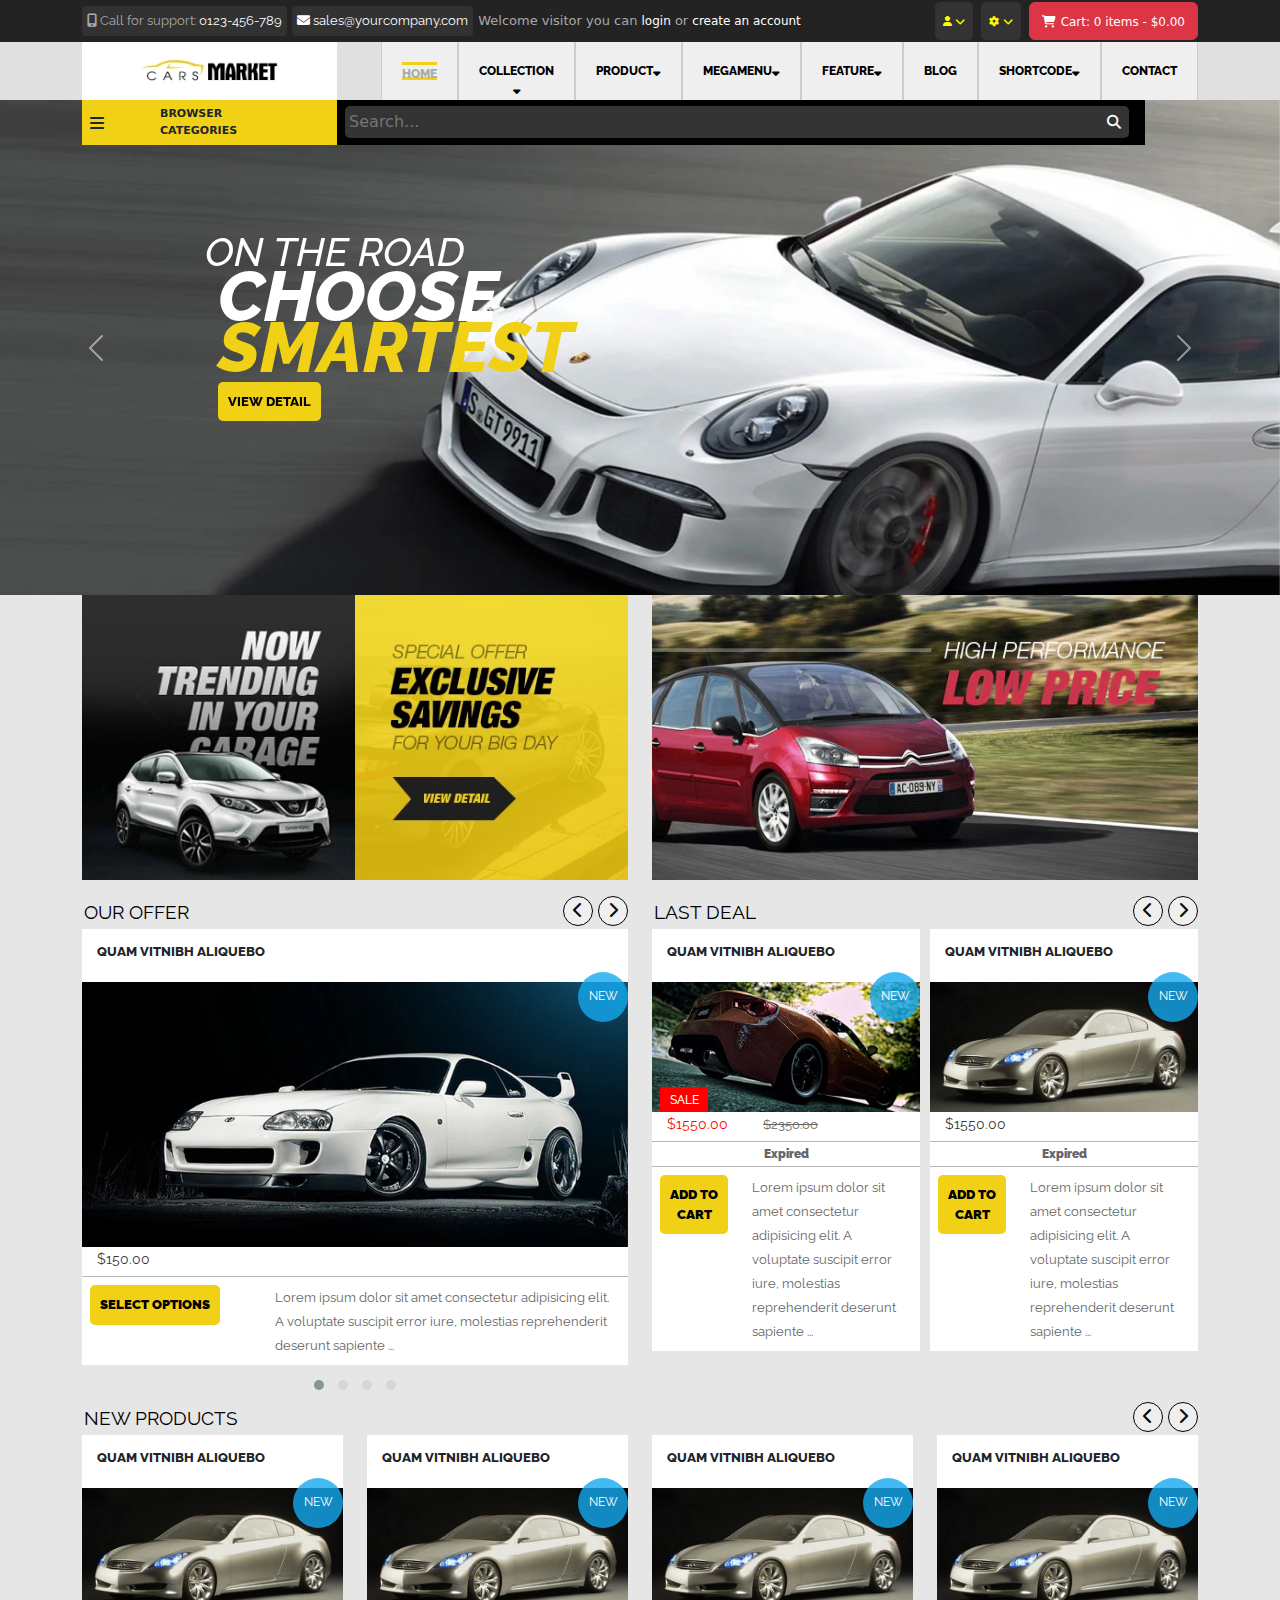
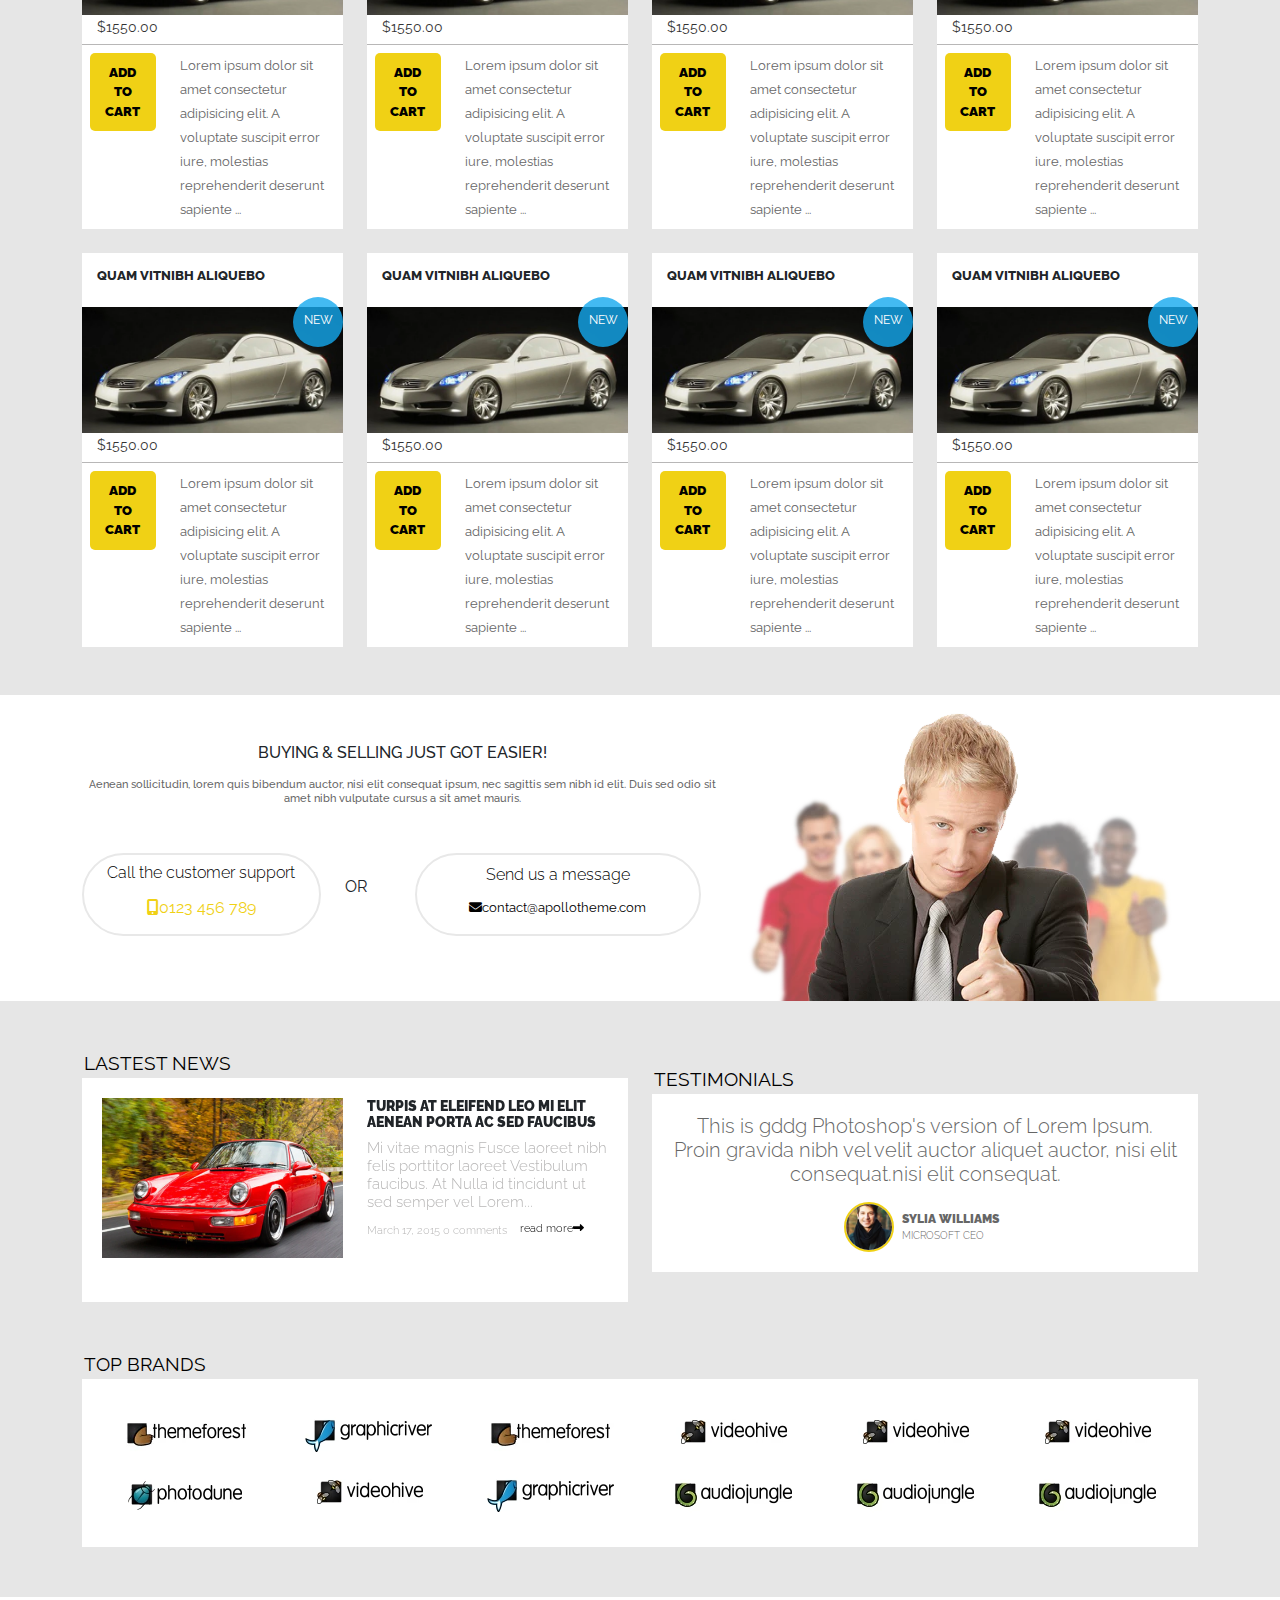
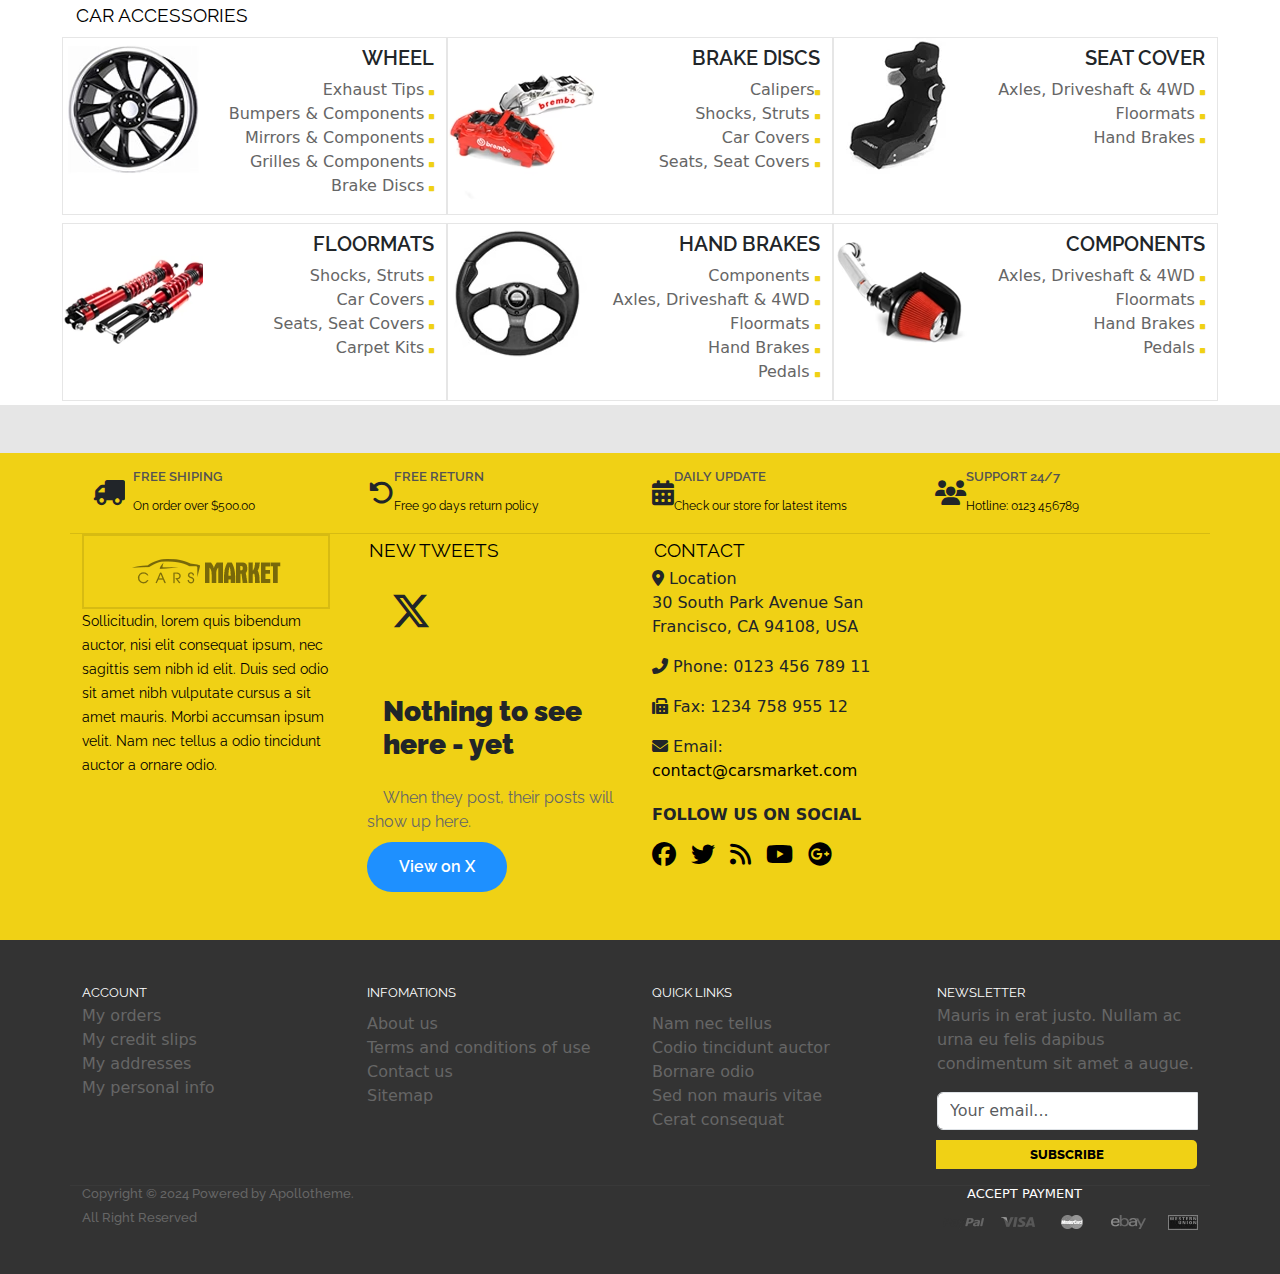
<file: index.html>
<!DOCTYPE html>
<html lang="en">

<head>
    <meta charset="UTF-8">
    <meta name="viewport" content="width=device-width, initial-scale=1.0">
    <title>Mini Project</title>
    <link rel="stylesheet" href="https://cdnjs.cloudflare.com/ajax/libs/font-awesome/6.6.0/css/all.min.css">
    <link rel="stylesheet" href="./assets/css/bootstrap.css">
    <link rel="stylesheet" href="https://cdnjs.cloudflare.com/ajax/libs/OwlCarousel2/2.3.4/assets/owl.carousel.min.css">
    <link rel="stylesheet"
        href="https://cdnjs.cloudflare.com/ajax/libs/OwlCarousel2/2.3.4/assets/owl.theme.default.min.css">
    <link rel="stylesheet" href="./assets/css/home.css">
</head>

<body>
    <header>
        <div class="sidebar">
            <div class="container mt-2">
                <div class="d-block text-center">
                    <button class="btn btn-dark mb-2 sidebar-close-button"><i
                            class="fa-regular fa-circle-xmark"></i></button>
                </div>
                <input type="text" class="w-100 p-1 sidebar-search" placeholder="Search">
                <h5 class="text-center mt-1">Menu</h5>
                <hr>
                <div class="d-flex justify-content-between">
                    <a href="./index.html" class="sidebar-link">Home</a>
                    <a href="./index.html" class="sidebar-link">></a>
                </div>
                <div class="d-flex justify-content-between mt-3">
                    <a href="./shop.html" class="sidebar-link">Collection</a>
                    <a href="./shop.html" class="sidebar-link">></a>
                </div>
                <div class="d-flex justify-content-between mt-3">
                    <a href="./product.html" class="sidebar-link">Product</a>
                    <a href="./product.html" class="sidebar-link">></a>
                </div>
                <div class="d-flex justify-content-between mt-3">
                    <a href="#" class="sidebar-link">MegaMenu</a>
                    <a href="#" class="sidebar-link">></a>
                </div>
                <div class="d-flex justify-content-between mt-3">
                    <a href="#" class="sidebar-link">Feature</a>
                    <a href="#" class="sidebar-link">></a>
                </div>
                <div class="d-flex justify-content-between mt-3">
                    <a href="./blog.html" class="sidebar-link">Blog</a>
                </div>
                <div class="d-flex justify-content-between mt-3">
                    <a href="#" class="sidebar-link">Shortcode</a>
                    <a href="#" class="sidebar-link">></a>
                </div>
                <div class="d-flex justify-content-between mt-3">
                    <a href="#" class="sidebar-link">Contact</a>
                </div>
            </div>

        </div>
        <nav class="navbar-vm align-items-center d-flex">
            <div class="container justify-content-between d-flex align-items-center">
                <div class="left-navbar-items">
                    <button class="btn btn-dark navbar-bar-button"><i class="fa-solid fa-bars"></i></button>
                    <button class="navbar-top-left-button align-items-center navbar-buttons">
                        <span class="navbar-top-left-span">
                            <i class="fa-solid fa-mobile-screen-button"></i> Call for support:
                        </span>
                        0123-456-789
                    </button>
                    <button class="navbar-top-left-button align-items-center navbar-buttons">
                        <span class="navbar-top-right-span">
                            <i class="fa-solid fa-envelope"></i> sales@yourcompany.com
                        </span>
                    </button>
                    <span class="navbar-top-left-span">Welcome visitor you can
                        <a href="" class="navbar-top-left-a">login</a> or
                        <a href="" class="navbar-top-left-a">create an account</a>
                    </span>
                </div>
                <div class="right-navbar-items d-flex gap-2">
                    <button class="navbar-top-right-button user-button">
                        <i class="fa-solid fa-user "></i>
                        <i class="fa-solid fa-chevron-down"></i><br>
                        <div class="dropdown-div-user">
                            <a href="#" class="d-block dropdown-links">Wishlist</a>
                            <a href="#" class="d-block dropdown-links">Check Out</a>
                            <a href="#" class="d-block dropdown-links">My Account</a>
                            <a href="#" class="d-block dropdown-links">Log in</a>
                            <a href="#" class="d-block dropdown-links">Register</a>
                        </div>
                    </button>
                    <button class="navbar-top-right-button gear-button">
                        <i class="fa-solid fa-gear"></i>
                        <i class="fa-solid fa-chevron-down"></i>
                        <div class="dropdown-div-gear">
                            <a href="#" class="d-block dropdown-links">
                                <img width="20" height="20" src="./assets/img/flags/1x1/us.svg" alt=""> USD
                            </a>
                            <a href="#" class="d-block dropdown-links">
                                <img width="20" height="20" src="./assets/img/flags/1x1/eu.svg" alt=""> EUR
                            </a>
                            <a href="#" class="d-block dropdown-links">
                                <img width="20" height="20" src="./assets/img/flags/1x1/au.svg" alt=""> AUD
                            </a>
                            <a href="#" class="d-block dropdown-links">
                                <img width="20" height="20" src="./assets/img/flags/1x1/gb.svg" alt=""> GPB
                            </a>
                            <a href="#" class="d-block dropdown-links">
                                <img width="20" height="20" src="./assets/img/flags/1x1/jp.svg" alt=""> JPY
                            </a>
                        </div>
                    </button>
                    <button class="btn btn-danger shopping-button">
                        <i class="fa-solid fa-cart-shopping"></i>
                        <span class="shopping-text">Cart: 0 items - $0.00</span>
                    </button>
                </div>
            </div>
        </nav>
        <section id="navbar-menu">
            <div class="container h-100 d-flex">
                <div class="logo h-100">
                    <img src="./assets/img/logo.avif" class="h-100" width="255" alt="">
                </div>
                <div style="width: 110px;">

                </div>
                <button class="navbar-menu-buttons navbar-home-button d-flex position-relative">
                    <span class="home-button">HOME </span>
                    <div class="position-absolute home-dropdown">
                        <ul class="mt-2">
                            <li class="mt-4">Home Style 1</li>
                            <li class="mt-2">Home Style 2</li>
                            <li class="mt-2">Home Style 3</li>
                            <li class="mt-2">Home Style 4</li>
                            <li class="mt-2">Home Style 5</li>
                            <li class="mt-2">Home Style 6</li>
                        </ul>
                    </div>
                </button>
                <button class="navbar-menu-buttons navbar-collection-button align-items-center position-relative">
                    <span> <a href="./shop.html" style="color: black;">COLLECTION</a> <i class="fa-solid fa-sort-down"></i></span>
                    <div class="position-absolute collection-dropdown">
                        <ul class="mt-2">
                            <li>Left Sidebar Grid</li>
                            <li class="mt-2">Right Sidebar Grid</li>
                            <li class="mt-2">Fullwidth Grid</li>
                            <li class="mt-2">Left Sidebar List</li>
                            <li class="mt-2">Right Sidebar List</li>
                            <li class="mt-2">Fullwidth List</li>
                        </ul>
                    </div>

                </button>
                <button class="navbar-menu-buttons navbar-product-button position-relative d-flex align-items-center">
                    <span><a href="./product.html" style="color: black;">PRODUCT</a></span>
                    <i class="fa-solid fa-sort-down"></i>
                    <div class="position-absolute product-dropdown">
                        <ul class="mt-2">
                            <li class="mt-3">Fullwidth</li>
                            <li class="mt-3">Left Sidebar</li>
                            <li class="mt-3">Right Sidebar</li>
                        </ul>
                    </div>
                </button>
                <button class="navbar-menu-buttons navbar-megamenu-button position-relative d-flex align-items-center">
                    <span>MEGAMENU</span>
                    <i class="fa-solid fa-sort-down"></i>
                    <div class="position-absolute megamenu-dropdown">
                        <div class="row">
                            <div class="col-3">
                                <ul>
                                    <li class="mt-3">Contrary to popular belief</li>
                                    <li class="mt-2">Lorem Ipsum as their</li>
                                    <li class="mt-2">Various versions have evolved</li>
                                    <li class="mt-2">Latin professor at Hampden-Sydney</li>
                                    <li class="mt-2">Neque porro quisquam est qui</li>
                                    <br><br><br><br>
                                </ul>
                            </div>
                            <div class="col-3">
                                <iframe width="100%" height="100%" src="https://www.youtube.com/embed/salY_Sm6mv4"
                                    title="HTML in 5 minutes" frameborder="0"
                                    allow="accelerometer; autoplay; clipboard-write; encrypted-media; gyroscope; picture-in-picture; web-share"
                                    referrerpolicy="strict-origin-when-cross-origin" allowfullscreen></iframe>
                            </div>
                            <div class="col-3">
                                <h6 class="mt-3">BESTSELLER</h6>
                                <div class="w-100 d-flex">
                                    <div style="width: 81px; height: 40px;">
                                        <img src="./assets/img/card2-2.webp" class="img-fluid">
                                    </div>
                                    <div>
                                        <span class="mx-1 d-block megamenu-text">Aenean consequat sagittis <br>
                                            <span class="card-discount-price">$30.00</span>
                                            <span>$19.99</span>
                                        </span>
                                    </div>
                                </div>
                                <div class="w-100 d-flex mt-3 megamenu-text">
                                    <div style="width: 81px; height: 40px;">
                                        <img src="./assets/img/card2-2.webp" class="img-fluid">
                                    </div>
                                    <div>
                                        <span class="mx-1 d-block">Consequat sagittis lacinia <br>
                                            <span class="card-discount-price">$30.00</span>
                                            <span>$100,000.00</span>
                                        </span>
                                    </div>
                                </div>
                            </div>
                            <div class="col-3 mt-2">
                                <img src="./assets/img/apmenuitem_ihtml_2.avif" class="img-fluid" alt="">
                            </div>
                        </div>
                    </div>

                </button>
                <button class="navbar-menu-buttons navbar-feature-button position-relative d-flex align-items-center ">
                    <span>FEATURE
                    </span>
                    <i class="fa-solid fa-sort-down"></i>
                    <div class="position-absolute feature-dropdown">
                        <ul class="mt-2">
                            <li class="mt-3">Template Document</li>
                            <li class="mt-3">Typo</li>
                            <li class="mt-3">Framework</li>
                        </ul>
                    </div>
                </button>
                <button class="navbar-menu-buttons d-flex align-items-center">
                    <span><a href="./blog.html" style="color: black;">BLOG</a></span>
                </button>
                <button class="navbar-menu-buttons navbar-shortcode-button position-relative d-flex align-items-center">
                    <span>SHORTCODE</span>
                    <i class="fa-solid fa-sort-down"></i>
                    <div class="position-absolute shortcode-dropdown">
                        <ul class="mt-2">
                            <li class="mt-3">Shortcode list</li>
                            <li class="mt-3">product description</li>
                            <li class="mt-3">shortcode in blog</li>
                            <li class="mt-3">shortcode in page</li>
                            <li class="mt-3">shorcode in collection</li>
                        </ul>
                    </div>
                </button>
                <button class="navbar-menu-buttons d-flex align-items-center">
                    <span>CONTACT</span>
                </button>
            </div>
        </section>
        <section id="navbar-menu-second" class="position-absolute">
            <div class="container h-100 d-flex second-nav">
                <div class="browse-categories browse-categories-button position-relative align-items-center d-flex">
                    <i class="fa-solid fa-bars mx-2"></i>
                    <span class="mx-5 browse-categories-text">BROWSER CATEGORIES</span>
                    <div class="position-absolute browse-categories-dropdown">
                        <div class="position-absolute mx-5 bg-white chevrolet">
                            <div class="row">
                                <div class="col-6 chevrolet-texts">
                                    <h6 class="chevrolet-sidebar-text p-3">Category</h6>

                                    <a href="#" class="p-3">Phasellus eu auctor justo</a>
                                    <a href="#" class="p-3">Phasellus eu auctor justo</a>
                                    <a href="#" class="p-3">Phasellus eu auctor justo</a>
                                    <a href="#" class="p-3">Phasellus eu auctor justo</a>

                                </div>
                                <div class="col-6 chevrolet-close-col-1">
                                    <h6 class="chevrolet-sidebar-text p-3">Shop by Style</h6>

                                    <a href="#" class="p-3">Phasellus eu auctor justo</a>
                                    <a href="#" class="p-3">Phasellus eu auctor justo</a>
                                    <a href="#" class="p-3">Phasellus eu auctor justo</a>
                                    <a href="#" class="p-3">Phasellus eu auctor justo</a>

                                </div>
                                <div class="col-6 chevrolet-close-col-2">
                                    <h6 class="chevrolet-sidebar-text p-3">Shop by Style</h6>

                                    <a href="#" class="p-3 d-block">Phasellus eu auctor justo</a>
                                    <a href="#" class="p-3 d-block">Phasellus eu auctor justo</a>
                                    <a href="#" class="p-3 d-block">Phasellus eu auctor justo</a>
                                    <a href="#" class="p-3 d-block">Phasellus eu auctor justo</a>
                                </div>
                                <div class="col-6 position-absolute chevrolet-close-col-3" style="bottom: 0;right: 0;">
                                    <img src="./assets/img/vermenuitem_image_1.avif" class="mt-5 img-fluid" alt="">
                                </div>
                            </div>
                        </div>
                        <div class="honda car">
                            <img src="./assets/img/vertical_icon_1.png" class="img-fluid car-logo" alt="">
                            <span class="car-brand">HONDA</span>
                        </div>
                        <div class="honda chevrolettt car mt-3">
                            <img src="./assets/img/vertical_icon_2.png" class="img-fluid car-logo" alt="">
                            <span class="car-brand">CHEVROLET</span>
                            <i class="fa-solid fa-plus"></i>
                            <i class="fa-solid fa-minus d-none"></i>
                        </div>
                        <div class="honda car mt-3">
                            <img src="./assets/img/vertical_icon_3.png" class="img-fluid car-logo" alt="">
                            <span class="car-brand">FORD</span>
                        </div>
                        <div class="honda car mt-3">
                            <img src="./assets/img/vertical_icon_4.png" class="img-fluid car-logo" alt="">
                            <span class="car-brand">AUDI</span>
                        </div>
                        <div class="honda car mt-3">
                            <img src="./assets/img/vertical_icon_5.png" class="img-fluid car-logo" alt="">
                            <span class="car-brand">MITSUBISHI</span>
                        </div>
                        <div class="honda car mt-3">
                            <img src="./assets/img/vertical_icon_6.png" class="img-fluid car-logo" alt="">
                            <span class="car-brand">NISSAN</span>
                        </div>
                        <div class="honda car mt-3">
                            <img src="./assets/img/vertical_icon_7.png" class="img-fluid car-logo" alt="">
                            <span class="car-brand">PORSCHE</span>
                        </div>
                        <div class="honda car mt-3">
                            <img src="./assets/img/vertical_icon_8.png" class="img-fluid car-logo" alt="">
                            <span class="car-brand">TOYOTA</span>
                        </div>
                        <div class="honda car mt-3">
                            <img src="./assets/img/vertical_icon_9.png" class="img-fluid car-logo" alt="">
                            <span class="car-brand">SUZUKI</span>
                        </div>
                        <div class="honda car mt-3">
                            <img src="./assets/img/vertical_icon_10.png" class="img-fluid car-logo" alt="">
                            <span class="car-brand">YAMAHA</span>
                        </div>
                    </div>
                </div>
                <div class="search-bar d-flex">
                    <input type="text" class=" search-input p-1" placeholder="Search...">

                    <i class="fa-solid fa-magnifying-glass position-absolute">

                    </i>

                </div>
            </div>
        </section>
    </header>
    <main>
        <h1 class="position-absolute slider-text-1">On The Road</h1>
        <h1 class="position-absolute slider-text-2">Choose</h1>
        <h1 class="position-absolute slider-text-3">Smartest</h1>
        <button class="position-absolute slider-button">View Detail</button>
        <div id="carouselExample" class="carousel slide" data-bs-ride="carousel">
            <div class="carousel-inner">
                <div class="carousel-item active">
                    <img src="./assets/img/slideshow_image_1.webp" class="d-block w-100 img-fluid" alt="Slide 1">
                </div>
                <div class="carousel-item">
                    <img src="./assets/img/slideshow_image_1.webp" class="d-block w-100 img-fluid" alt="Slide 1">

                </div>
                <div class="carousel-item">
                    <img src="./assets/img/slideshow_image_1.webp" class="d-block w-100 img-fluid" alt="Slide 1">
                </div>
            </div>
            <button class="carousel-control-prev" type="button" data-bs-target="#carouselExample" data-bs-slide="prev">
                <span class="carousel-control-prev-icon" aria-hidden="true"></span>
                <span class="visually-hidden">Previous</span>
            </button>
            <button class="carousel-control-next" type="button" data-bs-target="#carouselExample" data-bs-slide="next">
                <span class="carousel-control-next-icon" aria-hidden="true"></span>
                <span class="visually-hidden">Next</span>
            </button>
        </div>

        <section id="home-banner">

            <div class="container h-100">
                <div class="row h-100">
                    <div class="col-6  d-flex">
                        <div class="col-6">
                            <img src="./assets/img/home_html_1.avif" alt="" height="100%" width="100%"
                                class="banner-image img-fluid">
                        </div>
                        <div class="col-6">
                            <img src="./assets/img/home_html_2.avif" alt="" height="100%" width="100%"
                                class="banner-image img-fluid">
                        </div>
                    </div>
                    <div class="col-6">
                        <img src="./assets/img/home_html_3.webp" alt="" height="100%" width="100%"
                            class="banner-image img-fluid">
                    </div>
                </div>
            </div>
        </section>
        <section id="our-offer-last-deal" class="mt-3">
            <div class="container">
                <div class="row">
                    <div class="col-xs-12 col-lg-6">
                        <div class="row">
                            <div class="col-12 d-flex justify-content-between">
                                <span class="banner-header-text">OUR OFFER</span>
                                <div>
                                    <button class="carousel-button"><i class="fa-solid fa-chevron-left"></i></button>
                                    <button class="carousel-button"><i class="fa-solid fa-chevron-right"></i></button>
                                </div>
                            </div>
                            <div class="col-12 d-flex justify-content-between">
                                <div class="owl-carousel-1 owl-carousel owl-theme">
                                    <div class="">
                                        <div class="big-card">
                                            <h6 class="card-top-title">Quam Vitnibh aliquebo</h6>
                                            <div class="card-img">
                                                <span class="card-tag">
                                                    <span class="card-tag-text">new</span>
                                                </span>
                                                <img src="./assets/img/card1-2.webp" alt="" class="img-fluid">
                                            </div>
                                            <div class="price-box">
                                                <span class="card-price d-inline">$150.00</span>
                                            </div>
                                            <div class="card-bottom p-2">
                                                <div class="row">
                                                    <div class="col-4">
                                                        <button class="card-button">select options</button>
                                                    </div>
                                                    <div class="col-8 align-items-center">
                                                        <span class="card-description">Lorem ipsum dolor sit amet
                                                            consectetur
                                                            adipisicing elit. A voluptate suscipit error iure, molestias
                                                            reprehenderit deserunt sapiente ...</span>
                                                        <div class="card-description-icons gap-5 disable">
                                                            <a href=""><i class="fa-solid fa-heart"></i></a>
                                                            <a href=""><i class="fa-solid fa-info"></i></a>
                                                            <a href=""><i class="fa-solid fa-eye"></i></a>
                                                        </div>
                                                    </div>
                                                </div>
                                            </div>
                                        </div>
                                    </div>
                                    <div class="">
                                        <div class="big-card">
                                            <h6 class="card-top-title">Quam Vitnibh aliquebo</h6>
                                            <div class="card-img">
                                                <span class="card-tag">
                                                    <span class="card-tag-text">new</span>
                                                </span>
                                                <img src="./assets/img/card2-2.webp" alt="" class="img-fluid">
                                            </div>
                                            <div class="price w-100">
                                                <div class="sale-box">
                                                    <span class="text-center">sale</span>
                                                </div>
                                                <div class="price-box">
                                                    <span class="card-sale-price d-inline">$150.00</span>
                                                    <span class="card-discount-price">$450.00</span>

                                                </div>

                                            </div>
                                            <div class="card-bottom p-2">
                                                <div class="row">
                                                    <div class="col-4">
                                                        <button class="card-button">select options</button>
                                                    </div>
                                                    <div class="col-8 align-items-center">
                                                        <span class="card-description">Lorem ipsum dolor sit amet
                                                            consectetur
                                                            adipisicing elit. A voluptate suscipit error iure, molestias
                                                            reprehenderit deserunt sapiente ...</span>
                                                        <div class="card-description-icons gap-5 disable">
                                                            <a href=""><i class="fa-solid fa-heart"></i></a>
                                                            <a href=""><i class="fa-solid fa-info"></i></a>
                                                            <a href=""><i class="fa-solid fa-eye"></i></a>
                                                        </div>
                                                    </div>
                                                </div>
                                            </div>
                                        </div>
                                    </div>
                                    <div class="">
                                        <div class="big-card">
                                            <h6 class="card-top-title">Quam Vitnibh aliquebo</h6>
                                            <div class="card-img">
                                                <span class="card-tag">
                                                    <span class="card-tag-text">new</span>
                                                </span>
                                                <img src="./assets/img/card3-2.webp" alt="" class="img-fluid">
                                            </div>
                                            <div class="price w-100">
                                                <div class="sale-box">
                                                    <span class="text-center">sale</span>
                                                </div>
                                                <div class="price-box">
                                                    <span class="card-sale-price d-inline">$150.00</span>
                                                    <span class="card-discount-price">$450.00</span>

                                                </div>

                                            </div>
                                            <div class="card-bottom p-2">
                                                <div class="row">
                                                    <div class="col-4">
                                                        <button class="card-button">select options</button>
                                                    </div>
                                                    <div class="col-8 align-items-center">
                                                        <span class="card-description">Lorem ipsum dolor sit amet
                                                            consectetur
                                                            adipisicing elit. A voluptate suscipit error iure, molestias
                                                            reprehenderit deserunt sapiente ...</span>
                                                        <div class="card-description-icons gap-5 disable">
                                                            <a href=""><i class="fa-solid fa-heart"></i></a>
                                                            <a href=""><i class="fa-solid fa-info"></i></a>
                                                            <a href=""><i class="fa-solid fa-eye"></i></a>
                                                        </div>
                                                    </div>
                                                </div>
                                            </div>
                                        </div>
                                    </div>
                                    <div class="">
                                        <div class="big-card">
                                            <h6 class="card-top-title">Quam Vitnibh aliquebo</h6>
                                            <div class="card-img">
                                                <span class="card-tag">
                                                    <span class="card-tag-text">new</span>
                                                </span>
                                                <img src="./assets/img/card4-2.webp" alt="" class="img-fluid">
                                            </div>
                                            <div class="price w-100">
                                                <div class="sale-box">
                                                    <span class="text-center">sale</span>
                                                </div>
                                                <div class="price-box">
                                                    <span class="card-sale-price d-inline">$150</span>
                                                    <span class="card-discount-price">$450.00</span>

                                                </div>

                                            </div>
                                            <div class="card-bottom p-2">
                                                <div class="row">
                                                    <div class="col-4">
                                                        <button class="card-button">select options</button>
                                                    </div>
                                                    <div class="col-8 align-items-center">
                                                        <span class="card-description">Lorem ipsum dolor sit amet
                                                            consectetur
                                                            adipisicing elit. A voluptate suscipit error iure, molestias
                                                            reprehenderit deserunt sapiente ...</span>
                                                        <div class="card-description-icons gap-5 disable">
                                                            <a href=""><i class="fa-solid fa-heart"></i></a>
                                                            <a href=""><i class="fa-solid fa-info"></i></a>
                                                            <a href=""><i class="fa-solid fa-eye"></i></a>
                                                        </div>
                                                    </div>
                                                </div>
                                            </div>
                                        </div>
                                    </div>
                                </div>
                            </div>
                        </div>
                    </div>
                    <div class="col-xs-12 col-lg-6">
                        <div class="row">
                            <div class="col-12 d-flex justify-content-between">
                                <span class="banner-header-text">last deal</span>
                                <div>
                                    <button class="carousel-button"><i class="fa-solid fa-chevron-left"></i></button>
                                    <button class="carousel-button"><i class="fa-solid fa-chevron-right"></i></button>
                                </div>
                            </div>
                            <div class="col-12 d-flex justify-content-between">
                                <div class="owl-carousel owl-carousel-2">
                                    <div class="">
                                        <div class="big-card">
                                            <h6 class="card-top-title">Quam Vitnibh aliquebo</h6>
                                            <div class="card-img">
                                                <div class="right-images vis-hidden">
                                                    <h6 class="text-center">
                                                        <a href="">
                                                            <i class="fa-solid fa-chevron-up"></i>
                                                        </a>
                                                    </h6>
                                                    <div class="col-12">
                                                        <img src="./assets/img/card3-2.webp" alt="" class="img-fluid">
                                                    </div>
                                                    <div class="col-12 mt-1">
                                                        <img src="./assets/img/card2-2.webp" alt="" class="img-fluid">
                                                    </div>
                                                    <div class="col-12 mt-1">
                                                        <img src="./assets/img/card1-2.webp" alt="" class="img-fluid">
                                                    </div>
                                                    <h6 class="text-center">
                                                        <a href="">
                                                            <i class="fa-solid fa-chevron-down"></i>
                                                        </a>
                                                    </h6>
                                                </div>
                                                <span class="card-tag">
                                                    <span class="card-tag-text">new</span>
                                                </span>
                                                <img src="./assets/img/card3-2.webp" alt=""
                                                    class="img-fluid main-image">
                                            </div>
                                            <div class="price w-100">
                                                <div class="sale-box">
                                                    <span class="text-center">sale</span>
                                                </div>
                                                <div class="price-box">
                                                    <span class="card-sale-price d-inline">$1550.00</span>
                                                    <span class="card-discount-price">$2350.00</span>

                                                </div>

                                            </div>
                                            <div class="expired-box">
                                                <span class="d-block">Expired</span>
                                            </div>
                                            <div class="card-bottom p-2">
                                                <div class="row">
                                                    <div class="col-4">
                                                        <button class="card-button">add to cart</button>
                                                    </div>
                                                    <div class="col-8 align-items-center">
                                                        <span class="card-description">Lorem ipsum dolor sit amet
                                                            consectetur
                                                            adipisicing elit. A voluptate suscipit error iure, molestias
                                                            reprehenderit deserunt sapiente ...</span>
                                                        <div class="card-description-icons gap-5 disable">
                                                            <a href=""><i class="fa-solid fa-heart"></i></a>
                                                            <a href=""><i class="fa-solid fa-info"></i></a>
                                                            <a href=""><i class="fa-solid fa-eye"></i></a>
                                                        </div>
                                                    </div>
                                                </div>
                                            </div>
                                        </div>
                                    </div>
                                    <div class="">
                                        <div class="big-card">
                                            <h6 class="card-top-title">Quam Vitnibh aliquebo</h6>
                                            <div class="card-img">
                                                <div class="right-images vis-hidden">
                                                    <h6 class="text-center">
                                                        <a href="">
                                                            <i class="fa-solid fa-chevron-up"></i>
                                                        </a>
                                                    </h6>
                                                    <div class="col-12">
                                                        <img src="./assets/img/card5-2.webp" alt="" class="img-fluid">
                                                    </div>
                                                    <div class="col-12 mt-1">
                                                        <img src="./assets/img/card2-2.webp" alt="" class="img-fluid">
                                                    </div>
                                                    <div class="col-12 mt-1">
                                                        <img src="./assets/img/card1-2.webp" alt="" class="img-fluid">
                                                    </div>
                                                    <h6 class="text-center">
                                                        <a href="">
                                                            <i class="fa-solid fa-chevron-down"></i>
                                                        </a>
                                                    </h6>
                                                </div>
                                                <span class="card-tag">
                                                    <span class="card-tag-text">new</span>
                                                </span>
                                                <img src="./assets/img/card5-2.webp" alt=""
                                                    class="img-fluid main-image">
                                            </div>

                                            <div class="price-box">
                                                <span class="card-price d-inline">$1550.00</span>

                                            </div>
                                            <div class="expired-box">
                                                <span class="d-block">Expired</span>
                                            </div>
                                            <div class="card-bottom p-2">
                                                <div class="row">
                                                    <div class="col-4">
                                                        <button class="card-button">add to cart</button>
                                                    </div>
                                                    <div class="col-8 align-items-center">
                                                        <span class="card-description">Lorem ipsum dolor sit amet
                                                            consectetur
                                                            adipisicing elit. A voluptate suscipit error iure, molestias
                                                            reprehenderit deserunt sapiente ...</span>
                                                        <div class="card-description-icons gap-5 disable">
                                                            <a href=""><i class="fa-solid fa-heart"></i></a>
                                                            <a href=""><i class="fa-solid fa-info"></i></a>
                                                            <a href=""><i class="fa-solid fa-eye"></i></a>
                                                        </div>
                                                    </div>
                                                </div>
                                            </div>
                                        </div>
                                    </div>
                                    <div class="">
                                        <div class="big-card">
                                            <h6 class="card-top-title">Quam Vitnibh aliquebo</h6>
                                            <div class="card-img">
                                                <div class="right-images vis-hidden">
                                                    <h6 class="text-center">
                                                        <a href="">
                                                            <i class="fa-solid fa-chevron-up"></i>
                                                        </a>
                                                    </h6>
                                                    <div class="col-12">
                                                        <img src="./assets/img/card5-2.webp" alt="" class="img-fluid">
                                                    </div>
                                                    <div class="col-12 mt-1">
                                                        <img src="./assets/img/card2-2.webp" alt="" class="img-fluid">
                                                    </div>
                                                    <div class="col-12 mt-1">
                                                        <img src="./assets/img/card1-2.webp" alt="" class="img-fluid">
                                                    </div>
                                                    <h6 class="text-center">
                                                        <a href="">
                                                            <i class="fa-solid fa-chevron-down"></i>
                                                        </a>
                                                    </h6>
                                                </div>
                                                <span class="card-tag">
                                                    <span class="card-tag-text">new</span>
                                                </span>
                                                <img src="./assets/img/card5-2.webp" alt=""
                                                    class="img-fluid main-image">
                                            </div>

                                            <div class="price-box">
                                                <span class="card-price d-inline">$1550.00</span>

                                            </div>
                                            <div class="expired-box">
                                                <span class="d-block">Expired</span>
                                            </div>
                                            <div class="card-bottom p-2">
                                                <div class="row">
                                                    <div class="col-4">
                                                        <button class="card-button">add to cart</button>
                                                    </div>
                                                    <div class="col-8 align-items-center">
                                                        <span class="card-description">Lorem ipsum dolor sit amet
                                                            consectetur
                                                            adipisicing elit. A voluptate suscipit error iure, molestias
                                                            reprehenderit deserunt sapiente ...</span>
                                                        <div class="card-description-icons gap-5 disable">
                                                            <a href=""><i class="fa-solid fa-heart"></i></a>
                                                            <a href=""><i class="fa-solid fa-info"></i></a>
                                                            <a href=""><i class="fa-solid fa-eye"></i></a>
                                                        </div>
                                                    </div>
                                                </div>
                                            </div>
                                        </div>
                                    </div>
                                    <div class="">
                                        <div class="big-card">
                                            <h6 class="card-top-title">Quam Vitnibh aliquebo</h6>
                                            <div class="card-img">
                                                <div class="right-images vis-hidden">
                                                    <h6 class="text-center">
                                                        <a href="">
                                                            <i class="fa-solid fa-chevron-up"></i>
                                                        </a>
                                                    </h6>
                                                    <div class="col-12">
                                                        <img src="./assets/img/card5-2.webp" alt="" class="img-fluid">
                                                    </div>
                                                    <div class="col-12 mt-1">
                                                        <img src="./assets/img/card2-2.webp" alt="" class="img-fluid">
                                                    </div>
                                                    <div class="col-12 mt-1">
                                                        <img src="./assets/img/card1-2.webp" alt="" class="img-fluid">
                                                    </div>
                                                    <h6 class="text-center">
                                                        <a href="">
                                                            <i class="fa-solid fa-chevron-down"></i>
                                                        </a>
                                                    </h6>
                                                </div>
                                                <span class="card-tag">
                                                    <span class="card-tag-text">new</span>
                                                </span>
                                                <img src="./assets/img/card5-2.webp" alt=""
                                                    class="img-fluid main-image">
                                            </div>

                                            <div class="price-box">
                                                <span class="card-price d-inline">$1550.00</span>

                                            </div>
                                            <div class="expired-box">
                                                <span class="d-block">Expired</span>
                                            </div>
                                            <div class="card-bottom p-2">
                                                <div class="row">
                                                    <div class="col-4">
                                                        <button class="card-button">add to cart</button>
                                                    </div>
                                                    <div class="col-8 align-items-center">
                                                        <span class="card-description">Lorem ipsum dolor sit amet
                                                            consectetur
                                                            adipisicing elit. A voluptate suscipit error iure, molestias
                                                            reprehenderit deserunt sapiente ...</span>
                                                        <div class="card-description-icons gap-5 disable">
                                                            <a href=""><i class="fa-solid fa-heart"></i></a>
                                                            <a href=""><i class="fa-solid fa-info"></i></a>
                                                            <a href=""><i class="fa-solid fa-eye"></i></a>
                                                        </div>
                                                    </div>
                                                </div>
                                            </div>
                                        </div>
                                    </div>
                                </div>
                            </div>
                        </div>
                    </div>

                </div>
            </div>


        </section>
        <section id="new-products">
            <div class="container">
                <div class="row">
                    <div class="col-12 justify-content-between d-flex">
                        <span class="banner-header-text">new products</span>
                        <div>
                            <button class="carousel-button"><i class="fa-solid fa-chevron-left"></i></button>
                            <button class="carousel-button"><i class="fa-solid fa-chevron-right"></i></button>
                        </div>
                    </div>
                    <div class="col-xs-6 col-sm-6 col-lg-3">
                        <div class="big-card">
                            <h6 class="card-top-title">Quam Vitnibh aliquebo</h6>
                            <div class="card-img">
                                <div class="right-images vis-hidden">
                                    <h6 class="text-center">
                                        <a href="">
                                            <i class="fa-solid fa-chevron-up"></i>
                                        </a>
                                    </h6>
                                    <div class="col-12">
                                        <img src="./assets/img/card5-2.webp" alt="" class="img-fluid">
                                    </div>
                                    <div class="col-12 mt-1">
                                        <img src="./assets/img/card2-2.webp" alt="" class="img-fluid">
                                    </div>
                                    <div class="col-12 mt-1">
                                        <img src="./assets/img/card1-2.webp" alt="" class="img-fluid">
                                    </div>
                                    <h6 class="text-center">
                                        <a href="">
                                            <i class="fa-solid fa-chevron-down"></i>
                                        </a>
                                    </h6>
                                </div>
                                <span class="card-tag">
                                    <span class="card-tag-text">new</span>
                                </span>
                                <img src="./assets/img/card5-2.webp" alt="" class="img-fluid main-image">
                            </div>

                            <div class="price-box">
                                <span class="card-price d-inline">$1550.00</span>

                            </div>

                            <div class="card-bottom p-2">
                                <div class="row">
                                    <div class="col-4">
                                        <button class="card-button">add to cart</button>
                                    </div>
                                    <div class="col-8 align-items-center">
                                        <span class="card-description">Lorem ipsum dolor sit amet
                                            consectetur
                                            adipisicing elit. A voluptate suscipit error iure, molestias
                                            reprehenderit deserunt sapiente ...</span>
                                        <div class="card-description-icons gap-5 disable">
                                            <a href=""><i class="fa-solid fa-heart"></i></a>
                                            <a href=""><i class="fa-solid fa-info"></i></a>
                                            <a href=""><i class="fa-solid fa-eye"></i></a>
                                        </div>
                                    </div>
                                </div>
                            </div>
                        </div>
                    </div>
                    <div class="col-xs-6 col-sm-6 col-lg-3">
                        <div class="big-card">
                            <h6 class="card-top-title">Quam Vitnibh aliquebo</h6>
                            <div class="card-img">
                                <div class="right-images vis-hidden">
                                    <h6 class="text-center">
                                        <a href="">
                                            <i class="fa-solid fa-chevron-up"></i>
                                        </a>
                                    </h6>
                                    <div class="col-12">
                                        <img src="./assets/img/card5-2.webp" alt="" class="img-fluid">
                                    </div>
                                    <div class="col-12 mt-1">
                                        <img src="./assets/img/card2-2.webp" alt="" class="img-fluid">
                                    </div>
                                    <div class="col-12 mt-1">
                                        <img src="./assets/img/card1-2.webp" alt="" class="img-fluid">
                                    </div>
                                    <h6 class="text-center">
                                        <a href="">
                                            <i class="fa-solid fa-chevron-down"></i>
                                        </a>
                                    </h6>
                                </div>
                                <span class="card-tag">
                                    <span class="card-tag-text">new</span>
                                </span>
                                <img src="./assets/img/card5-2.webp" alt="" class="img-fluid main-image">
                            </div>

                            <div class="price-box">
                                <span class="card-price d-inline">$1550.00</span>

                            </div>

                            <div class="card-bottom p-2">
                                <div class="row">
                                    <div class="col-4">
                                        <button class="card-button">add to cart</button>
                                    </div>
                                    <div class="col-8 align-items-center">
                                        <span class="card-description">Lorem ipsum dolor sit amet
                                            consectetur
                                            adipisicing elit. A voluptate suscipit error iure, molestias
                                            reprehenderit deserunt sapiente ...</span>
                                        <div class="card-description-icons gap-5 disable">
                                            <a href=""><i class="fa-solid fa-heart"></i></a>
                                            <a href=""><i class="fa-solid fa-info"></i></a>
                                            <a href=""><i class="fa-solid fa-eye"></i></a>
                                        </div>
                                    </div>
                                </div>
                            </div>
                        </div>
                    </div>
                    <div class="col-xs-6 col-sm-6 col-lg-3">
                        <div class="big-card">
                            <h6 class="card-top-title">Quam Vitnibh aliquebo</h6>
                            <div class="card-img">
                                <div class="right-images vis-hidden">
                                    <h6 class="text-center">
                                        <a href="">
                                            <i class="fa-solid fa-chevron-up"></i>
                                        </a>
                                    </h6>
                                    <div class="col-12">
                                        <img src="./assets/img/card5-2.webp" alt="" class="img-fluid">
                                    </div>
                                    <div class="col-12 mt-1">
                                        <img src="./assets/img/card2-2.webp" alt="" class="img-fluid">
                                    </div>
                                    <div class="col-12 mt-1">
                                        <img src="./assets/img/card1-2.webp" alt="" class="img-fluid">
                                    </div>
                                    <h6 class="text-center">
                                        <a href="">
                                            <i class="fa-solid fa-chevron-down"></i>
                                        </a>
                                    </h6>
                                </div>
                                <span class="card-tag">
                                    <span class="card-tag-text">new</span>
                                </span>
                                <img src="./assets/img/card5-2.webp" alt="" class="img-fluid main-image">
                            </div>

                            <div class="price-box">
                                <span class="card-price d-inline">$1550.00</span>

                            </div>

                            <div class="card-bottom p-2">
                                <div class="row">
                                    <div class="col-4">
                                        <button class="card-button">add to cart</button>
                                    </div>
                                    <div class="col-8 align-items-center">
                                        <span class="card-description">Lorem ipsum dolor sit amet
                                            consectetur
                                            adipisicing elit. A voluptate suscipit error iure, molestias
                                            reprehenderit deserunt sapiente ...</span>
                                        <div class="card-description-icons gap-5 disable">
                                            <a href=""><i class="fa-solid fa-heart"></i></a>
                                            <a href=""><i class="fa-solid fa-info"></i></a>
                                            <a href=""><i class="fa-solid fa-eye"></i></a>
                                        </div>
                                    </div>
                                </div>
                            </div>
                        </div>
                    </div>
                    <div class="col-xs-6 col-sm-6 col-lg-3">
                        <div class="big-card">
                            <h6 class="card-top-title">Quam Vitnibh aliquebo</h6>
                            <div class="card-img">
                                <div class="right-images vis-hidden">
                                    <h6 class="text-center">
                                        <a href="">
                                            <i class="fa-solid fa-chevron-up"></i>
                                        </a>
                                    </h6>
                                    <div class="col-12">
                                        <img src="./assets/img/card5-2.webp" alt="" class="img-fluid">
                                    </div>
                                    <div class="col-12 mt-1">
                                        <img src="./assets/img/card2-2.webp" alt="" class="img-fluid">
                                    </div>
                                    <div class="col-12 mt-1">
                                        <img src="./assets/img/card1-2.webp" alt="" class="img-fluid">
                                    </div>
                                    <h6 class="text-center">
                                        <a href="">
                                            <i class="fa-solid fa-chevron-down"></i>
                                        </a>
                                    </h6>
                                </div>
                                <span class="card-tag">
                                    <span class="card-tag-text">new</span>
                                </span>
                                <img src="./assets/img/card5-2.webp" alt="" class="img-fluid main-image">
                            </div>

                            <div class="price-box">
                                <span class="card-price d-inline">$1550.00</span>

                            </div>

                            <div class="card-bottom p-2">
                                <div class="row">
                                    <div class="col-4">
                                        <button class="card-button">add to cart</button>
                                    </div>
                                    <div class="col-8 align-items-center">
                                        <span class="card-description">Lorem ipsum dolor sit amet
                                            consectetur
                                            adipisicing elit. A voluptate suscipit error iure, molestias
                                            reprehenderit deserunt sapiente ...</span>
                                        <div class="card-description-icons gap-5 disable">
                                            <a href=""><i class="fa-solid fa-heart"></i></a>
                                            <a href=""><i class="fa-solid fa-info"></i></a>
                                            <a href=""><i class="fa-solid fa-eye"></i></a>
                                        </div>
                                    </div>
                                </div>
                            </div>
                        </div>
                    </div>
                    <div class="col-xs-6 col-sm-6 col-lg-3 mt-4">
                        <div class="big-card">
                            <h6 class="card-top-title">Quam Vitnibh aliquebo</h6>
                            <div class="card-img">
                                <div class="right-images vis-hidden">
                                    <h6 class="text-center">
                                        <a href="">
                                            <i class="fa-solid fa-chevron-up"></i>
                                        </a>
                                    </h6>
                                    <div class="col-12">
                                        <img src="./assets/img/card5-2.webp" alt="" class="img-fluid">
                                    </div>
                                    <div class="col-12 mt-1">
                                        <img src="./assets/img/card2-2.webp" alt="" class="img-fluid">
                                    </div>
                                    <div class="col-12 mt-1">
                                        <img src="./assets/img/card1-2.webp" alt="" class="img-fluid">
                                    </div>
                                    <h6 class="text-center">
                                        <a href="">
                                            <i class="fa-solid fa-chevron-down"></i>
                                        </a>
                                    </h6>
                                </div>
                                <span class="card-tag">
                                    <span class="card-tag-text">new</span>
                                </span>
                                <img src="./assets/img/card5-2.webp" alt="" class="img-fluid main-image">
                            </div>

                            <div class="price-box">
                                <span class="card-price d-inline">$1550.00</span>

                            </div>

                            <div class="card-bottom p-2">
                                <div class="row">
                                    <div class="col-4">
                                        <button class="card-button">add to cart</button>
                                    </div>
                                    <div class="col-8 align-items-center">
                                        <span class="card-description">Lorem ipsum dolor sit amet
                                            consectetur
                                            adipisicing elit. A voluptate suscipit error iure, molestias
                                            reprehenderit deserunt sapiente ...</span>
                                        <div class="card-description-icons gap-5 disable">
                                            <a href=""><i class="fa-solid fa-heart"></i></a>
                                            <a href=""><i class="fa-solid fa-info"></i></a>
                                            <a href=""><i class="fa-solid fa-eye"></i></a>
                                        </div>
                                    </div>
                                </div>
                            </div>
                        </div>
                    </div>
                    <div class="col-xs-6 col-sm-6 col-lg-3 mt-4">
                        <div class="big-card">
                            <h6 class="card-top-title">Quam Vitnibh aliquebo</h6>
                            <div class="card-img">
                                <div class="right-images vis-hidden">
                                    <h6 class="text-center">
                                        <a href="">
                                            <i class="fa-solid fa-chevron-up"></i>
                                        </a>
                                    </h6>
                                    <div class="col-12">
                                        <img src="./assets/img/card5-2.webp" alt="" class="img-fluid">
                                    </div>
                                    <div class="col-12 mt-1">
                                        <img src="./assets/img/card2-2.webp" alt="" class="img-fluid">
                                    </div>
                                    <div class="col-12 mt-1">
                                        <img src="./assets/img/card1-2.webp" alt="" class="img-fluid">
                                    </div>
                                    <h6 class="text-center">
                                        <a href="">
                                            <i class="fa-solid fa-chevron-down"></i>
                                        </a>
                                    </h6>
                                </div>
                                <span class="card-tag">
                                    <span class="card-tag-text">new</span>
                                </span>
                                <img src="./assets/img/card5-2.webp" alt="" class="img-fluid main-image">
                            </div>

                            <div class="price-box">
                                <span class="card-price d-inline">$1550.00</span>

                            </div>

                            <div class="card-bottom p-2">
                                <div class="row">
                                    <div class="col-4">
                                        <button class="card-button">add to cart</button>
                                    </div>
                                    <div class="col-8 align-items-center">
                                        <span class="card-description">Lorem ipsum dolor sit amet
                                            consectetur
                                            adipisicing elit. A voluptate suscipit error iure, molestias
                                            reprehenderit deserunt sapiente ...</span>
                                        <div class="card-description-icons gap-5 disable">
                                            <a href=""><i class="fa-solid fa-heart"></i></a>
                                            <a href=""><i class="fa-solid fa-info"></i></a>
                                            <a href=""><i class="fa-solid fa-eye"></i></a>
                                        </div>
                                    </div>
                                </div>
                            </div>
                        </div>
                    </div>
                    <div class="col-xs-6 col-sm-6 col-lg-3 mt-4">
                        <div class="big-card">
                            <h6 class="card-top-title">Quam Vitnibh aliquebo</h6>
                            <div class="card-img">
                                <div class="right-images vis-hidden">
                                    <h6 class="text-center">
                                        <a href="">
                                            <i class="fa-solid fa-chevron-up"></i>
                                        </a>
                                    </h6>
                                    <div class="col-12">
                                        <img src="./assets/img/card5-2.webp" alt="" class="img-fluid">
                                    </div>
                                    <div class="col-12 mt-1">
                                        <img src="./assets/img/card2-2.webp" alt="" class="img-fluid">
                                    </div>
                                    <div class="col-12 mt-1">
                                        <img src="./assets/img/card1-2.webp" alt="" class="img-fluid">
                                    </div>
                                    <h6 class="text-center">
                                        <a href="">
                                            <i class="fa-solid fa-chevron-down"></i>
                                        </a>
                                    </h6>
                                </div>
                                <span class="card-tag">
                                    <span class="card-tag-text">new</span>
                                </span>
                                <img src="./assets/img/card5-2.webp" alt="" class="img-fluid main-image">
                            </div>

                            <div class="price-box">
                                <span class="card-price d-inline">$1550.00</span>

                            </div>

                            <div class="card-bottom p-2">
                                <div class="row">
                                    <div class="col-4">
                                        <button class="card-button">add to cart</button>
                                    </div>
                                    <div class="col-8 align-items-center">
                                        <span class="card-description">Lorem ipsum dolor sit amet
                                            consectetur
                                            adipisicing elit. A voluptate suscipit error iure, molestias
                                            reprehenderit deserunt sapiente ...</span>
                                        <div class="card-description-icons gap-5 disable">
                                            <a href=""><i class="fa-solid fa-heart"></i></a>
                                            <a href=""><i class="fa-solid fa-info"></i></a>
                                            <a href=""><i class="fa-solid fa-eye"></i></a>
                                        </div>
                                    </div>
                                </div>
                            </div>
                        </div>
                    </div>
                    <div class="col-xs-6 col-sm-6 col-lg-3 mt-4">
                        <div class="big-card">
                            <h6 class="card-top-title">Quam Vitnibh aliquebo</h6>
                            <div class="card-img">
                                <div class="right-images vis-hidden">
                                    <h6 class="text-center">
                                        <a href="">
                                            <i class="fa-solid fa-chevron-up"></i>
                                        </a>
                                    </h6>
                                    <div class="col-12">
                                        <img src="./assets/img/card5-2.webp" alt="" class="img-fluid">
                                    </div>
                                    <div class="col-12 mt-1">
                                        <img src="./assets/img/card2-2.webp" alt="" class="img-fluid">
                                    </div>
                                    <div class="col-12 mt-1">
                                        <img src="./assets/img/card1-2.webp" alt="" class="img-fluid">
                                    </div>
                                    <h6 class="text-center">
                                        <a href="">
                                            <i class="fa-solid fa-chevron-down"></i>
                                        </a>
                                    </h6>
                                </div>
                                <span class="card-tag">
                                    <span class="card-tag-text">new</span>
                                </span>
                                <img src="./assets/img/card5-2.webp" alt="" class="img-fluid main-image">
                            </div>

                            <div class="price-box">
                                <span class="card-price d-inline">$1550.00</span>

                            </div>

                            <div class="card-bottom p-2">
                                <div class="row">
                                    <div class="col-4">
                                        <button class="card-button">add to cart</button>
                                    </div>
                                    <div class="col-8 align-items-center">
                                        <span class="card-description">Lorem ipsum dolor sit amet
                                            consectetur
                                            adipisicing elit. A voluptate suscipit error iure, molestias
                                            reprehenderit deserunt sapiente ...</span>
                                        <div class="card-description-icons gap-5 disable">
                                            <a href=""><i class="fa-solid fa-heart"></i></a>
                                            <a href=""><i class="fa-solid fa-info"></i></a>
                                            <a href=""><i class="fa-solid fa-eye"></i></a>
                                        </div>
                                    </div>
                                </div>
                            </div>
                        </div>
                    </div>

                </div>
            </div>

            </div>
        </section>
        <section id="support" class="mt-5">
            <div class="container">
                <div class="row">
                    <div class="col-12 col-md-7">
                        <h6 class="text-center mt-5 support-header">buying & selling just got easier!</h6>
                        <h6 class="text-center mt-3 support-description">Aenean sollicitudin, lorem quis bibendum
                            auctor,
                            nisi elit consequat ipsum, nec sagittis sem nibh id elit. Duis sed odio sit amet nibh
                            vulputate
                            cursus a sit amet mauris.</h6>
                        <div class="row mt-5">
                            <div class="col-6 col-md-12 col-lg-6">
                                <div class="d-flex">
                                    <button class="support-button">
                                        <h6 class="support-btn-1-header">Call the customer support</h6>
                                        <h6 class="support-btn-1-description mt-3">
                                            <i class="fa-solid fa-mobile-screen-button"></i>0123 456 789
                                        </h6>
                                    </button>
                                    <h6 class="mt-4 mx-4" style="font-family: 'Raleway'; font-weight: 400;">OR</h6>
                                </div>
                            </div>
                            <div class="col-6 col-md-12 col-lg-6">
                                <button class="support-button">
                                    <h6 class="support-btn-2-header">Send us a message</h6>
                                    <h6 class="support-btn-2-description mt-3">
                                        <i class="fa-solid fa-envelope"></i>contact@apollotheme.com
                                    </h6>
                                </button>
                            </div>
                        </div>
                    </div>
                    <div class="col-12 col-md-5">
                        <img src="./assets/img/img-support_2x.webp" class="img-fluid" alt="">
                    </div>
                </div>
            </div>
        </section>
        <section id="partners" class="mt-5">
            <div class="container">
                <div class="row">
                    <div class="col-12 col-md-6">
                        <span class="banner-header-text">Lastest News</span>
                        <div class="lastest-news">
                            <div class="owl-carousel-3 owl-carousel">
                                <div class="">
                                    <div class="row">

                                        <div class="col-12 col-lg-6">
                                            <img src="./assets/img/blog-3_2x.webp" alt="" class="img-fluid">
                                        </div>
                                        <div class="col-12 col-lg-6">
                                            <h6
                                                style="font-weight: 900; font-family: 'Raleway';text-transform: uppercase; font-size: 14px;">
                                                Turpis at
                                                eleifend leo mi elit Aenean porta ac sed faucibus</h6>
                                            <h6 class="mt-1 latest-news-text">Mi vitae magnis Fusce laoreet nibh felis
                                                porttitor
                                                laoreet
                                                Vestibulum faucibus. At Nulla
                                                id tincidunt ut sed semper vel Lorem...</h6>
                                            <div class="d-flex justify-content-between align-items-center">

                                                <span class="latest-news-date mt-1">March 17, 2015 0 comments</span>
                                                <span class="latest-read-more me-4">read more<i
                                                        class="fa-solid fa-right-long"></i></span>
                                            </div>
                                        </div>
                                    </div>
                                </div>
                                <div class="">
                                    <div class="row">

                                        <div class="col-12 col-lg-6">
                                            <img src="./assets/img/blog-1_2x.webp" alt="" class="img-fluid">
                                        </div>
                                        <div class="col-12 col-lg-6">
                                            <h6
                                                style="font-weight: 900; font-family: 'Raleway';text-transform: uppercase; font-size: 14px;">
                                                Donec tellus Nulla lorem Nullam elit id ut elit feugiat lacus</h6>
                                            <h6 class="mt-1 latest-news-text">Mi vitae magnis Fusce laoreet nibh felis
                                                porttitor
                                                laoreet
                                                Vestibulum faucibus. At Nulla
                                                id tincidunt ut sed semper vel Lorem...</h6>
                                            <div class="d-flex justify-content-between align-items-center">

                                                <span class="latest-news-date mt-1">March 17, 2015 0 comments</span>
                                                <span class="latest-read-more me-4">read more<i
                                                        class="fa-solid fa-right-long"></i></span>
                                            </div>
                                        </div>
                                    </div>
                                </div>
                                <div class="">
                                    <div class="row">

                                        <div class="col-12 col-lg-6">
                                            <img src="./assets/img/blog-1_2x.webp" alt="" class="img-fluid">
                                        </div>
                                        <div class="col-12 col-lg-6">
                                            <h6
                                                style="font-weight: 900; font-family: 'Raleway';text-transform: uppercase; font-size: 14px;">
                                                Donec tellus Nulla lorem Nullam elit id ut elit feugiat lacus</h6>
                                            <h6 class="mt-1 latest-news-text">Mi vitae magnis Fusce laoreet nibh felis
                                                porttitor
                                                laoreet
                                                Vestibulum faucibus. At Nulla
                                                id tincidunt ut sed semper vel Lorem...</h6>
                                            <div class="d-flex justify-content-between align-items-center">

                                                <span class="latest-news-date mt-1">March 17, 2015 0 comments</span>
                                                <span class="latest-read-more me-4">read more<i
                                                        class="fa-solid fa-right-long"></i></span>
                                            </div>
                                        </div>
                                    </div>
                                </div>
                            </div>
                        </div>
                    </div>
                    <div class="col-12 col-md-6 mt-3">
                        <span class="banner-header-text">Testimonials</span>
                        <div class="owl-carousel-4 owl-carousel">
                            <div class="">
                                <div class="testimonials">
                                    <h5 class="text-center testimonials-header">This is gddg Photoshop's version of
                                        Lorem
                                        Ipsum.
                                        Proin
                                        gravida nibh vel velit auctor aliquet
                                        auctor, nisi elit consequat.nisi elit consequat.</h5>
                                    <div class="person justify-content-center d-flex mt-3">
                                        <div class="image-box">
                                            <img src="./assets/img/testimonials_image_1_2x.avif" alt=""
                                                class="img-fluid pp">
                                        </div>
                                        <div class="person-info mx-2 mt-2">
                                            <span class="person-name">sylia williams</span><br>
                                            <span class="person-info">microsoft ceo</span>
                                        </div>
                                    </div>
                                </div>
                            </div>
                            <div class="">
                                <div class="testimonials">
                                    <h5 class="text-center testimonials-header">This is gddg Photoshop's version of
                                        Lorem
                                        Ipsum.
                                        Proin
                                        gravida nibh vel velit auctor aliquet
                                        auctor, nisi elit consequat.nisi elit consequat.</h5>
                                    <div class="person justify-content-center d-flex mt-3">
                                        <div class="image-box">
                                            <img src="./assets/img/testimonials_image_2_2x.webp" alt=""
                                                class="img-fluid pp">
                                        </div>
                                        <div class="person-info mx-2 mt-2">
                                            <span class="person-name">jane peterson</span><br>
                                            <span class="person-info">creative manager</span>
                                        </div>
                                    </div>
                                </div>
                            </div>
                            <div class="">
                                <div class="testimonials">
                                    <h5 class="text-center testimonials-header">This is gddg Photoshop's version of
                                        Lorem
                                        Ipsum.
                                        Proin
                                        gravida nibh vel velit auctor aliquet
                                        auctor, nisi elit consequat.nisi elit consequat.</h5>
                                    <div class="person justify-content-center d-flex mt-3">
                                        <div class="image-box">
                                            <img src="./assets/img/testimonials_image_3_2x.webp" alt=""
                                                class="img-fluid pp">
                                        </div>
                                        <div class="person-info mx-2 mt-2">
                                            <span class="person-name">joseph monroe</span><br>
                                            <span class="person-info">microsoft ceo</span>
                                        </div>
                                    </div>
                                </div>
                            </div>
                        </div>
                    </div>
                </div>
            </div>
        </section>
        <section id="brands">
            <div class="container mt-5">
                <span class="banner-header-text">top brands</span>
                <div class="brands bg-white">
                    <div class="row p-4">
                        <div class="col-6 col-md-4 col-lg-2">
                            <div class="col-6">
                                <img src="./assets/img/vendor_logo_1_2x.webp" alt="">
                            </div>
                            <div class="col-6">
                                <img src="./assets/img/vendor_logo_3_2x.avif" alt="">
                            </div>
                        </div>
                        <div class="col-6 col-md-4 col-lg-2">
                            <div class="col-6 ">
                                <img src="./assets/img/vendor_logo_5_2x.avif" alt="">
                            </div>
                            <div class="col-6">
                                <img src="./assets/img/vendor_logo_7_2x.avif" alt="">
                            </div>
                        </div>
                        <div class="col-6 col-md-4 col-lg-2">
                            <div class="col-6">
                                <img src="./assets/img/vendor_logo_1_2x.webp" alt="">
                            </div>
                            <div class="col-6">
                                <img src="./assets/img/vendor_logo_5_2x.avif" alt="">
                            </div>
                        </div>
                        <div class="col-6 col-md-4 col-lg-2">
                            <div class="col-6">
                                <img src="./assets/img/vendor_logo_2_2x.avif" alt="">
                            </div>
                            <div class="col-6">
                                <img src="./assets/img/vendor_logo_4_2x.avif" alt="">
                            </div>
                        </div>
                        <div class="col-6 col-md-4 col-lg-2">
                            <div class="col-6">
                                <img src="./assets/img/vendor_logo_2_2x.avif" alt="">
                            </div>
                            <div class="col-3 col-lg-2">
                                <img src="./assets/img/vendor_logo_4_2x.avif" alt="">
                            </div>
                        </div>
                        <div class="col-6 col-md-4 col-lg-2">
                            <div class="col-6">
                                <img src="./assets/img/vendor_logo_2_2x.avif" alt="">
                            </div>
                            <div class="col-3 col-lg-2">
                                <img src="./assets/img/vendor_logo_4_2x.avif" alt="">
                            </div>
                        </div>
                    </div>
                </div>
            </div>
        </section>
        <section id="accessories">
            <div class="container p-1">
                <span class="banner-header-text">car accessories</span>
                <div class="row mt-2">
                    <div class="col-12 col-md-6 col-lg-4 d-flex justify-content-between acc-1">
                        <div></div>
                        <div class="mt-2">
                            <h6 class="accessories-text text-end">wheel</h6>
                            <ul>
                                <li>Exhaust Tips <i class="fa-solid fa-square"></i></li>
                                <li>Bumpers & Components <i class="fa-solid fa-square"></i></li>
                                <li>Mirrors & Components <i class="fa-solid fa-square"></i></li>
                                <li>Grilles & Components <i class="fa-solid fa-square"></i></li>
                                <li>Brake Discs <i class="fa-solid fa-square"></i></li>
                            </ul>
                        </div>
                    </div>
                    <div class="col-12 col-md-6 col-lg-4 d-flex justify-content-between acc-2">
                        <div></div>
                        <div class="mt-2">
                            <h6 class="accessories-text text-end">Brake Discs</h6>
                            <ul>
                                <li>Calipers<i class="fa-solid fa-square"></i></li>
                                <li>Shocks, Struts <i class="fa-solid fa-square"></i></li>
                                <li>Car Covers <i class="fa-solid fa-square"></i></li>
                                <li> Seats, Seat Covers <i class="fa-solid fa-square"></i></li>
                            </ul>
                        </div>
                    </div>
                    <div class="col-12 col-md-6 col-lg-4 d-flex justify-content-between acc-3">
                        <div></div>
                        <div class="mt-2">
                            <h6 class="accessories-text text-end">Seat Cover</h6>
                            <ul>
                                <li>Axles, Driveshaft & 4WD <i class="fa-solid fa-square"></i></li>
                                <li>Floormats <i class="fa-solid fa-square"></i></li>
                                <li>Hand Brakes <i class="fa-solid fa-square"></i></li>
                            </ul>
                        </div>
                    </div>
                    <div class="col-12 col-md-6 col-lg-4 d-flex justify-content-between acc-4 mt-2">
                        <div></div>
                        <div class="mt-2">
                            <h6 class="accessories-text text-end">Floormats</h6>
                            <ul>
                                <li>Shocks, Struts <i class="fa-solid fa-square"></i></li>
                                <li>Car Covers <i class="fa-solid fa-square"></i></li>
                                <li>Seats, Seat Covers <i class="fa-solid fa-square"></i></li>
                                <li>Carpet Kits <i class="fa-solid fa-square"></i></li>
                            </ul>
                        </div>
                    </div>
                    <div class="col-12 col-md-6 col-lg-4 d-flex justify-content-between acc-5 mt-2">
                        <div></div>
                        <div class="mt-2">
                            <h6 class="accessories-text text-end">Hand Brakes</h6>
                            <ul>
                                <li>Components <i class="fa-solid fa-square"></i></li>
                                <li>Axles, Driveshaft & 4WD <i class="fa-solid fa-square"></i></li>
                                <li>Floormats <i class="fa-solid fa-square"></i></li>
                                <li>Hand Brakes <i class="fa-solid fa-square"></i></li>
                                <li>Pedals <i class="fa-solid fa-square"></i></li>
                            </ul>
                        </div>
                    </div>
                    <div class="col-12 col-md-6 col-lg-4 d-flex justify-content-between acc-6 mt-2">
                        <div></div>
                        <div class="mt-2">
                            <h6 class="accessories-text text-end">Components</h6>
                            <ul>
                                <li>Axles, Driveshaft & 4WD <i class="fa-solid fa-square"></i></li>
                                <li>Floormats <i class="fa-solid fa-square"></i></li>
                                <li>Hand Brakes <i class="fa-solid fa-square"></i></li>
                                <li>Pedals <i class="fa-solid fa-square"></i></li>
                            </ul>
                        </div>
                    </div>
                </div>
            </div>
        </section>
    </main>
    <footer class="mt-5">
        <section id="footer-first">
            <div class="container">
                <div class="row">
                    <div class="col-12 p-3 shopping-return-update-support"
                        style="border-bottom: 1px solid rgba(0,0,0,.1);">
                        <div class="row">
                            <div class="col-lg-3 col-md-3 col-sm-6 col-xs-12">
                                <div class="d-flex align-items-center">
                                    <i class="fa-solid fa-truck fa-flip-horizontal mx-2"></i>
                                    <div>
                                        <h6>FREE SHIPING</h6>
                                        <span>On order over $500.00</span>
                                    </div>
                                </div>
                            </div>
                            <div class="col-lg-3 col-md-3 col-sm-6 col-xs-12">
                                <div class="d-flex align-items-center">
                                    <i class="fa-solid fa-rotate-left"></i>
                                    <div>
                                        <h6>FREE RETURN</h6>
                                        <span>Free 90 days return policy</span>
                                    </div>
                                </div>
                            </div>
                            <div class="col-lg-3 col-md-3 col-sm-6 col-xs-12">
                                <div class="d-flex align-items-center">
                                    <i class="fa-solid fa-calendar-days"></i>
                                    <div>
                                        <h6>DAILY UPDATE
                                        </h6>
                                        <span>Check our store for latest items

                                        </span>
                                    </div>
                                </div>
                            </div>
                            <div class="col-lg-3 col-md-3 col-sm-6 col-xs-12">
                                <div class="d-flex align-items-center">
                                    <i class="fa-solid fa-users"></i>
                                    <div>
                                        <h6>SUPPORT 24/7
                                        </h6>
                                        <span>Hotline: 0123 456789</span>
                                    </div>
                                </div>
                            </div>
                        </div>
                    </div>
                    <div class="col-md-3 col-sm-6 col-xs-12 first-footer-div-1">
                        <img src="./assets/img/shop_images_footer_2x.webp" alt="">
                        <span style="
                    font-family: 'Raleway';
                    color: black;
                    font-size: 14px;
                    ">
                            Sollicitudin, lorem quis bibendum auctor, nisi elit consequat ipsum, nec sagittis sem nibh
                            id
                            elit. Duis sed odio sit amet nibh vulputate cursus a sit amet mauris. Morbi accumsan ipsum
                            velit. Nam nec tellus a odio tincidunt auctor a ornare odio.
                        </span>
                    </div>
                    <div class="accordion first-footer-accordion" id="accordionExample">
                        <div class="accordion-item">
                            <h2 class="accordion-header">
                                <button class="accordion-button" type="button" data-bs-toggle="collapse"
                                    data-bs-target="#collapseOne" aria-expanded="true" aria-controls="collapseOne">
                                    NEW TWEETS
                                </button>
                            </h2>
                            <div id="collapseOne" class="accordion-collapse collapse show"
                                data-bs-parent="#accordionExample">
                                <div class="accordion-body">
                                    <i class="fa-brands fa-x-twitter p-4" style="font-size: 40px;"></i>
                                    <h3 class="mt-4 p-3" style="font-weight: 900; font-family: 'Raleway';">
                                        Nothing to see <br> here - yet
                                    </h3>
                                    <span class="p-3" style="font-family: 'Raleway';color: #666;">
                                        When they post, their posts will show up here.
                                    </span><br>
                                    <button class="view-on-x-btn mt-2">View on X</button>
                                </div>
                            </div>
                        </div>
                        <div class="accordion-item mt-2">
                            <h2 class="accordion-header">
                                <button class="accordion-button collapsed" type="button" data-bs-toggle="collapse"
                                    data-bs-target="#collapseTwo" aria-expanded="false" aria-controls="collapseTwo">
                                    CONTACT
                                </button>
                            </h2>
                            <div id="collapseTwo" class="accordion-collapse collapse"
                                data-bs-parent="#accordionExample">
                                <div class="accordion-body">
                                    <span class="banner-header-text d-block">Contact</span>
                                    <p>
                                        <i class="fas fa-map-marker-alt"></i>
                                        Location<br>
                                        30 South Park Avenue San Francisco, CA 94108, USA
                                    </p>
                                    <p>
                                        <i class="fas fa-phone-alt"></i>
                                        Phone: 0123 456 789 11
                                    </p>
                                    <p>
                                        <i class="fas fa-fax"></i>
                                        Fax: 1234 758 955 12
                                    </p>
                                    <p>
                                        <i class="fas fa-envelope"></i>
                                        Email: <a href="mailto:contact@carsmarket.com"
                                            class="contact-link">contact@carsmarket.com</a>
                                    </p>
                                </div>
                            </div>
                        </div>
                    </div>
                    <div class="col-md-3 col-sm-6 col-xs-12 first-footer-div-2">
                        <span class="banner-header-text d-block">new tweets</span>
                        <i class="fa-brands fa-x-twitter p-4" style="font-size: 40px;"></i>
                        <h3 class="mt-4 p-3" style="font-weight: 900; font-family: 'Raleway';">
                            Nothing to see <br> here - yet
                        </h3>
                        <span class="p-3" style="font-family: 'Raleway';color: #666;">
                            When they post, their posts will show up here.
                        </span><br>
                        <button class="view-on-x-btn mt-2 mb-5">View on X</button>
                    </div>
                    <div class="col-md-3 col-sm-6 col-xs-12 first-footer-div-3">

                        <span class="banner-header-text d-block">Contact</span>
                        <p>
                            <i class="fas fa-map-marker-alt"></i>
                            Location<br>
                            30 South Park Avenue San Francisco, CA 94108, USA
                        </p>
                        <p>
                            <i class="fas fa-phone-alt"></i>
                            Phone: 0123 456 789 11
                        </p>
                        <p>
                            <i class="fas fa-fax"></i>
                            Fax: 1234 758 955 12
                        </p>
                        <p>
                            <i class="fas fa-envelope"></i>
                            Email: <a href="mailto:contact@carsmarket.com"
                                class="contact-link">contact@carsmarket.com</a>
                        </p>

                        <div class="social-media">
                            <p>FOLLOW US ON SOCIAL</p>
                            <a href="#" class="social-link"><i class="fab fa-facebook"></i></a>
                            <a href="#" class="social-link"><i class="fab fa-twitter"></i></a>
                            <a href="#" class="social-link"><i class="fa-solid fa-rss"></i></a>
                            <a href="#" class="social-link"><i class="fab fa-youtube"></i></a>
                            <a href="#" class="social-link"><i class="fab fa-google-plus"></i></a>
                        </div>
                    </div>
                    <div class="col-md-3 col-sm-6 col-xs-12 first-footer-div-4">
                        <iframe
                            src="https://www.google.com/maps/embed?pb=!1m18!1m12!1m3!1d48550.17792231803!2d50.109069482477416!3d40.48884401384606!2m3!1f0!2f0!3f0!3m2!1i1024!2i768!4f13.1!3m3!1m2!1s0x40305ec1623981cb%3A0x40970028dcf431b2!2zTcmZcmTJmWthbg!5e0!3m2!1saz!2saz!4v1729330050306!5m2!1saz!2saz"
                            width="100%" height="80%" style="border:0;" allowfullscreen="" loading="lazy"
                            referrerpolicy="no-referrer-when-downgrade"></iframe>
                    </div>
                </div>
            </div>
        </section>
        <section id="footer-second" style="background-color: #333; color: #fff; padding: 40px 0;">
            <div class="container">
                <div class="row">
                    <div class="col-md-3 col-sm-6 col-xs-12">
                        <span class="footer-head-text">ACCOUNT</span>
                        <ul>
                            <li><a href="#" style="color: #666;">My orders</a></li>
                            <li><a href="#" style="color: #666;">My credit slips</a></li>
                            <li><a href="#" style="color: #666;">My addresses</a></li>
                            <li><a href="#" style="color: #666;">My personal info</a></li>
                        </ul>
                    </div>

                    <div class="col-md-3 col-sm-6 col-xs-12">
                        <span class="footer-head-text">INFOMATIONS</span>
                        <ul class="mt-2">
                            <li><a href="#" style="color: #666;">About us</a></li>
                            <li><a href="#" style="color: #666;">Terms and conditions of use</a></li>
                            <li><a href="#" style="color: #666;">Contact us</a></li>
                            <li><a href="#" style="color: #666;">Sitemap</a></li>
                        </ul>
                    </div>

                    <div class="col-md-3 col-sm-6 col-xs-12">
                        <span class="footer-head-text">QUICK LINKS</span>
                        <ul class="mt-2">
                            <li><a href="#" style="color: #666;">Nam nec tellus</a></li>
                            <li><a href="#" style="color: #666;">Codio tincidunt auctor</a></li>
                            <li><a href="#" style="color: #666;">Bornare odio</a></li>
                            <li><a href="#" style="color: #666;">Sed non mauris vitae</a></li>
                            <li><a href="#" style="color: #666;">Cerat consequat</a></li>
                        </ul>
                    </div>

                    <div class="col-md-3 col-sm-6 col-xs-12">
                        <span class="footer-head-text">NEWSLETTER</span>
                        <p style="color: #666;">Mauris in erat justo. Nullam ac urna eu felis dapibus condimentum sit
                            amet a augue.</p>
                        <form>
                            <div class="input-group mb-3">
                                <input type="email" class="form-control d-block w-100" placeholder="Your email..."
                                    aria-label="Your email">
                                <button class="subscribe-button" type="submit">SUBSCRIBE</button>
                            </div>
                        </form>
                    </div>
                </div>
                <div class="row" style="border-top: 1px solid #393939;">
                    <div class="col-12 d-flex justify-content-between">
                        <div>
                            <h6 class="end-footer-text">
                                Copyright © 2024 Powered by Apollotheme.
                            </h6>
                            <h6 class="end-footer-text">All Right Reserved</h6>
                        </div>
                        <div>
                            <h6 class="mx-4 " style="font-weight: 500; font-size: 13px;">ACCEPT PAYMENT</h6>
                            <div class="payment-img">
                                <img src="./assets/img/payment_2x.webp" class="img-fluid" alt="">
                            </div>
                        </div>
                    </div>
                </div>
        </section>

    </footer>


    <script src="./assets/js/bootstrap.js"></script>
    <script src="./assets/js/home.js"></script>
    <script src="https://cdnjs.cloudflare.com/ajax/libs/jquery/3.6.0/jquery.min.js"></script>
    <script src="https://cdnjs.cloudflare.com/ajax/libs/OwlCarousel2/2.3.4/owl.carousel.min.js"></script>
    <script>
        $(document).ready(function () {
            const owl1 = $(".owl-carousel-1").owlCarousel({
                loop: false,
                margin: 10,
                nav: false,
                autoplay: false,
                autoplayTimeout: 3000,
                responsive: {
                    0: {
                        items: 1
                    },
                    600: {
                        items: 1
                    },
                    1000: {
                        items: 1
                    }
                }
            });

            const prevButtonCarousel1 = document.querySelectorAll(".carousel-button")[0];
            const nextButtonCarousel1 = document.querySelectorAll(".carousel-button")[1];

            nextButtonCarousel1.addEventListener('click', function () {
                owl1.trigger('next.owl.carousel');
            });

            prevButtonCarousel1.addEventListener('click', function () {
                owl1.trigger('prev.owl.carousel');
            });

            const owl2 = $(".owl-carousel-2").owlCarousel({
                loop: false,
                margin: 10,
                nav: false,
                autoplay: false,
                autoplayTimeout: 3000,
                responsive: {
                    0: {
                        items: 1
                    },
                    600: {
                        items: 2
                    },
                    1000: {
                        items: 2
                    }
                }
            });

            const prevButtonCarousel2 = document.querySelectorAll(".carousel-button")[2];
            const nextButtonCarousel2 = document.querySelectorAll(".carousel-button")[3];

            nextButtonCarousel2.addEventListener('click', function () {
                owl2.trigger('next.owl.carousel');
            });

            prevButtonCarousel2.addEventListener('click', function () {
                owl2.trigger('prev.owl.carousel');
            });

            const owl3 = $(".owl-carousel-3").owlCarousel({
                loop: false,
                margin: 10,
                nav: false,
                autoplay: false,
                autoplayTimeout: 3000,
                responsive: {
                    0: {
                        items: 1
                    },
                    600: {
                        items: 1
                    },
                    1000: {
                        items: 1
                    }
                }
            });

            const owl4 = $(".owl-carousel-4").owlCarousel({
                loop: false,
                margin: 10,
                nav: false,
                autoplay: false,
                autoplayTimeout: 3000,
                responsive: {
                    0: {
                        items: 1
                    },
                    600: {
                        items: 1
                    },
                    1000: {
                        items: 1
                    }
                }
            });
            const owl5 = $(".owl-carousel-5").owlCarousel({
                loop: false,
                margin: 10,
                nav: false,
                autoplay: false,
                autoplayTimeout: 3000,
                responsive: {
                    0: {
                        items: 1
                    },
                    600: {
                        items: 1
                    },
                    1000: {
                        items: 1
                    }
                }
            });
        });
    </script>


</body>

</html>
</file>
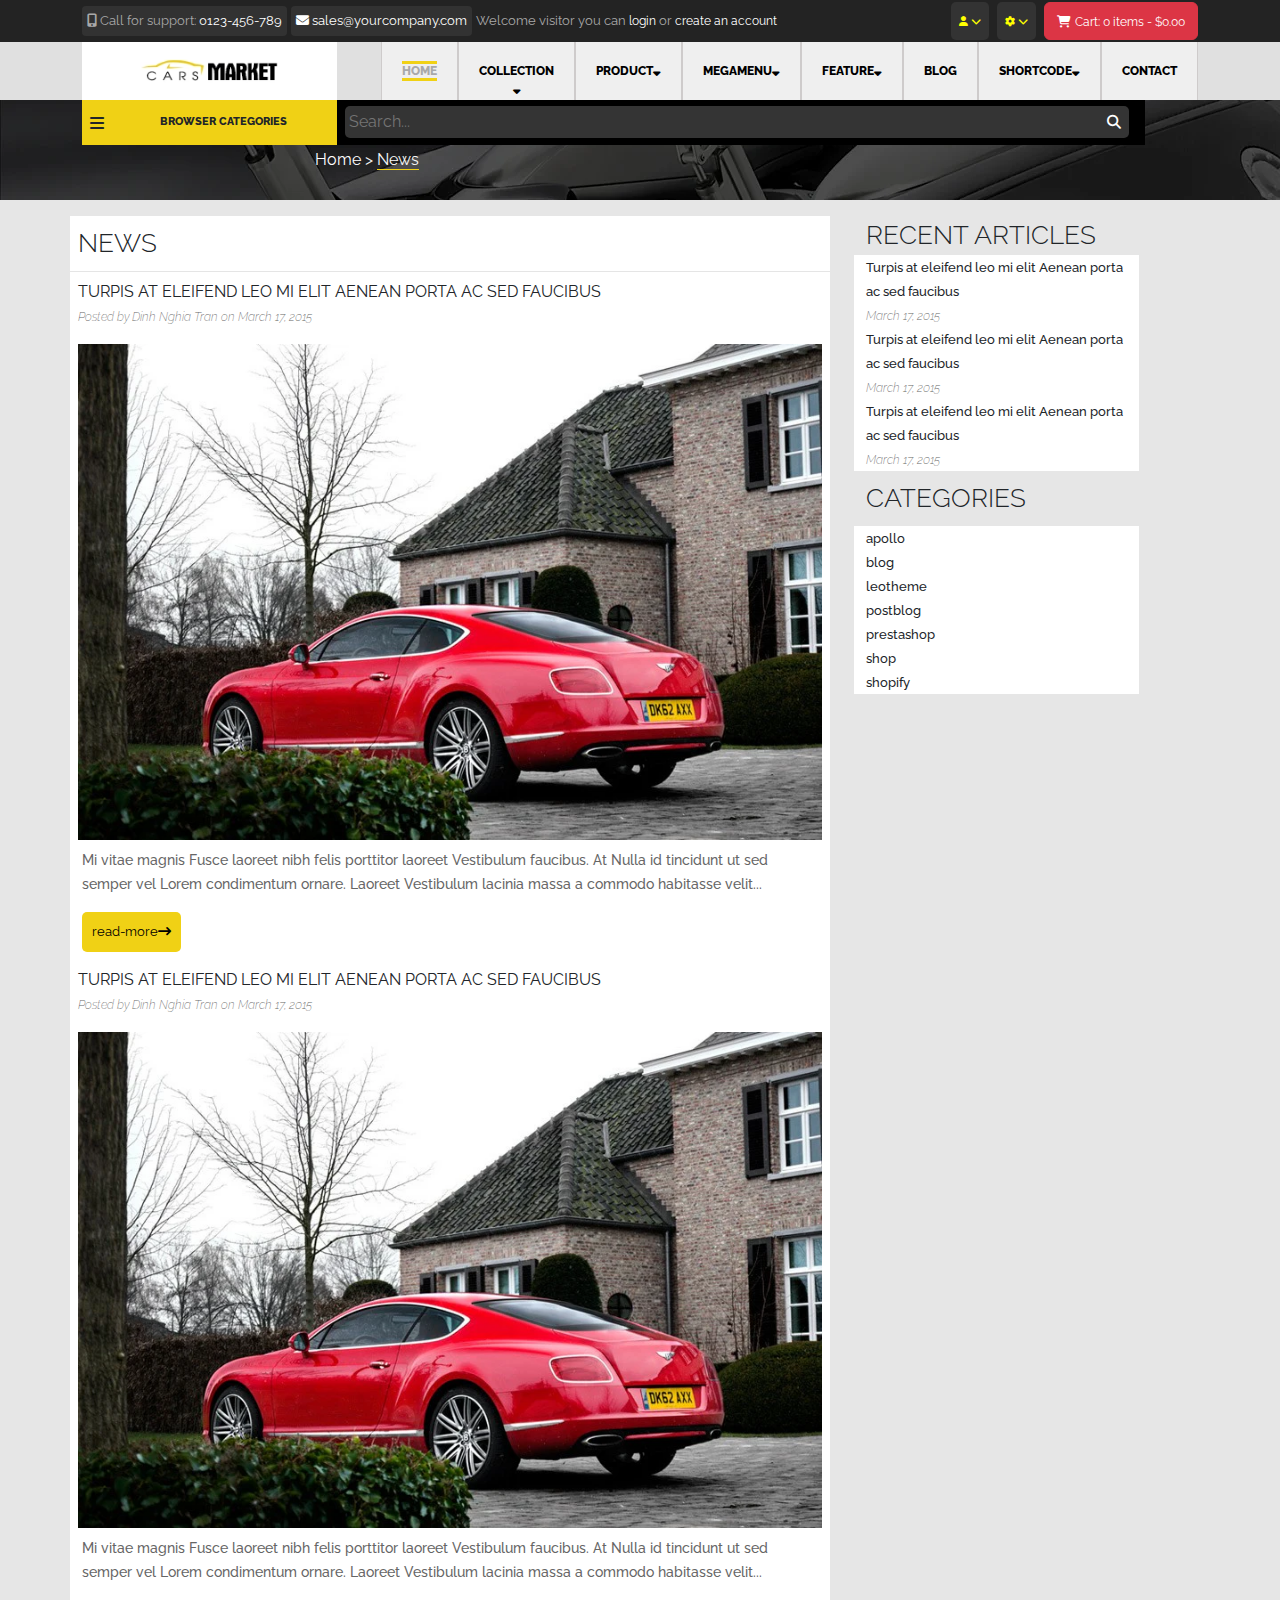
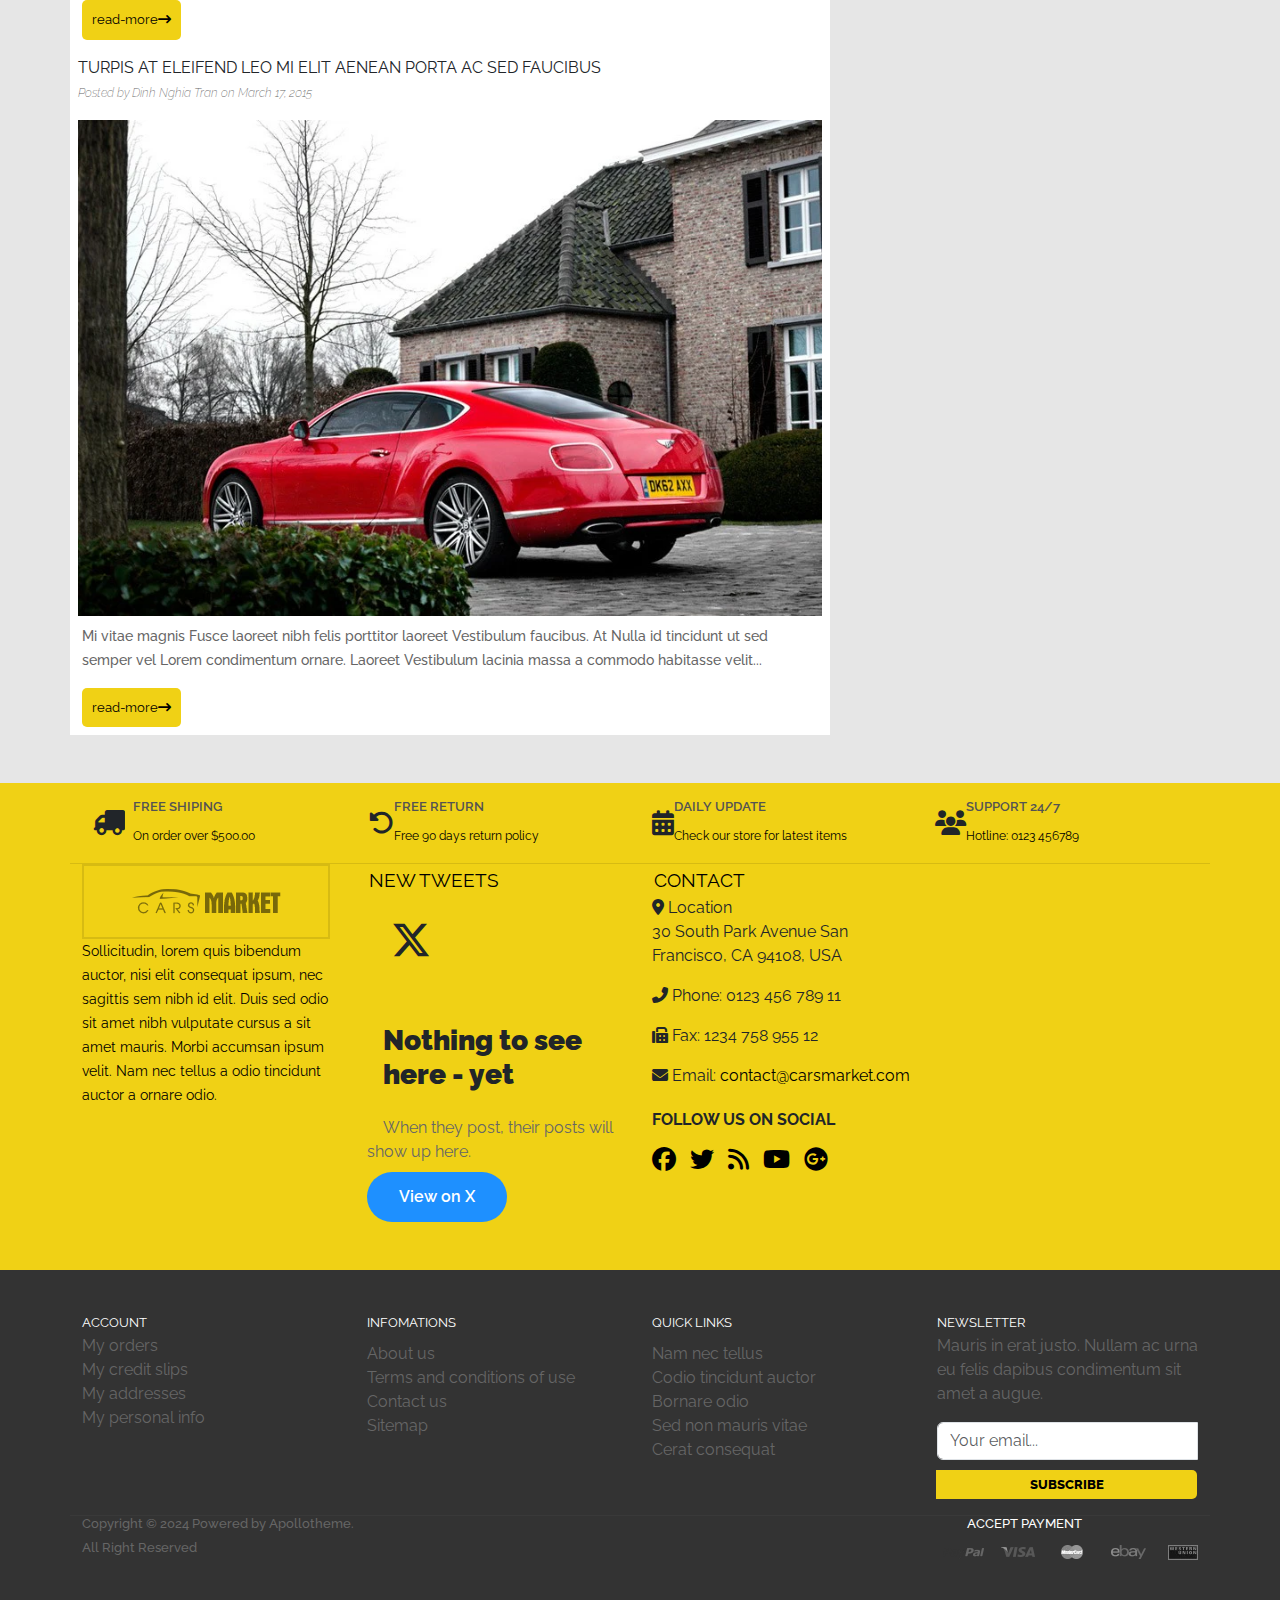
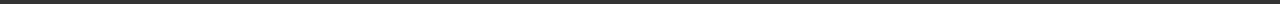
<file: blog.html>
<!DOCTYPE html>
<html lang="en">

<head>
    <meta charset="UTF-8">
    <meta name="viewport" content="width=device-width, initial-scale=1.0">
    <title>Mini Project</title>
    <link rel="stylesheet" href="https://cdnjs.cloudflare.com/ajax/libs/font-awesome/6.6.0/css/all.min.css">
    <link rel="stylesheet" href="./assets/css/bootstrap.css">
    <link rel="stylesheet" href="https://cdnjs.cloudflare.com/ajax/libs/OwlCarousel2/2.3.4/assets/owl.carousel.min.css">
    <link rel="stylesheet"
        href="https://cdnjs.cloudflare.com/ajax/libs/OwlCarousel2/2.3.4/assets/owl.theme.default.min.css">
    <link rel="stylesheet" href="./assets/css/blog.css">
</head>

<body>
    <header>
        <div class="sidebar">
            <div class="container mt-2">
                <div class="d-block text-center">
                    <button class="btn btn-dark mb-2 sidebar-close-button"><i
                            class="fa-regular fa-circle-xmark"></i></button>
                </div>
                <input type="text" class="w-100 p-1 sidebar-search" placeholder="Search">
                <h5 class="text-center mt-1">Menu</h5>
                <hr>
                <div class="d-flex justify-content-between">
                    <a href="./index.html" class="sidebar-link">Home</a>
                    <a href="./index.html" class="sidebar-link">></a>
                </div>
                <div class="d-flex justify-content-between mt-3">
                    <a href="./shop.html" class="sidebar-link">Collection</a>
                    <a href="./shop.html" class="sidebar-link">></a>
                </div>
                <div class="d-flex justify-content-between mt-3">
                    <a href="./product.html" class="sidebar-link">Product</a>
                    <a href="./product.html" class="sidebar-link">></a>
                </div>
                <div class="d-flex justify-content-between mt-3">
                    <a href="#" class="sidebar-link">MegaMenu</a>
                    <a href="#" class="sidebar-link">></a>
                </div>
                <div class="d-flex justify-content-between mt-3">
                    <a href="#" class="sidebar-link">Feature</a>
                    <a href="#" class="sidebar-link">></a>
                </div>
                <div class="d-flex justify-content-between mt-3">
                    <a href="./blog.html" class="sidebar-link">Blog</a>
                </div>
                <div class="d-flex justify-content-between mt-3">
                    <a href="#" class="sidebar-link">Shortcode</a>
                    <a href="#" class="sidebar-link">></a>
                </div>
                <div class="d-flex justify-content-between mt-3">
                    <a href="#" class="sidebar-link">Contact</a>
                </div>
            </div>

        </div>
        <nav class="navbar-vm align-items-center d-flex">
            <div class="container justify-content-between d-flex align-items-center">
                <div class="left-navbar-items">
                    <button class="btn btn-dark navbar-bar-button"><i class="fa-solid fa-bars"></i></button>
                    <button class="navbar-top-left-button align-items-center navbar-buttons">
                        <span class="navbar-top-left-span">
                            <i class="fa-solid fa-mobile-screen-button"></i> Call for support:
                        </span>
                        0123-456-789
                    </button>
                    <button class="navbar-top-left-button align-items-center navbar-buttons">
                        <span class="navbar-top-right-span">
                            <i class="fa-solid fa-envelope"></i> sales@yourcompany.com
                        </span>
                    </button>
                    <span class="navbar-top-left-span">Welcome visitor you can
                        <a href="" class="navbar-top-left-a">login</a> or
                        <a href="" class="navbar-top-left-a">create an account</a>
                    </span>
                </div>
                <div class="right-navbar-items d-flex gap-2">
                    <button class="navbar-top-right-button user-button">
                        <i class="fa-solid fa-user "></i>
                        <i class="fa-solid fa-chevron-down"></i><br>
                        <div class="dropdown-div-user">
                            <a href="#" class="d-block dropdown-links">Wishlist</a>
                            <a href="#" class="d-block dropdown-links">Check Out</a>
                            <a href="#" class="d-block dropdown-links">My Account</a>
                            <a href="#" class="d-block dropdown-links">Log in</a>
                            <a href="#" class="d-block dropdown-links">Register</a>
                        </div>
                    </button>
                    <button class="navbar-top-right-button gear-button">
                        <i class="fa-solid fa-gear"></i>
                        <i class="fa-solid fa-chevron-down"></i>
                        <div class="dropdown-div-gear">
                            <a href="#" class="d-block dropdown-links">
                                <img width="20" height="20" src="./assets/img/flags/1x1/us.svg" alt=""> USD
                            </a>
                            <a href="#" class="d-block dropdown-links">
                                <img width="20" height="20" src="./assets/img/flags/1x1/eu.svg" alt=""> EUR
                            </a>
                            <a href="#" class="d-block dropdown-links">
                                <img width="20" height="20" src="./assets/img/flags/1x1/au.svg" alt=""> AUD
                            </a>
                            <a href="#" class="d-block dropdown-links">
                                <img width="20" height="20" src="./assets/img/flags/1x1/gb.svg" alt=""> GPB
                            </a>
                            <a href="#" class="d-block dropdown-links">
                                <img width="20" height="20" src="./assets/img/flags/1x1/jp.svg" alt=""> JPY
                            </a>
                        </div>
                    </button>
                    <button class="btn btn-danger shopping-button">
                        <i class="fa-solid fa-cart-shopping"></i>
                        <span class="shopping-text">Cart: 0 items - $0.00</span>
                    </button>
                </div>
            </div>
        </nav>
        <section id="navbar-menu">
            <div class="container h-100 d-flex">
                <div class="logo h-100">
                    <img src="./assets/img/logo.avif" class="h-100" width="255" alt="">
                </div>
                <div style="width: 110px;">

                </div>
                <button class="navbar-menu-buttons navbar-home-button d-flex position-relative">
                    <a href="./index.html" style="color: black;"><span class="home-button">HOME </span></a>
                    <div class="position-absolute home-dropdown">
                        <ul class="mt-2">
                            <li class="mt-4">Home Style 1</li>
                            <li class="mt-2">Home Style 2</li>
                            <li class="mt-2">Home Style 3</li>
                            <li class="mt-2">Home Style 4</li>
                            <li class="mt-2">Home Style 5</li>
                            <li class="mt-2">Home Style 6</li>
                        </ul>
                    </div>
                </button>
                <button class="navbar-menu-buttons navbar-collection-button align-items-center position-relative">
                    <a href="./shop.html" style="color: black;"><span>COLLECTION <i class="fa-solid fa-sort-down"></i></span></a>
                    <div class="position-absolute collection-dropdown">
                        <ul class="mt-2">
                            <li>Left Sidebar Grid</li>
                            <li class="mt-2">Right Sidebar Grid</li>
                            <li class="mt-2">Fullwidth Grid</li>
                            <li class="mt-2">Left Sidebar List</li>
                            <li class="mt-2">Right Sidebar List</li>
                            <li class="mt-2">Fullwidth List</li>
                        </ul>
                    </div>

                </button>
                <button class="navbar-menu-buttons navbar-product-button position-relative d-flex align-items-center">
                    <a href="./product.html" style="color: black;"><span>PRODUCT</span></a>
                    <i class="fa-solid fa-sort-down"></i>
                    <div class="position-absolute product-dropdown">
                        <ul class="mt-2">
                            <li class="mt-3">Fullwidth</li>
                            <li class="mt-3">Left Sidebar</li>
                            <li class="mt-3">Right Sidebar</li>
                        </ul>
                    </div>
                </button>
                <button class="navbar-menu-buttons navbar-megamenu-button position-relative d-flex align-items-center">
                    <span>MEGAMENU</span>
                    <i class="fa-solid fa-sort-down"></i>
                    <div class="position-absolute megamenu-dropdown">
                        <div class="row">
                            <div class="col-3">
                                <ul>
                                    <li class="mt-3">Contrary to popular belief</li>
                                    <li class="mt-2">Lorem Ipsum as their</li>
                                    <li class="mt-2">Various versions have evolved</li>
                                    <li class="mt-2">Latin professor at Hampden-Sydney</li>
                                    <li class="mt-2">Neque porro quisquam est qui</li>
                                    <br><br><br><br>
                                </ul>
                            </div>
                            <div class="col-3">
                                <iframe width="100%" height="100%" src="https://www.youtube.com/embed/salY_Sm6mv4"
                                    title="HTML in 5 minutes" frameborder="0"
                                    allow="accelerometer; autoplay; clipboard-write; encrypted-media; gyroscope; picture-in-picture; web-share"
                                    referrerpolicy="strict-origin-when-cross-origin" allowfullscreen></iframe>
                            </div>
                            <div class="col-3">
                                <h6 class="mt-3">BESTSELLER</h6>
                                <div class="w-100 d-flex">
                                    <div style="width: 81px; height: 40px;">
                                        <img src="./assets/img/card2-2.webp" class="img-fluid">
                                    </div>
                                    <div>
                                        <span class="mx-1 d-block megamenu-text">Aenean consequat sagittis <br>
                                            <span class="card-discount-price">$30.00</span>
                                            <span>$19.99</span>
                                        </span>
                                    </div>
                                </div>
                                <div class="w-100 d-flex mt-3 megamenu-text">
                                    <div style="width: 81px; height: 40px;">
                                        <img src="./assets/img/card2-2.webp" class="img-fluid">
                                    </div>
                                    <div>
                                        <span class="mx-1 d-block">Consequat sagittis lacinia <br>
                                            <span class="card-discount-price">$30.00</span>
                                            <span>$100,000.00</span>
                                        </span>
                                    </div>
                                </div>
                            </div>
                            <div class="col-3 mt-2">
                                <img src="./assets/img/apmenuitem_ihtml_2.avif" class="img-fluid" alt="">
                            </div>
                        </div>
                    </div>

                </button>
                <button class="navbar-menu-buttons navbar-feature-button position-relative d-flex align-items-center ">
                    <span>FEATURE
                    </span>
                    <i class="fa-solid fa-sort-down"></i>
                    <div class="position-absolute feature-dropdown">
                        <ul class="mt-2">
                            <li class="mt-3">Template Document</li>
                            <li class="mt-3">Typo</li>
                            <li class="mt-3">Framework</li>
                        </ul>
                    </div>
                </button>
                <button class="navbar-menu-buttons d-flex align-items-center">
                    <a href="./blog.html" style="color: black;"><span>BLOG</span></a>
                </button>
                <button class="navbar-menu-buttons navbar-shortcode-button position-relative d-flex align-items-center">
                    <span>SHORTCODE</span>
                    <i class="fa-solid fa-sort-down"></i>
                    <div class="position-absolute shortcode-dropdown">
                        <ul class="mt-2">
                            <li class="mt-3">Shortcode list</li>
                            <li class="mt-3">product description</li>
                            <li class="mt-3">shortcode in blog</li>
                            <li class="mt-3">shortcode in page</li>
                            <li class="mt-3">shorcode in collection</li>
                        </ul>
                    </div>
                </button>
                <button class="navbar-menu-buttons d-flex align-items-center">
                    <span>CONTACT</span>
                </button>
            </div>
        </section>
        <section id="navbar-menu-second" class="position-absolute">
            <div class="container h-100 d-flex second-nav">
                <div class="browse-categories browse-categories-button position-relative align-items-center d-flex">
                    <i class="fa-solid fa-bars mx-2"></i>
                    <span class="mx-5 browse-categories-text">BROWSER CATEGORIES</span>
                    <div class="position-absolute browse-categories-dropdown">
                        <div class="position-absolute mx-5 bg-white chevrolet">
                            <div class="row">
                                <div class="col-6 chevrolet-texts">
                                    <h6 class="chevrolet-sidebar-text p-3">Category</h6>

                                    <a href="#" class="p-3">Phasellus eu auctor justo</a>
                                    <a href="#" class="p-3">Phasellus eu auctor justo</a>
                                    <a href="#" class="p-3">Phasellus eu auctor justo</a>
                                    <a href="#" class="p-3">Phasellus eu auctor justo</a>

                                </div>
                                <div class="col-6 chevrolet-close-col-1">
                                    <h6 class="chevrolet-sidebar-text p-3">Shop by Style</h6>

                                    <a href="#" class="p-3">Phasellus eu auctor justo</a>
                                    <a href="#" class="p-3">Phasellus eu auctor justo</a>
                                    <a href="#" class="p-3">Phasellus eu auctor justo</a>
                                    <a href="#" class="p-3">Phasellus eu auctor justo</a>

                                </div>
                                <div class="col-6 chevrolet-close-col-2">
                                    <h6 class="chevrolet-sidebar-text p-3">Shop by Style</h6>

                                    <a href="#" class="p-3 d-block">Phasellus eu auctor justo</a>
                                    <a href="#" class="p-3 d-block">Phasellus eu auctor justo</a>
                                    <a href="#" class="p-3 d-block">Phasellus eu auctor justo</a>
                                    <a href="#" class="p-3 d-block">Phasellus eu auctor justo</a>
                                </div>
                                <div class="col-6 position-absolute chevrolet-close-col-3" style="bottom: 0;right: 0;">
                                    <img src="./assets/img/vermenuitem_image_1.avif" class="mt-5 img-fluid" alt="">
                                </div>
                            </div>
                        </div>
                        <div class="honda car">
                            <img src="./assets/img/vertical_icon_1.png" class="img-fluid car-logo" alt="">
                            <span class="car-brand">HONDA</span>
                        </div>
                        <div class="honda chevrolettt car mt-3">
                            <img src="./assets/img/vertical_icon_2.png" class="img-fluid car-logo" alt="">
                            <span class="car-brand">CHEVROLET</span>
                            <i class="fa-solid fa-plus"></i>
                            <i class="fa-solid fa-minus d-none"></i>
                        </div>
                        <div class="honda car mt-3">
                            <img src="./assets/img/vertical_icon_3.png" class="img-fluid car-logo" alt="">
                            <span class="car-brand">FORD</span>
                        </div>
                        <div class="honda car mt-3">
                            <img src="./assets/img/vertical_icon_4.png" class="img-fluid car-logo" alt="">
                            <span class="car-brand">AUDI</span>
                        </div>
                        <div class="honda car mt-3">
                            <img src="./assets/img/vertical_icon_5.png" class="img-fluid car-logo" alt="">
                            <span class="car-brand">MITSUBISHI</span>
                        </div>
                        <div class="honda car mt-3">
                            <img src="./assets/img/vertical_icon_6.png" class="img-fluid car-logo" alt="">
                            <span class="car-brand">NISSAN</span>
                        </div>
                        <div class="honda car mt-3">
                            <img src="./assets/img/vertical_icon_7.png" class="img-fluid car-logo" alt="">
                            <span class="car-brand">PORSCHE</span>
                        </div>
                        <div class="honda car mt-3">
                            <img src="./assets/img/vertical_icon_8.png" class="img-fluid car-logo" alt="">
                            <span class="car-brand">TOYOTA</span>
                        </div>
                        <div class="honda car mt-3">
                            <img src="./assets/img/vertical_icon_9.png" class="img-fluid car-logo" alt="">
                            <span class="car-brand">SUZUKI</span>
                        </div>
                        <div class="honda car mt-3">
                            <img src="./assets/img/vertical_icon_10.png" class="img-fluid car-logo" alt="">
                            <span class="car-brand">YAMAHA</span>
                        </div>
                    </div>
                </div>
                <div class="search-bar d-flex">
                    <input type="text" class=" search-input p-1" placeholder="Search...">

                    <i class="fa-solid fa-magnifying-glass position-absolute">

                    </i>

                </div>
            </div>
        </section>
    </header>
    <main>
        <section id="menu-info" class="bg-black">
            <div class="container">
                <div class="row">
                    <div class="col-12 mt-5">
                        <span class="text-light menu-info-text">
                            <a href="index.html">Home</a> > <span style="border-bottom: 1px solid #f0d115;"> News
                            </span> </span>
                    </div>
                </div>
            </div>
        </section>
        <section id="blog-news">
            <div class="container mt-3">
                <div class="row">
                    <div class="col-md-8  bg-white">
                        <div class="row">
                            <div class="col-12 p-2" style="border-bottom: 1px solid rgba(0,0,0,.1);">
                                <span class="blog-news-text">News</span>
                            </div>
                            <div class="col-12 p-2">
                                <span class="blog-header-text">Turpis at eleifend leo mi elit Aenean porta ac sed
                                    faucibus</span>
                                <br>
                                <span class="blog-date">Posted by Dinh Nghia Tran on March 17, 2015</span>
                            </div>
                            <div class="col-12 p-2">
                                <img src="./assets/img/blog-1_2x.webp" class="img-fluid w-100" alt="">
                            </div>
                            <div class="col-12">
                                <span class="blog-footer">Mi vitae magnis Fusce laoreet nibh felis porttitor laoreet
                                    Vestibulum faucibus. At Nulla id tincidunt ut sed semper vel Lorem condimentum
                                    ornare. Laoreet Vestibulum lacinia massa a commodo habitasse velit...</span>
                            </div>
                            <div class="col-12 mt-3 mb-2">
                                <button class="card-button">read-more<i
                                        class="fa-solid fa-arrow-right-long"></i></button>
                            </div>
                            <div class="col-12 p-2">
                                <span class="blog-header-text">Turpis at eleifend leo mi elit Aenean porta ac sed
                                    faucibus</span>
                                <br>
                                <span class="blog-date">Posted by Dinh Nghia Tran on March 17, 2015</span>
                            </div>
                            <div class="col-12 p-2">
                                <img src="./assets/img/blog-1_2x.webp" class="img-fluid w-100" alt="">
                            </div>
                            <div class="col-12">
                                <span class="blog-footer">Mi vitae magnis Fusce laoreet nibh felis porttitor laoreet
                                    Vestibulum faucibus. At Nulla id tincidunt ut sed semper vel Lorem condimentum
                                    ornare. Laoreet Vestibulum lacinia massa a commodo habitasse velit...</span>
                            </div>
                            <div class="col-12 mt-3 mb-2">
                                <button class="card-button">read-more<i
                                        class="fa-solid fa-arrow-right-long"></i></button>
                            </div>
                            <div class="col-12 p-2">
                                <span class="blog-header-text">Turpis at eleifend leo mi elit Aenean porta ac sed
                                    faucibus</span>
                                <br>
                                <span class="blog-date">Posted by Dinh Nghia Tran on March 17, 2015</span>
                            </div>
                            <div class="col-12 p-2">
                                <img src="./assets/img/blog-1_2x.webp" class="img-fluid w-100" alt="">
                            </div>
                            <div class="col-12">
                                <span class="blog-footer">Mi vitae magnis Fusce laoreet nibh felis porttitor laoreet
                                    Vestibulum faucibus. At Nulla id tincidunt ut sed semper vel Lorem condimentum
                                    ornare. Laoreet Vestibulum lacinia massa a commodo habitasse velit...</span>
                            </div>
                            <div class="col-12 mt-3 mb-2">
                                <button class="card-button">read-more<i
                                        class="fa-solid fa-arrow-right-long"></i></button>
                            </div>
                        </div>
                    </div>
                    <div class="col-md-3 mx-4">
                        <span class="blog-news-text">Recent articles</span>
                        <div class="row">
                            <div class="col-12 bg-white">
                                <span class="articles-text">Turpis at eleifend leo mi elit Aenean porta ac sed
                                    faucibus</span>
                                <br>
                                <span class="blog-date">March 17, 2015</span>
                                <br>
                                <span class="articles-text">Turpis at eleifend leo mi elit Aenean porta ac sed
                                    faucibus</span>
                                <br>
                                <span class="blog-date">March 17, 2015</span>
                                <br>
                                <span class="articles-text">Turpis at eleifend leo mi elit Aenean porta ac sed
                                    faucibus</span>
                                <br>
                                <span class="blog-date">March 17, 2015</span>
                            </div>
                            <div class="col-12 mt-2">
                                <span class="blog-news-text">Categories</span>
                            </div>
                            <div class="col-12 mt-2 bg-white">
                                <span class="articles-text">apollo</span>
                                <br>
                                <span class="articles-text">blog</span>
                                <br>
                                <span class="articles-text">leotheme</span>
                                <br>
                                <span class="articles-text">postblog</span>
                                <br>
                                <span class="articles-text">prestashop</span>
                                <br>
                                <span class="articles-text">shop</span>
                                <br>
                                <span class="articles-text">shopify</span>
                                <br>
                            </div>
                        </div>

                    </div>
                </div>
            </div>
        </section>

    </main>
    <footer class="mt-5">
        <section id="footer-first">
            <div class="container">
                <div class="row">
                    <div class="col-12 p-3 shopping-return-update-support"
                        style="border-bottom: 1px solid rgba(0,0,0,.1);">
                        <div class="row">
                            <div class="col-lg-3 col-md-3 col-sm-6 col-xs-12">
                                <div class="d-flex align-items-center">
                                    <i class="fa-solid fa-truck fa-flip-horizontal mx-2"></i>
                                    <div>
                                        <h6>FREE SHIPING</h6>
                                        <span>On order over $500.00</span>
                                    </div>
                                </div>
                            </div>
                            <div class="col-lg-3 col-md-3 col-sm-6 col-xs-12">
                                <div class="d-flex align-items-center">
                                    <i class="fa-solid fa-rotate-left"></i>
                                    <div>
                                        <h6>FREE RETURN</h6>
                                        <span>Free 90 days return policy</span>
                                    </div>
                                </div>
                            </div>
                            <div class="col-lg-3 col-md-3 col-sm-6 col-xs-12">
                                <div class="d-flex align-items-center">
                                    <i class="fa-solid fa-calendar-days"></i>
                                    <div>
                                        <h6>DAILY UPDATE
                                        </h6>
                                        <span>Check our store for latest items

                                        </span>
                                    </div>
                                </div>
                            </div>
                            <div class="col-lg-3 col-md-3 col-sm-6 col-xs-12">
                                <div class="d-flex align-items-center">
                                    <i class="fa-solid fa-users"></i>
                                    <div>
                                        <h6>SUPPORT 24/7
                                        </h6>
                                        <span>Hotline: 0123 456789</span>
                                    </div>
                                </div>
                            </div>
                        </div>
                    </div>
                    <div class="col-md-3 col-sm-6 col-xs-12 first-footer-div-1">
                        <img src="./assets/img/shop_images_footer_2x.webp" alt="">
                        <span style="
                    font-family: 'Raleway';
                    color: black;
                    font-size: 14px;
                    ">
                            Sollicitudin, lorem quis bibendum auctor, nisi elit consequat ipsum, nec sagittis sem nibh
                            id
                            elit. Duis sed odio sit amet nibh vulputate cursus a sit amet mauris. Morbi accumsan ipsum
                            velit. Nam nec tellus a odio tincidunt auctor a ornare odio.
                        </span>
                    </div>
                    <div class="accordion first-footer-accordion" id="accordionExample">
                        <div class="accordion-item">
                            <h2 class="accordion-header">
                                <button class="accordion-button" type="button" data-bs-toggle="collapse"
                                    data-bs-target="#collapseOne" aria-expanded="true" aria-controls="collapseOne">
                                    NEW TWEETS
                                </button>
                            </h2>
                            <div id="collapseOne" class="accordion-collapse collapse show"
                                data-bs-parent="#accordionExample">
                                <div class="accordion-body">
                                    <i class="fa-brands fa-x-twitter p-4" style="font-size: 40px;"></i>
                                    <h3 class="mt-4 p-3" style="font-weight: 900; font-family: 'Raleway';">
                                        Nothing to see <br> here - yet
                                    </h3>
                                    <span class="p-3" style="font-family: 'Raleway';color: #666;">
                                        When they post, their posts will show up here.
                                    </span><br>
                                    <button class="view-on-x-btn mt-2">View on X</button>
                                </div>
                            </div>
                        </div>
                        <div class="accordion-item mt-2">
                            <h2 class="accordion-header">
                                <button class="accordion-button collapsed" type="button" data-bs-toggle="collapse"
                                    data-bs-target="#collapseTwo" aria-expanded="false" aria-controls="collapseTwo">
                                    CONTACT
                                </button>
                            </h2>
                            <div id="collapseTwo" class="accordion-collapse collapse"
                                data-bs-parent="#accordionExample">
                                <div class="accordion-body">
                                    <span class="banner-header-text d-block">Contact</span>
                                    <p>
                                        <i class="fas fa-map-marker-alt"></i>
                                        Location<br>
                                        30 South Park Avenue San Francisco, CA 94108, USA
                                    </p>
                                    <p>
                                        <i class="fas fa-phone-alt"></i>
                                        Phone: 0123 456 789 11
                                    </p>
                                    <p>
                                        <i class="fas fa-fax"></i>
                                        Fax: 1234 758 955 12
                                    </p>
                                    <p>
                                        <i class="fas fa-envelope"></i>
                                        Email: <a href="mailto:contact@carsmarket.com"
                                            class="contact-link">contact@carsmarket.com</a>
                                    </p>
                                </div>
                            </div>
                        </div>
                    </div>
                    <div class="col-md-3 col-sm-6 col-xs-12 first-footer-div-2">
                        <span class="banner-header-text d-block">new tweets</span>
                        <i class="fa-brands fa-x-twitter p-4" style="font-size: 40px;"></i>
                        <h3 class="mt-4 p-3" style="font-weight: 900; font-family: 'Raleway';">
                            Nothing to see <br> here - yet
                        </h3>
                        <span class="p-3" style="font-family: 'Raleway';color: #666;">
                            When they post, their posts will show up here.
                        </span><br>
                        <button class="view-on-x-btn mt-2 mb-5">View on X</button>
                    </div>
                    <div class="col-md-3 col-sm-6 col-xs-12 first-footer-div-3">

                        <span class="banner-header-text d-block">Contact</span>
                        <p>
                            <i class="fas fa-map-marker-alt"></i>
                            Location<br>
                            30 South Park Avenue San Francisco, CA 94108, USA
                        </p>
                        <p>
                            <i class="fas fa-phone-alt"></i>
                            Phone: 0123 456 789 11
                        </p>
                        <p>
                            <i class="fas fa-fax"></i>
                            Fax: 1234 758 955 12
                        </p>
                        <p>
                            <i class="fas fa-envelope"></i>
                            Email: <a href="mailto:contact@carsmarket.com"
                                class="contact-link">contact@carsmarket.com</a>
                        </p>

                        <div class="social-media">
                            <p>FOLLOW US ON SOCIAL</p>
                            <a href="#" class="social-link"><i class="fab fa-facebook"></i></a>
                            <a href="#" class="social-link"><i class="fab fa-twitter"></i></a>
                            <a href="#" class="social-link"><i class="fa-solid fa-rss"></i></a>
                            <a href="#" class="social-link"><i class="fab fa-youtube"></i></a>
                            <a href="#" class="social-link"><i class="fab fa-google-plus"></i></a>
                        </div>
                    </div>
                    <div class="col-md-3 col-sm-6 col-xs-12 first-footer-div-4">
                        <iframe
                            src="https://www.google.com/maps/embed?pb=!1m18!1m12!1m3!1d48550.17792231803!2d50.109069482477416!3d40.48884401384606!2m3!1f0!2f0!3f0!3m2!1i1024!2i768!4f13.1!3m3!1m2!1s0x40305ec1623981cb%3A0x40970028dcf431b2!2zTcmZcmTJmWthbg!5e0!3m2!1saz!2saz!4v1729330050306!5m2!1saz!2saz"
                            width="100%" height="80%" style="border:0;" allowfullscreen="" loading="lazy"
                            referrerpolicy="no-referrer-when-downgrade"></iframe>
                    </div>
                </div>
            </div>
        </section>
        <section id="footer-second" style="background-color: #333; color: #fff; padding: 40px 0;">
            <div class="container">
                <div class="row">
                    <div class="col-md-3 col-sm-6 col-xs-12">
                        <span class="footer-head-text">ACCOUNT</span>
                        <ul>
                            <li><a href="#" style="color: #666;">My orders</a></li>
                            <li><a href="#" style="color: #666;">My credit slips</a></li>
                            <li><a href="#" style="color: #666;">My addresses</a></li>
                            <li><a href="#" style="color: #666;">My personal info</a></li>
                        </ul>
                    </div>

                    <div class="col-md-3 col-sm-6 col-xs-12">
                        <span class="footer-head-text">INFOMATIONS</span>
                        <ul class="mt-2">
                            <li><a href="#" style="color: #666;">About us</a></li>
                            <li><a href="#" style="color: #666;">Terms and conditions of use</a></li>
                            <li><a href="#" style="color: #666;">Contact us</a></li>
                            <li><a href="#" style="color: #666;">Sitemap</a></li>
                        </ul>
                    </div>

                    <div class="col-md-3 col-sm-6 col-xs-12">
                        <span class="footer-head-text">QUICK LINKS</span>
                        <ul class="mt-2">
                            <li><a href="#" style="color: #666;">Nam nec tellus</a></li>
                            <li><a href="#" style="color: #666;">Codio tincidunt auctor</a></li>
                            <li><a href="#" style="color: #666;">Bornare odio</a></li>
                            <li><a href="#" style="color: #666;">Sed non mauris vitae</a></li>
                            <li><a href="#" style="color: #666;">Cerat consequat</a></li>
                        </ul>
                    </div>

                    <div class="col-md-3 col-sm-6 col-xs-12">
                        <span class="footer-head-text">NEWSLETTER</span>
                        <p style="color: #666;">Mauris in erat justo. Nullam ac urna eu felis dapibus condimentum sit
                            amet a augue.</p>
                        <form>
                            <div class="input-group mb-3">
                                <input type="email" class="form-control d-block w-100" placeholder="Your email..."
                                    aria-label="Your email">
                                <button class="subscribe-button" type="submit">SUBSCRIBE</button>
                            </div>
                        </form>
                    </div>
                </div>
                <div class="row" style="border-top: 1px solid #393939;">
                    <div class="col-12 d-flex justify-content-between">
                        <div>
                            <h6 class="end-footer-text">
                                Copyright © 2024 Powered by Apollotheme.
                            </h6>
                            <h6 class="end-footer-text">All Right Reserved</h6>
                        </div>
                        <div>
                            <h6 class="mx-4 " style="font-weight: 500; font-size: 13px;">ACCEPT PAYMENT</h6>
                            <div class="payment-img">
                                <img src="./assets/img/payment_2x.webp" class="img-fluid" alt="">
                            </div>
                        </div>
                    </div>
                </div>
        </section>

    </footer>


    <script src="./assets/js/bootstrap.js"></script>
    <script src="./assets/js/blog.js"></script>
    <script src="https://cdnjs.cloudflare.com/ajax/libs/jquery/3.6.0/jquery.min.js"></script>
    <script src="https://cdnjs.cloudflare.com/ajax/libs/OwlCarousel2/2.3.4/owl.carousel.min.js"></script>
    <script>
        $(document).ready(function () {
            const owl1 = $(".owl-carousel-1").owlCarousel({
                loop: false,
                margin: 10,
                nav: false,
                autoplay: false,
                autoplayTimeout: 3000,
                responsive: {
                    0: {
                        items: 1
                    },
                    600: {
                        items: 1
                    },
                    1000: {
                        items: 1
                    }
                }
            });

            const prevButtonCarousel1 = document.querySelectorAll(".carousel-button")[0];
            const nextButtonCarousel1 = document.querySelectorAll(".carousel-button")[1];

            nextButtonCarousel1.addEventListener('click', function () {
                owl1.trigger('next.owl.carousel');
            });

            prevButtonCarousel1.addEventListener('click', function () {
                owl1.trigger('prev.owl.carousel');
            });

            const owl2 = $(".owl-carousel-2").owlCarousel({
                loop: false,
                margin: 10,
                nav: false,
                autoplay: false,
                autoplayTimeout: 3000,
                responsive: {
                    0: {
                        items: 2
                    },
                    600: {
                        items: 2
                    },
                    1000: {
                        items: 3
                    }
                }
            });

            const prevButtonCarousel2 = document.querySelectorAll(".carousel-button")[0];
            const nextButtonCarousel2 = document.querySelectorAll(".carousel-button")[1];

            nextButtonCarousel2.addEventListener('click', function () {
                owl2.trigger('next.owl.carousel');
            });

            prevButtonCarousel2.addEventListener('click', function () {
                owl2.trigger('prev.owl.carousel');
            });

            const owl3 = $(".owl-carousel-3").owlCarousel({
                loop: false,
                margin: 10,
                nav: false,
                autoplay: false,
                autoplayTimeout: 3000,
                responsive: {
                    0: {
                        items: 1
                    },
                    600: {
                        items: 1
                    },
                    1000: {
                        items: 1
                    }
                }
            });

            const owl4 = $(".owl-carousel-4").owlCarousel({
                loop: false,
                margin: 10,
                nav: false,
                autoplay: false,
                autoplayTimeout: 3000,
                responsive: {
                    0: {
                        items: 1
                    },
                    600: {
                        items: 1
                    },
                    1000: {
                        items: 1
                    }
                }
            });
            const owl5 = $(".owl-carousel-5").owlCarousel({
                loop: false,
                margin: 10,
                nav: false,
                autoplay: false,
                autoplayTimeout: 3000,
                responsive: {
                    0: {
                        items: 1
                    },
                    600: {
                        items: 1
                    },
                    1000: {
                        items: 1
                    }
                }
            });
        });
    </script>


</body>

</html>
</file>
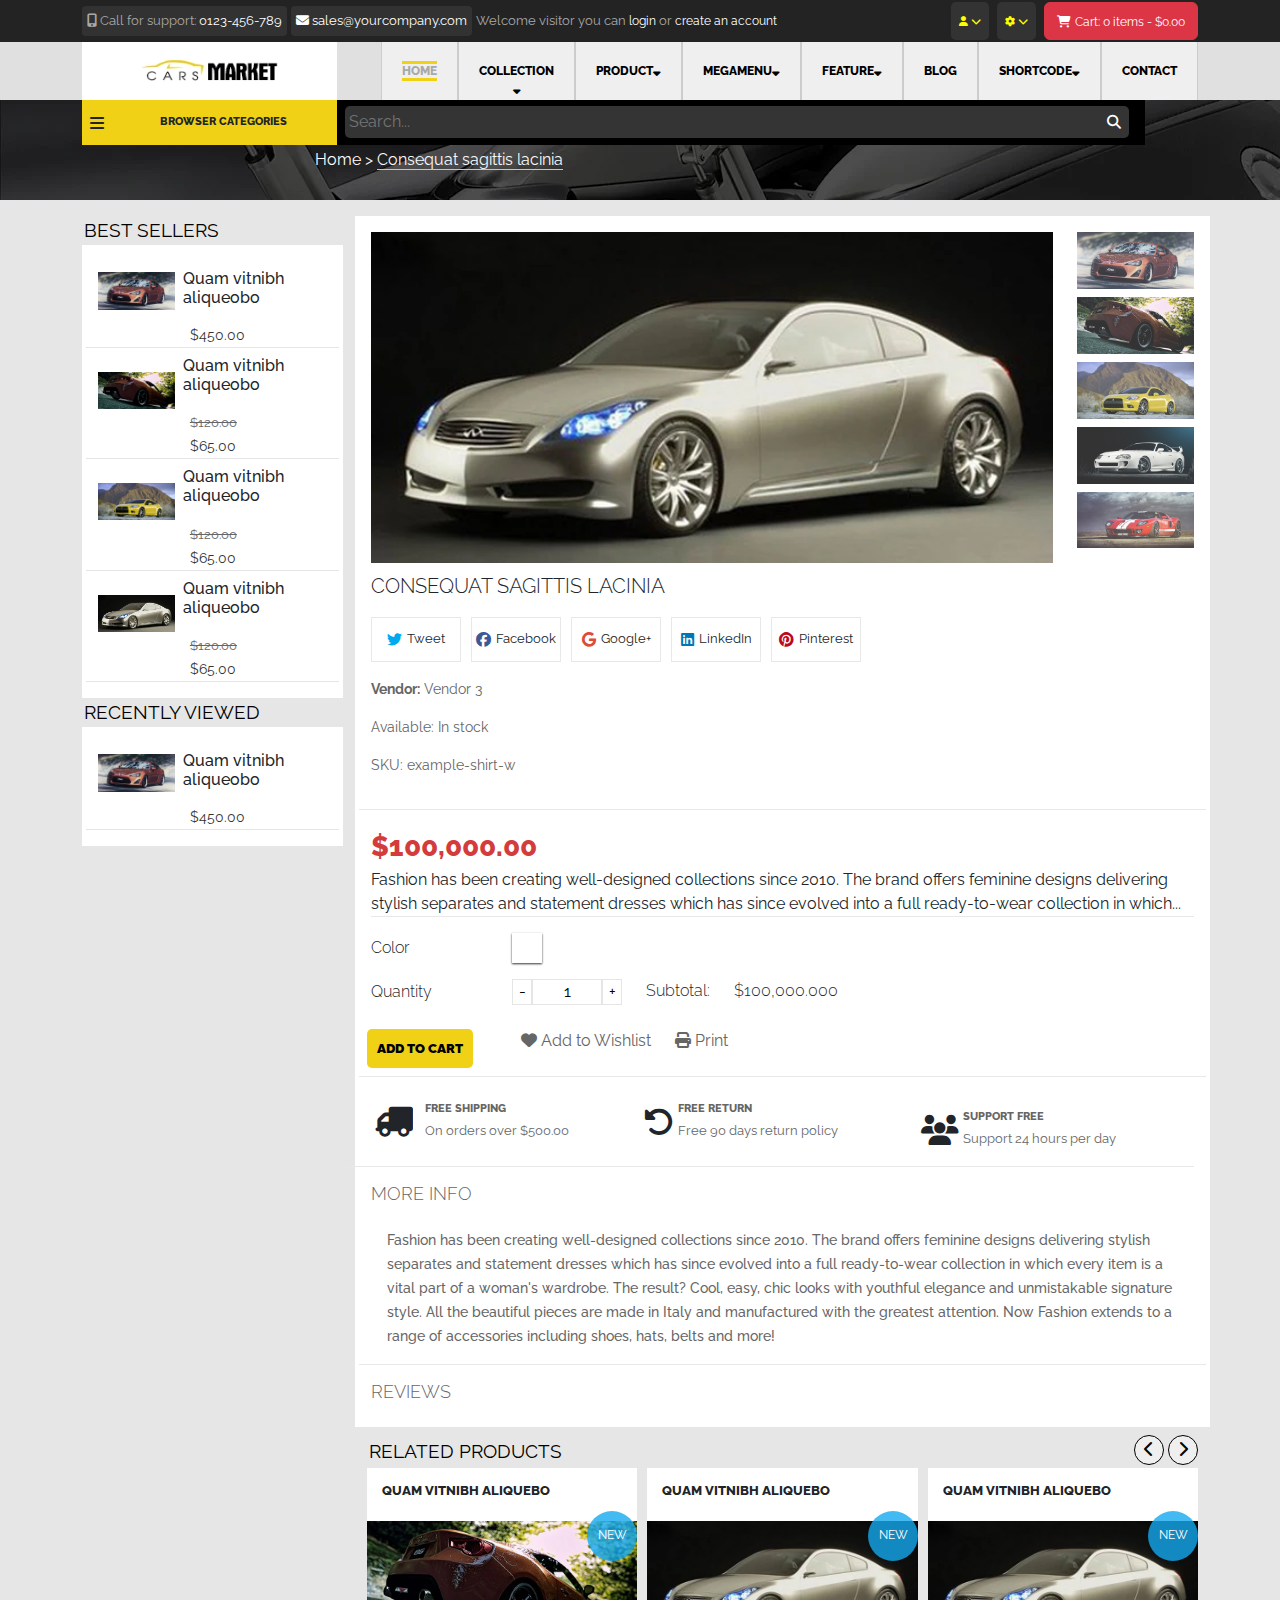
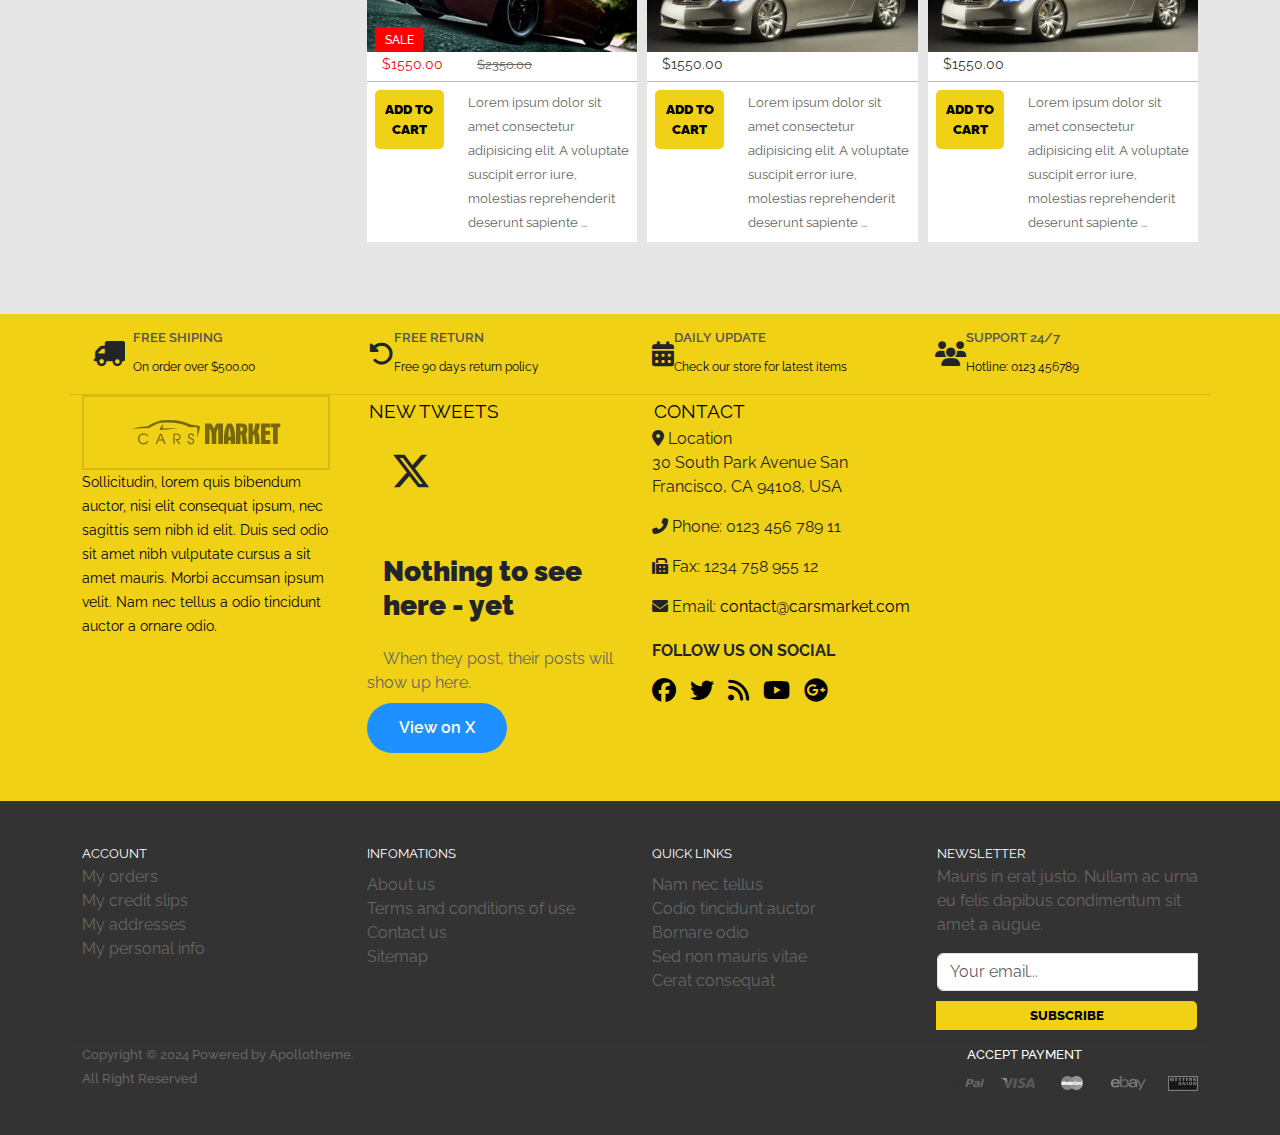
<file: product.html>
<!DOCTYPE html>
<html lang="en">

<head>
    <meta charset="UTF-8">
    <meta name="viewport" content="width=device-width, initial-scale=1.0">
    <title>Mini Project</title>
    <link rel="stylesheet" href="https://cdnjs.cloudflare.com/ajax/libs/font-awesome/6.6.0/css/all.min.css">
    <link rel="stylesheet" href="./assets/css/bootstrap.css">
    <link rel="stylesheet" href="https://cdnjs.cloudflare.com/ajax/libs/OwlCarousel2/2.3.4/assets/owl.carousel.min.css">
    <link rel="stylesheet"
        href="https://cdnjs.cloudflare.com/ajax/libs/OwlCarousel2/2.3.4/assets/owl.theme.default.min.css">
    <link rel="stylesheet" href="./assets/css/product.css">
</head>

<body>
    <header>
        <div class="sidebar">
            <div class="container mt-2">
                <div class="d-block text-center">
                    <button class="btn btn-dark mb-2 sidebar-close-button"><i
                            class="fa-regular fa-circle-xmark"></i></button>
                </div>
                <input type="text" class="w-100 p-1 sidebar-search" placeholder="Search">
                <h5 class="text-center mt-1">Menu</h5>
                <hr>
                <div class="d-flex justify-content-between">
                    <a href="./index.html" class="sidebar-link">Home</a>
                    <a href="./index.html" class="sidebar-link">></a>
                </div>
                <div class="d-flex justify-content-between mt-3">
                    <a href="./shop.html" class="sidebar-link">Collection</a>
                    <a href="./shop.html" class="sidebar-link">></a>
                </div>
                <div class="d-flex justify-content-between mt-3">
                    <a href="./product.html" class="sidebar-link">Product</a>
                    <a href="./product.html" class="sidebar-link">></a>
                </div>
                <div class="d-flex justify-content-between mt-3">
                    <a href="#" class="sidebar-link">MegaMenu</a>
                    <a href="#" class="sidebar-link">></a>
                </div>
                <div class="d-flex justify-content-between mt-3">
                    <a href="#" class="sidebar-link">Feature</a>
                    <a href="#" class="sidebar-link">></a>
                </div>
                <div class="d-flex justify-content-between mt-3">
                    <a href="./blog.html" class="sidebar-link">Blog</a>
                </div>
                <div class="d-flex justify-content-between mt-3">
                    <a href="#" class="sidebar-link">Shortcode</a>
                    <a href="#" class="sidebar-link">></a>
                </div>
                <div class="d-flex justify-content-between mt-3">
                    <a href="#" class="sidebar-link">Contact</a>
                </div>
            </div>

        </div>
        <nav class="navbar-vm align-items-center d-flex">
            <div class="container justify-content-between d-flex align-items-center">
                <div class="left-navbar-items">
                    <button class="btn btn-dark navbar-bar-button"><i class="fa-solid fa-bars"></i></button>
                    <button class="navbar-top-left-button align-items-center navbar-buttons">
                        <span class="navbar-top-left-span">
                            <i class="fa-solid fa-mobile-screen-button"></i> Call for support:
                        </span>
                        0123-456-789
                    </button>
                    <button class="navbar-top-left-button align-items-center navbar-buttons">
                        <span class="navbar-top-right-span">
                            <i class="fa-solid fa-envelope"></i> sales@yourcompany.com
                        </span>
                    </button>
                    <span class="navbar-top-left-span">Welcome visitor you can
                        <a href="" class="navbar-top-left-a">login</a> or
                        <a href="" class="navbar-top-left-a">create an account</a>
                    </span>
                </div>
                <div class="right-navbar-items d-flex gap-2">
                    <button class="navbar-top-right-button user-button">
                        <i class="fa-solid fa-user "></i>
                        <i class="fa-solid fa-chevron-down"></i><br>
                        <div class="dropdown-div-user">
                            <a href="#" class="d-block dropdown-links">Wishlist</a>
                            <a href="#" class="d-block dropdown-links">Check Out</a>
                            <a href="#" class="d-block dropdown-links">My Account</a>
                            <a href="#" class="d-block dropdown-links">Log in</a>
                            <a href="#" class="d-block dropdown-links">Register</a>
                        </div>
                    </button>
                    <button class="navbar-top-right-button gear-button">
                        <i class="fa-solid fa-gear"></i>
                        <i class="fa-solid fa-chevron-down"></i>
                        <div class="dropdown-div-gear">
                            <a href="#" class="d-block dropdown-links">
                                <img width="20" height="20" src="./assets/img/flags/1x1/us.svg" alt=""> USD
                            </a>
                            <a href="#" class="d-block dropdown-links">
                                <img width="20" height="20" src="./assets/img/flags/1x1/eu.svg" alt=""> EUR
                            </a>
                            <a href="#" class="d-block dropdown-links">
                                <img width="20" height="20" src="./assets/img/flags/1x1/au.svg" alt=""> AUD
                            </a>
                            <a href="#" class="d-block dropdown-links">
                                <img width="20" height="20" src="./assets/img/flags/1x1/gb.svg" alt=""> GPB
                            </a>
                            <a href="#" class="d-block dropdown-links">
                                <img width="20" height="20" src="./assets/img/flags/1x1/jp.svg" alt=""> JPY
                            </a>
                        </div>
                    </button>
                    <button class="btn btn-danger shopping-button">
                        <i class="fa-solid fa-cart-shopping"></i>
                        <span class="shopping-text">Cart: 0 items - $0.00</span>
                    </button>
                </div>
            </div>
        </nav>
        <section id="navbar-menu">
            <div class="container h-100 d-flex">
                <div class="logo h-100">
                    <img src="./assets/img/logo.avif" class="h-100" width="255" alt="">
                </div>
                <div style="width: 110px;">

                </div>
                <button class="navbar-menu-buttons navbar-home-button d-flex position-relative">
                    <a href="./index.html" style="color: black;"><span class="home-button">HOME </span></a>
                    <div class="position-absolute home-dropdown">
                        <ul class="mt-2">
                            <li class="mt-4">Home Style 1</li>
                            <li class="mt-2">Home Style 2</li>
                            <li class="mt-2">Home Style 3</li>
                            <li class="mt-2">Home Style 4</li>
                            <li class="mt-2">Home Style 5</li>
                            <li class="mt-2">Home Style 6</li>
                        </ul>
                    </div>
                </button>
                <button class="navbar-menu-buttons navbar-collection-button align-items-center position-relative">
                    <a href="./shop.html" style="color: black;"><span>COLLECTION <i
                                class="fa-solid fa-sort-down"></i></span></a>
                        <div class="position-absolute collection-dropdown">
                            <ul class="mt-2">
                                <li>Left Sidebar Grid</li>
                                <li class="mt-2">Right Sidebar Grid</li>
                                <li class="mt-2">Fullwidth Grid</li>
                                <li class="mt-2">Left Sidebar List</li>
                                <li class="mt-2">Right Sidebar List</li>
                                <li class="mt-2">Fullwidth List</li>
                            </ul>
                        </div>

                </button>
                <button class="navbar-menu-buttons navbar-product-button position-relative d-flex align-items-center">
                    <a href="./product.html" style="color: black;"><span>PRODUCT</span></a>
                    <i class="fa-solid fa-sort-down"></i>
                    <div class="position-absolute product-dropdown">
                        <ul class="mt-2">
                            <li class="mt-3">Fullwidth</li>
                            <li class="mt-3">Left Sidebar</li>
                            <li class="mt-3">Right Sidebar</li>
                        </ul>
                    </div>
                </button>
                <button class="navbar-menu-buttons navbar-megamenu-button position-relative d-flex align-items-center">
                    <span>MEGAMENU</span>
                    <i class="fa-solid fa-sort-down"></i>
                    <div class="position-absolute megamenu-dropdown">
                        <div class="row">
                            <div class="col-3">
                                <ul>
                                    <li class="mt-3">Contrary to popular belief</li>
                                    <li class="mt-2">Lorem Ipsum as their</li>
                                    <li class="mt-2">Various versions have evolved</li>
                                    <li class="mt-2">Latin professor at Hampden-Sydney</li>
                                    <li class="mt-2">Neque porro quisquam est qui</li>
                                    <br><br><br><br>
                                </ul>
                            </div>
                            <div class="col-3">
                                <iframe width="100%" height="100%" src="https://www.youtube.com/embed/salY_Sm6mv4"
                                    title="HTML in 5 minutes" frameborder="0"
                                    allow="accelerometer; autoplay; clipboard-write; encrypted-media; gyroscope; picture-in-picture; web-share"
                                    referrerpolicy="strict-origin-when-cross-origin" allowfullscreen></iframe>
                            </div>
                            <div class="col-3">
                                <h6 class="mt-3">BESTSELLER</h6>
                                <div class="w-100 d-flex">
                                    <div style="width: 81px; height: 40px;">
                                        <img src="./assets/img/card2-2.webp" class="img-fluid">
                                    </div>
                                    <div>
                                        <span class="mx-1 d-block megamenu-text">Aenean consequat sagittis <br>
                                            <span class="card-discount-price">$30.00</span>
                                            <span>$19.99</span>
                                        </span>
                                    </div>
                                </div>
                                <div class="w-100 d-flex mt-3 megamenu-text">
                                    <div style="width: 81px; height: 40px;">
                                        <img src="./assets/img/card2-2.webp" class="img-fluid">
                                    </div>
                                    <div>
                                        <span class="mx-1 d-block">Consequat sagittis lacinia <br>
                                            <span class="card-discount-price">$30.00</span>
                                            <span>$100,000.00</span>
                                        </span>
                                    </div>
                                </div>
                            </div>
                            <div class="col-3 mt-2">
                                <img src="./assets/img/apmenuitem_ihtml_2.avif" class="img-fluid" alt="">
                            </div>
                        </div>
                    </div>

                </button>
                <button class="navbar-menu-buttons navbar-feature-button position-relative d-flex align-items-center ">
                    <span>FEATURE
                    </span>
                    <i class="fa-solid fa-sort-down"></i>
                    <div class="position-absolute feature-dropdown">
                        <ul class="mt-2">
                            <li class="mt-3">Template Document</li>
                            <li class="mt-3">Typo</li>
                            <li class="mt-3">Framework</li>
                        </ul>
                    </div>
                </button>
                <button class="navbar-menu-buttons d-flex align-items-center">
                    <a href="./blog.html" style="color: black;"><span>BLOG</span></a>
                </button>
                <button class="navbar-menu-buttons navbar-shortcode-button position-relative d-flex align-items-center">
                    <span>SHORTCODE</span>
                    <i class="fa-solid fa-sort-down"></i>
                    <div class="position-absolute shortcode-dropdown">
                        <ul class="mt-2">
                            <li class="mt-3">Shortcode list</li>
                            <li class="mt-3">product description</li>
                            <li class="mt-3">shortcode in blog</li>
                            <li class="mt-3">shortcode in page</li>
                            <li class="mt-3">shorcode in collection</li>
                        </ul>
                    </div>
                </button>
                <button class="navbar-menu-buttons d-flex align-items-center">
                    <span>CONTACT</span>
                </button>
            </div>
        </section>
        <section id="navbar-menu-second" class="position-absolute">
            <div class="container h-100 d-flex second-nav">
                <div class="browse-categories browse-categories-button position-relative align-items-center d-flex">
                    <i class="fa-solid fa-bars mx-2"></i>
                    <span class="mx-5 browse-categories-text">BROWSER CATEGORIES</span>
                    <div class="position-absolute browse-categories-dropdown">
                        <div class="position-absolute mx-5 bg-white chevrolet">
                            <div class="row">
                                <div class="col-6 chevrolet-texts">
                                    <h6 class="chevrolet-sidebar-text p-3">Category</h6>

                                    <a href="#" class="p-3">Phasellus eu auctor justo</a>
                                    <a href="#" class="p-3">Phasellus eu auctor justo</a>
                                    <a href="#" class="p-3">Phasellus eu auctor justo</a>
                                    <a href="#" class="p-3">Phasellus eu auctor justo</a>

                                </div>
                                <div class="col-6 chevrolet-close-col-1">
                                    <h6 class="chevrolet-sidebar-text p-3">Shop by Style</h6>

                                    <a href="#" class="p-3">Phasellus eu auctor justo</a>
                                    <a href="#" class="p-3">Phasellus eu auctor justo</a>
                                    <a href="#" class="p-3">Phasellus eu auctor justo</a>
                                    <a href="#" class="p-3">Phasellus eu auctor justo</a>

                                </div>
                                <div class="col-6 chevrolet-close-col-2">
                                    <h6 class="chevrolet-sidebar-text p-3">Shop by Style</h6>

                                    <a href="#" class="p-3 d-block">Phasellus eu auctor justo</a>
                                    <a href="#" class="p-3 d-block">Phasellus eu auctor justo</a>
                                    <a href="#" class="p-3 d-block">Phasellus eu auctor justo</a>
                                    <a href="#" class="p-3 d-block">Phasellus eu auctor justo</a>
                                </div>
                                <div class="col-6 position-absolute chevrolet-close-col-3" style="bottom: 0;right: 0;">
                                    <img src="./assets/img/vermenuitem_image_1.avif" class="mt-5 img-fluid" alt="">
                                </div>
                            </div>
                        </div>
                        <div class="honda car">
                            <img src="./assets/img/vertical_icon_1.png" class="img-fluid car-logo" alt="">
                            <span class="car-brand">HONDA</span>
                        </div>
                        <div class="honda chevrolettt car mt-3">
                            <img src="./assets/img/vertical_icon_2.png" class="img-fluid car-logo" alt="">
                            <span class="car-brand">CHEVROLET</span>
                            <i class="fa-solid fa-plus"></i>
                            <i class="fa-solid fa-minus d-none"></i>
                        </div>
                        <div class="honda car mt-3">
                            <img src="./assets/img/vertical_icon_3.png" class="img-fluid car-logo" alt="">
                            <span class="car-brand">FORD</span>
                        </div>
                        <div class="honda car mt-3">
                            <img src="./assets/img/vertical_icon_4.png" class="img-fluid car-logo" alt="">
                            <span class="car-brand">AUDI</span>
                        </div>
                        <div class="honda car mt-3">
                            <img src="./assets/img/vertical_icon_5.png" class="img-fluid car-logo" alt="">
                            <span class="car-brand">MITSUBISHI</span>
                        </div>
                        <div class="honda car mt-3">
                            <img src="./assets/img/vertical_icon_6.png" class="img-fluid car-logo" alt="">
                            <span class="car-brand">NISSAN</span>
                        </div>
                        <div class="honda car mt-3">
                            <img src="./assets/img/vertical_icon_7.png" class="img-fluid car-logo" alt="">
                            <span class="car-brand">PORSCHE</span>
                        </div>
                        <div class="honda car mt-3">
                            <img src="./assets/img/vertical_icon_8.png" class="img-fluid car-logo" alt="">
                            <span class="car-brand">TOYOTA</span>
                        </div>
                        <div class="honda car mt-3">
                            <img src="./assets/img/vertical_icon_9.png" class="img-fluid car-logo" alt="">
                            <span class="car-brand">SUZUKI</span>
                        </div>
                        <div class="honda car mt-3">
                            <img src="./assets/img/vertical_icon_10.png" class="img-fluid car-logo" alt="">
                            <span class="car-brand">YAMAHA</span>
                        </div>
                    </div>
                </div>
                <div class="search-bar d-flex">
                    <input type="text" class=" search-input p-1" placeholder="Search...">

                    <i class="fa-solid fa-magnifying-glass position-absolute">

                    </i>

                </div>
            </div>
        </section>
    </header>
    <main>
        <section id="menu-info" class="bg-black">
            <div class="container">
                <div class="row">
                    <div class="col-12 mt-5">
                        <span class="text-light menu-info-text">
                            <a href="index.html">Home</a> > <span style="border-bottom: 1px solid #f0d115;"> Consequat
                                sagittis lacinia</span> </span>
                    </div>
                </div>
            </div>
        </section>
        <section id="product-type-products" class="mt-3">
            <div class="container">
                <div class="row">
                    <div class="col-3 left-filters">
                        <span class="banner-header-text best-sellers">Best Sellers</span>
                        <div class="product-type-box">
                            <div class="row p-3">
                                <div class="col-12" style="border-bottom: 1px solid rgba(0,0,0,.1);;">
                                    <div class="d-flex align-items-center">
                                        <div style="width: 100px; height: 70.5px;" class="mt-2">
                                            <img src="./assets/img/card2-2.webp" class="img-fluid" alt="">
                                        </div>
                                        <div>
                                            <h6 class="p-2">Quam vitnibh aliqueobo</h6>
                                            <span class="card-price">$450.00</span>
                                        </div>

                                    </div>
                                </div>
                                <div class="col-12" style="border-bottom: 1px solid rgba(0,0,0,.1);;">
                                    <div class="d-flex align-items-center">
                                        <div style="width: 100px; height: 70.5px;" class="mt-2">
                                            <img src="./assets/img/card3-2.webp" class="img-fluid" alt="">
                                        </div>
                                        <div>
                                            <h6 class="p-2">Quam vitnibh aliqueobo</h6>
                                            <span class="card-discount-price">$120.00</span>
                                            <span class="card-price">$65.00</span>
                                        </div>

                                    </div>
                                </div>
                                <div class="col-12" style="border-bottom: 1px solid rgba(0,0,0,.1);;">
                                    <div class="d-flex align-items-center">
                                        <div style="width: 100px; height: 70.5px;" class="mt-2">
                                            <img src="./assets/img/card4-2.webp" class="img-fluid" alt="">
                                        </div>
                                        <div>
                                            <h6 class="p-2">Quam vitnibh aliqueobo</h6>
                                            <span class="card-discount-price">$120.00</span>
                                            <span class="card-price">$65.00</span>
                                        </div>

                                    </div>
                                </div>
                                <div class="col-12" style="border-bottom: 1px solid rgba(0,0,0,.1);;">
                                    <div class="d-flex align-items-center">
                                        <div style="width: 100px; height: 70.5px;" class="mt-2">
                                            <img src="./assets/img/card5-2.webp" class="img-fluid" alt="">
                                        </div>
                                        <div>
                                            <h6 class="p-2">Quam vitnibh aliqueobo</h6>
                                            <span class="card-discount-price">$120.00</span>
                                            <span class="card-price">$65.00</span>
                                        </div>
                                    </div>
                                </div>
                            </div>
                        </div>
                        <span class="banner-header-text">Recently Viewed</span>
                        <div class="product-type-box">
                            <div class="row p-3">
                                <div class="col-12" style="border-bottom: 1px solid rgba(0,0,0,.1);;">
                                    <div class="d-flex align-items-center">
                                        <div style="width: 100px; height: 70.5px;" class="mt-2">
                                            <img src="./assets/img/card2-2.webp" class="img-fluid" alt="">
                                        </div>
                                        <div>
                                            <h6 class="p-2">Quam vitnibh aliqueobo</h6>
                                            <span class="card-price">$450.00</span>
                                        </div>

                                    </div>
                                </div>
                            </div>
                        </div>
                    </div>
                    <div class="col-9 bg-white p-3 right-filters">
                        <div class="row">
                            <div class="col-10">
                                <img width="100%" height="100%"
                                    src="./assets/img/65-large_default_36f7faa9-05f9-4ebb-8d0b-0bbae58d378c_grande.webp"
                                    class="img-fluid product-big-img" alt="">
                            </div>
                            <div class="col-2">
                                <div class="w-100">
                                    <img src="./assets/img/card2-2.webp" class="img-fluid product-right-img" alt="">
                                </div>
                                <div class="w-100 mt-2">
                                    <img src="./assets/img/card3-2.webp" class="img-fluid product-right-img" alt="">
                                </div>
                                <div class="w-100 mt-2">
                                    <img src="./assets/img/card4-2.webp" class="img-fluid product-right-img" alt="">
                                </div>
                                <div class="w-100 mt-2">
                                    <img src="./assets/img/card1-2.webp" class="img-fluid product-right-img" alt="">
                                </div>
                                <div class="w-100 mt-2">
                                    <img src="./assets/img/card2.webp" class="img-fluid product-right-img" alt="">
                                </div>
                            </div>
                            <div class="col-12 mt-2">
                                <span class="product-main-text">Consequat sagittis lacinia</span>
                            </div>
                            <div class="col-12 mt-3 d-flex">
                                <div class="d-flex justify-content-center align-items-center product-social-twitter">
                                    <i class="fa-brands fa-twitter"></i>
                                    <span>Tweet</span>
                                </div>
                                <div class="d-flex justify-content-center align-items-center product-social-facebook">
                                    <i class="fa-brands fa-facebook"></i>
                                    <span>Facebook</span>
                                </div>
                                <div class="d-flex justify-content-center align-items-center product-social-google">
                                    <i class="fa-brands fa-google"></i>
                                    <span>Google+</span>
                                </div>
                                <div class="d-flex justify-content-center align-items-center product-social-linkedin">
                                    <i class="fa-brands fa-linkedin"></i>
                                    <span>LinkedIn</span>
                                </div>
                                <div class="d-flex justify-content-center align-items-center product-social-pinterest">
                                    <i class="fa-brands fa-pinterest"></i>
                                    <span>Pinterest</span>
                                </div>
                            </div>
                            <div class="col-12 mt-3 product-info">
                                <p><strong>Vendor:</strong> Vendor 3</p>
                                <p>Available: In stock</p>
                                <p>SKU: example-shirt-w</p>
                            </div>
                            <div class="col-12 mt-3 d-flex justify-content-center"
                                style="border-bottom: 1px solid #e8e8e8;">
                            </div>
                            <div class="col-12 mt-3">
                                <span class="product-sale-price">$100,000.00</span> <br>
                                <div style="border-bottom: 1px solid #e8e8e8;;">
                                    <span style="font-family: 'Raleway';">Fashion has been creating well-designed
                                        collections since 2010. The brand offers
                                        feminine designs delivering stylish separates and statement dresses which has
                                        since
                                        evolved into a full ready-to-wear collection in which...</span>
                                </div>
                            </div>
                            <div class="col-12 mt-3">
                                <div class="row align-items-center">
                                    <div class="col-2" style="font-weight: 300;">
                                        Color
                                    </div>
                                    <div class="col-1">
                                        <div
                                            style="width: 30px;height: 30px;background-color: white;box-shadow: 0 1px 2px #000c;">
                                        </div>
                                    </div>
                                </div>
                            </div>
                            <div class="col-12 mt-3">
                                <div class="row align-items-center">
                                    <div class="col-2" style="font-weight: 300;">
                                        Quantity
                                    </div>
                                    <div class="col-5 d-flex justify-content-start">
                                        <div class="d-flex justify-content-center align-items-center">
                                            <button class="product-minus-button">-</button>
                                            <input type="text" class="product-quantity-input text-center" value="1">
                                            <button class="product-plus-button">+</button>
                                        </div>
                                        <span class="mx-4" style="font-weight: 300;">Subtotal:</span>
                                        <span style="font-weight: 300;" class="product-total-price">$100,000.000</span>
                                    </div>
                                </div>
                            </div>
                            <div class="col-12 mt-3 d-flex  align-items-centermb-3 p-2"
                                style="border-bottom: 1px solid #e8e8e8;">
                                <button class="card-button">add to cart</button>
                                <div class="mx-5 d-flex">
                                    <div class="product-wishlist">
                                        <i class="fa-solid fa-heart"></i>
                                        <span class="me-4">Add to Wishlist</span>
                                    </div>
                                    <div class="product-print">
                                        <i class="fa-solid fa-print"></i>
                                        <span>Print</span>
                                    </div>
                                </div>
                            </div>
                            <div class="row mt-3 p-2 align-items-center" style="border-bottom: 1px solid #e8e8e8;">
                                <div class="col-lg-4 col-md-6 col-sm-12 mb-3">
                                    <div class="product-shipping d-flex align-items-center">
                                        <i class="fa-solid fa-truck fa-flip-horizontal mx-2"></i>
                                        <div class="mx-1">
                                            <span class="d-block product-shipping-text">Free Shipping</span>
                                            <span class="product-shipping-desc">On orders over $500.00</span>
                                        </div>
                                    </div>
                                </div>
                                <div class="col-lg-4 col-md-6 col-sm-12 mb-3">
                                    <div class="product-shipping d-flex align-items-center">
                                        <i class="fa-solid fa-rotate-left"></i>
                                        <div class="mx-1">
                                            <span class="d-block product-shipping-text">Free Return</span>
                                            <span class="product-shipping-desc">Free 90 days return policy</span>
                                        </div>
                                    </div>
                                </div>
                                <div class="col-lg-4 col-md-6 col-sm-12">
                                    <div class="product-shipping d-flex align-items-center">
                                        <i class="fa-solid fa-users"></i>
                                        <div class="mx-1">
                                            <span class="d-block product-shipping-text">Support Free</span>
                                            <span class="product-shipping-desc">Support 24 hours per day</span>
                                        </div>
                                    </div>
                                </div>
                            </div>

                            <div class="col-12 mt-3" style="border-bottom: 1px solid #e8e8e8;">
                                <h6 class="product-more-info">More info</h6>
                                <div class="p-3">
                                    <span class="product-more-info-desc">Fashion has been creating well-designed
                                        collections since 2010. The brand
                                        offers feminine designs delivering stylish separates and statement dresses which
                                        has since evolved into a full ready-to-wear collection in which every item is a
                                        vital part of a woman's wardrobe. The result? Cool, easy, chic looks with
                                        youthful elegance and unmistakable signature style. All the beautiful pieces are
                                        made in Italy and manufactured with the greatest attention. Now Fashion extends
                                        to a range of accessories including shoes, hats, belts and more!</span>
                                </div>
                            </div>
                            <div class="col-12 mt-3">
                                <h6 class="product-more-info">Reviews</h6>
                            </div>
                        </div>
                    </div>
                    <div class="col-3 none-block"></div>
                    <div class="col-9 col-12-block mt-2">
                        <div class="row">
                            <div class="col-12 d-flex justify-content-between">
                                <span class="banner-header-text">Related Products</span>
                                <div>
                                    <button class="carousel-button"><i class="fa-solid fa-chevron-left"></i></button>
                                    <button class="carousel-button"><i class="fa-solid fa-chevron-right"></i></button>
                                </div>
                            </div>
                            <div class="col-12 d-flex justify-content-between">
                                <div class="owl-carousel owl-carousel-2">
                                    <div class="">
                                        <div class="big-card">
                                            <h6 class="card-top-title">Quam Vitnibh aliquebo</h6>
                                            <div class="card-img">
                                                <div class="right-images vis-hidden">
                                                    <h6 class="text-center">
                                                        <a href="">
                                                            <i class="fa-solid fa-chevron-up"></i>
                                                        </a>
                                                    </h6>
                                                    <div class="col-12">
                                                        <img src="./assets/img/card3-2.webp" alt="" class="img-fluid">
                                                    </div>
                                                    <div class="col-12 mt-1">
                                                        <img src="./assets/img/card2-2.webp" alt="" class="img-fluid">
                                                    </div>
                                                    <div class="col-12 mt-1">
                                                        <img src="./assets/img/card1-2.webp" alt="" class="img-fluid">
                                                    </div>
                                                    <h6 class="text-center">
                                                        <a href="">
                                                            <i class="fa-solid fa-chevron-down"></i>
                                                        </a>
                                                    </h6>
                                                </div>
                                                <span class="card-tag">
                                                    <span class="card-tag-text">new</span>
                                                </span>
                                                <img src="./assets/img/card3-2.webp" alt=""
                                                    class="img-fluid main-image">
                                            </div>
                                            <div class="price w-100">
                                                <div class="sale-box">
                                                    <span class="text-center">sale</span>
                                                </div>
                                                <div class="price-box">
                                                    <span class="card-sale-price d-inline">$1550.00</span>
                                                    <span class="card-discount-price">$2350.00</span>

                                                </div>

                                            </div>

                                            <div class="card-bottom p-2">
                                                <div class="row">
                                                    <div class="col-4">
                                                        <button class="card-button">add to cart</button>
                                                    </div>
                                                    <div class="col-8 align-items-center">
                                                        <span class="card-description">Lorem ipsum dolor sit amet
                                                            consectetur
                                                            adipisicing elit. A voluptate suscipit error iure, molestias
                                                            reprehenderit deserunt sapiente ...</span>
                                                        <div class="card-description-icons gap-5 disable">
                                                            <a href=""><i class="fa-solid fa-heart"></i></a>
                                                            <a href=""><i class="fa-solid fa-info"></i></a>
                                                            <a href=""><i class="fa-solid fa-eye"></i></a>
                                                        </div>
                                                    </div>
                                                </div>
                                            </div>
                                        </div>
                                    </div>
                                    <div class="">
                                        <div class="big-card">
                                            <h6 class="card-top-title">Quam Vitnibh aliquebo</h6>
                                            <div class="card-img">
                                                <div class="right-images vis-hidden">
                                                    <h6 class="text-center">
                                                        <a href="">
                                                            <i class="fa-solid fa-chevron-up"></i>
                                                        </a>
                                                    </h6>
                                                    <div class="col-12">
                                                        <img src="./assets/img/card5-2.webp" alt="" class="img-fluid">
                                                    </div>
                                                    <div class="col-12 mt-1">
                                                        <img src="./assets/img/card2-2.webp" alt="" class="img-fluid">
                                                    </div>
                                                    <div class="col-12 mt-1">
                                                        <img src="./assets/img/card1-2.webp" alt="" class="img-fluid">
                                                    </div>
                                                    <h6 class="text-center">
                                                        <a href="">
                                                            <i class="fa-solid fa-chevron-down"></i>
                                                        </a>
                                                    </h6>
                                                </div>
                                                <span class="card-tag">
                                                    <span class="card-tag-text">new</span>
                                                </span>
                                                <img src="./assets/img/card5-2.webp" alt=""
                                                    class="img-fluid main-image">
                                            </div>

                                            <div class="price-box">
                                                <span class="card-price d-inline">$1550.00</span>

                                            </div>

                                            <div class="card-bottom p-2">
                                                <div class="row">
                                                    <div class="col-4">
                                                        <button class="card-button">add to cart</button>
                                                    </div>
                                                    <div class="col-8 align-items-center">
                                                        <span class="card-description">Lorem ipsum dolor sit amet
                                                            consectetur
                                                            adipisicing elit. A voluptate suscipit error iure, molestias
                                                            reprehenderit deserunt sapiente ...</span>
                                                        <div class="card-description-icons gap-5 disable">
                                                            <a href=""><i class="fa-solid fa-heart"></i></a>
                                                            <a href=""><i class="fa-solid fa-info"></i></a>
                                                            <a href=""><i class="fa-solid fa-eye"></i></a>
                                                        </div>
                                                    </div>
                                                </div>
                                            </div>
                                        </div>
                                    </div>
                                    <div class="">
                                        <div class="big-card">
                                            <h6 class="card-top-title">Quam Vitnibh aliquebo</h6>
                                            <div class="card-img">
                                                <div class="right-images vis-hidden">
                                                    <h6 class="text-center">
                                                        <a href="">
                                                            <i class="fa-solid fa-chevron-up"></i>
                                                        </a>
                                                    </h6>
                                                    <div class="col-12">
                                                        <img src="./assets/img/card5-2.webp" alt="" class="img-fluid">
                                                    </div>
                                                    <div class="col-12 mt-1">
                                                        <img src="./assets/img/card2-2.webp" alt="" class="img-fluid">
                                                    </div>
                                                    <div class="col-12 mt-1">
                                                        <img src="./assets/img/card1-2.webp" alt="" class="img-fluid">
                                                    </div>
                                                    <h6 class="text-center">
                                                        <a href="">
                                                            <i class="fa-solid fa-chevron-down"></i>
                                                        </a>
                                                    </h6>
                                                </div>
                                                <span class="card-tag">
                                                    <span class="card-tag-text">new</span>
                                                </span>
                                                <img src="./assets/img/card5-2.webp" alt=""
                                                    class="img-fluid main-image">
                                            </div>

                                            <div class="price-box">
                                                <span class="card-price d-inline">$1550.00</span>

                                            </div>

                                            <div class="card-bottom p-2">
                                                <div class="row">
                                                    <div class="col-4">
                                                        <button class="card-button">add to cart</button>
                                                    </div>
                                                    <div class="col-8 align-items-center">
                                                        <span class="card-description">Lorem ipsum dolor sit amet
                                                            consectetur
                                                            adipisicing elit. A voluptate suscipit error iure, molestias
                                                            reprehenderit deserunt sapiente ...</span>
                                                        <div class="card-description-icons gap-5 disable">
                                                            <a href=""><i class="fa-solid fa-heart"></i></a>
                                                            <a href=""><i class="fa-solid fa-info"></i></a>
                                                            <a href=""><i class="fa-solid fa-eye"></i></a>
                                                        </div>
                                                    </div>
                                                </div>
                                            </div>
                                        </div>
                                    </div>
                                    <div class="">
                                        <div class="big-card">
                                            <h6 class="card-top-title">Quam Vitnibh aliquebo</h6>
                                            <div class="card-img">
                                                <div class="right-images vis-hidden">
                                                    <h6 class="text-center">
                                                        <a href="">
                                                            <i class="fa-solid fa-chevron-up"></i>
                                                        </a>
                                                    </h6>
                                                    <div class="col-12">
                                                        <img src="./assets/img/card5-2.webp" alt="" class="img-fluid">
                                                    </div>
                                                    <div class="col-12 mt-1">
                                                        <img src="./assets/img/card2-2.webp" alt="" class="img-fluid">
                                                    </div>
                                                    <div class="col-12 mt-1">
                                                        <img src="./assets/img/card1-2.webp" alt="" class="img-fluid">
                                                    </div>
                                                    <h6 class="text-center">
                                                        <a href="">
                                                            <i class="fa-solid fa-chevron-down"></i>
                                                        </a>
                                                    </h6>
                                                </div>
                                                <span class="card-tag">
                                                    <span class="card-tag-text">new</span>
                                                </span>
                                                <img src="./assets/img/card5-2.webp" alt=""
                                                    class="img-fluid main-image">
                                            </div>

                                            <div class="price-box">
                                                <span class="card-price d-inline">$1550.00</span>

                                            </div>

                                            <div class="card-bottom p-2">
                                                <div class="row">
                                                    <div class="col-4">
                                                        <button class="card-button">add to cart</button>
                                                    </div>
                                                    <div class="col-8 align-items-center">
                                                        <span class="card-description">Lorem ipsum dolor sit amet
                                                            consectetur
                                                            adipisicing elit. A voluptate suscipit error iure, molestias
                                                            reprehenderit deserunt sapiente ...</span>
                                                        <div class="card-description-icons gap-5 disable">
                                                            <a href=""><i class="fa-solid fa-heart"></i></a>
                                                            <a href=""><i class="fa-solid fa-info"></i></a>
                                                            <a href=""><i class="fa-solid fa-eye"></i></a>
                                                        </div>
                                                    </div>
                                                </div>
                                            </div>
                                        </div>
                                    </div>
                                </div>
                            </div>
                        </div>
                    </div>

                </div>

            </div>
        </section>

    </main>
    <footer class="mt-5">
        <section id="footer-first">
            <div class="container">
                <div class="row">
                    <div class="col-12 p-3 shopping-return-update-support"
                        style="border-bottom: 1px solid rgba(0,0,0,.1);">
                        <div class="row">
                            <div class="col-lg-3 col-md-3 col-sm-6 col-xs-12">
                                <div class="d-flex align-items-center">
                                    <i class="fa-solid fa-truck fa-flip-horizontal mx-2"></i>
                                    <div>
                                        <h6>FREE SHIPING</h6>
                                        <span>On order over $500.00</span>
                                    </div>
                                </div>
                            </div>
                            <div class="col-lg-3 col-md-3 col-sm-6 col-xs-12">
                                <div class="d-flex align-items-center">
                                    <i class="fa-solid fa-rotate-left"></i>
                                    <div>
                                        <h6>FREE RETURN</h6>
                                        <span>Free 90 days return policy</span>
                                    </div>
                                </div>
                            </div>
                            <div class="col-lg-3 col-md-3 col-sm-6 col-xs-12">
                                <div class="d-flex align-items-center">
                                    <i class="fa-solid fa-calendar-days"></i>
                                    <div>
                                        <h6>DAILY UPDATE
                                        </h6>
                                        <span>Check our store for latest items

                                        </span>
                                    </div>
                                </div>
                            </div>
                            <div class="col-lg-3 col-md-3 col-sm-6 col-xs-12">
                                <div class="d-flex align-items-center">
                                    <i class="fa-solid fa-users"></i>
                                    <div>
                                        <h6>SUPPORT 24/7
                                        </h6>
                                        <span>Hotline: 0123 456789</span>
                                    </div>
                                </div>
                            </div>
                        </div>
                    </div>
                    <div class="col-md-3 col-sm-6 col-xs-12 first-footer-div-1">
                        <img src="./assets/img/shop_images_footer_2x.webp" alt="">
                        <span style="
                    font-family: 'Raleway';
                    color: black;
                    font-size: 14px;
                    ">
                            Sollicitudin, lorem quis bibendum auctor, nisi elit consequat ipsum, nec sagittis sem nibh
                            id
                            elit. Duis sed odio sit amet nibh vulputate cursus a sit amet mauris. Morbi accumsan ipsum
                            velit. Nam nec tellus a odio tincidunt auctor a ornare odio.
                        </span>
                    </div>
                    <div class="accordion first-footer-accordion" id="accordionExample">
                        <div class="accordion-item">
                            <h2 class="accordion-header">
                                <button class="accordion-button" type="button" data-bs-toggle="collapse"
                                    data-bs-target="#collapseOne" aria-expanded="true" aria-controls="collapseOne">
                                    NEW TWEETS
                                </button>
                            </h2>
                            <div id="collapseOne" class="accordion-collapse collapse show"
                                data-bs-parent="#accordionExample">
                                <div class="accordion-body">
                                    <i class="fa-brands fa-x-twitter p-4" style="font-size: 40px;"></i>
                                    <h3 class="mt-4 p-3" style="font-weight: 900; font-family: 'Raleway';">
                                        Nothing to see <br> here - yet
                                    </h3>
                                    <span class="p-3" style="font-family: 'Raleway';color: #666;">
                                        When they post, their posts will show up here.
                                    </span><br>
                                    <button class="view-on-x-btn mt-2">View on X</button>
                                </div>
                            </div>
                        </div>
                        <div class="accordion-item mt-2">
                            <h2 class="accordion-header">
                                <button class="accordion-button collapsed" type="button" data-bs-toggle="collapse"
                                    data-bs-target="#collapseTwo" aria-expanded="false" aria-controls="collapseTwo">
                                    CONTACT
                                </button>
                            </h2>
                            <div id="collapseTwo" class="accordion-collapse collapse"
                                data-bs-parent="#accordionExample">
                                <div class="accordion-body">
                                    <span class="banner-header-text d-block">Contact</span>
                                    <p>
                                        <i class="fas fa-map-marker-alt"></i>
                                        Location<br>
                                        30 South Park Avenue San Francisco, CA 94108, USA
                                    </p>
                                    <p>
                                        <i class="fas fa-phone-alt"></i>
                                        Phone: 0123 456 789 11
                                    </p>
                                    <p>
                                        <i class="fas fa-fax"></i>
                                        Fax: 1234 758 955 12
                                    </p>
                                    <p>
                                        <i class="fas fa-envelope"></i>
                                        Email: <a href="mailto:contact@carsmarket.com"
                                            class="contact-link">contact@carsmarket.com</a>
                                    </p>
                                </div>
                            </div>
                        </div>
                    </div>
                    <div class="col-md-3 col-sm-6 col-xs-12 first-footer-div-2">
                        <span class="banner-header-text d-block">new tweets</span>
                        <i class="fa-brands fa-x-twitter p-4" style="font-size: 40px;"></i>
                        <h3 class="mt-4 p-3" style="font-weight: 900; font-family: 'Raleway';">
                            Nothing to see <br> here - yet
                        </h3>
                        <span class="p-3" style="font-family: 'Raleway';color: #666;">
                            When they post, their posts will show up here.
                        </span><br>
                        <button class="view-on-x-btn mt-2 mb-5">View on X</button>
                    </div>
                    <div class="col-md-3 col-sm-6 col-xs-12 first-footer-div-3">

                        <span class="banner-header-text d-block">Contact</span>
                        <p>
                            <i class="fas fa-map-marker-alt"></i>
                            Location<br>
                            30 South Park Avenue San Francisco, CA 94108, USA
                        </p>
                        <p>
                            <i class="fas fa-phone-alt"></i>
                            Phone: 0123 456 789 11
                        </p>
                        <p>
                            <i class="fas fa-fax"></i>
                            Fax: 1234 758 955 12
                        </p>
                        <p>
                            <i class="fas fa-envelope"></i>
                            Email: <a href="mailto:contact@carsmarket.com"
                                class="contact-link">contact@carsmarket.com</a>
                        </p>

                        <div class="social-media">
                            <p>FOLLOW US ON SOCIAL</p>
                            <a href="#" class="social-link"><i class="fab fa-facebook"></i></a>
                            <a href="#" class="social-link"><i class="fab fa-twitter"></i></a>
                            <a href="#" class="social-link"><i class="fa-solid fa-rss"></i></a>
                            <a href="#" class="social-link"><i class="fab fa-youtube"></i></a>
                            <a href="#" class="social-link"><i class="fab fa-google-plus"></i></a>
                        </div>
                    </div>
                    <div class="col-md-3 col-sm-6 col-xs-12 first-footer-div-4">
                        <iframe
                            src="https://www.google.com/maps/embed?pb=!1m18!1m12!1m3!1d48550.17792231803!2d50.109069482477416!3d40.48884401384606!2m3!1f0!2f0!3f0!3m2!1i1024!2i768!4f13.1!3m3!1m2!1s0x40305ec1623981cb%3A0x40970028dcf431b2!2zTcmZcmTJmWthbg!5e0!3m2!1saz!2saz!4v1729330050306!5m2!1saz!2saz"
                            width="100%" height="80%" style="border:0;" allowfullscreen="" loading="lazy"
                            referrerpolicy="no-referrer-when-downgrade"></iframe>
                    </div>
                </div>
            </div>
        </section>
        <section id="footer-second" style="background-color: #333; color: #fff; padding: 40px 0;">
            <div class="container">
                <div class="row">
                    <div class="col-md-3 col-sm-6 col-xs-12">
                        <span class="footer-head-text">ACCOUNT</span>
                        <ul>
                            <li><a href="#" style="color: #666;">My orders</a></li>
                            <li><a href="#" style="color: #666;">My credit slips</a></li>
                            <li><a href="#" style="color: #666;">My addresses</a></li>
                            <li><a href="#" style="color: #666;">My personal info</a></li>
                        </ul>
                    </div>

                    <div class="col-md-3 col-sm-6 col-xs-12">
                        <span class="footer-head-text">INFOMATIONS</span>
                        <ul class="mt-2">
                            <li><a href="#" style="color: #666;">About us</a></li>
                            <li><a href="#" style="color: #666;">Terms and conditions of use</a></li>
                            <li><a href="#" style="color: #666;">Contact us</a></li>
                            <li><a href="#" style="color: #666;">Sitemap</a></li>
                        </ul>
                    </div>

                    <div class="col-md-3 col-sm-6 col-xs-12">
                        <span class="footer-head-text">QUICK LINKS</span>
                        <ul class="mt-2">
                            <li><a href="#" style="color: #666;">Nam nec tellus</a></li>
                            <li><a href="#" style="color: #666;">Codio tincidunt auctor</a></li>
                            <li><a href="#" style="color: #666;">Bornare odio</a></li>
                            <li><a href="#" style="color: #666;">Sed non mauris vitae</a></li>
                            <li><a href="#" style="color: #666;">Cerat consequat</a></li>
                        </ul>
                    </div>

                    <div class="col-md-3 col-sm-6 col-xs-12">
                        <span class="footer-head-text">NEWSLETTER</span>
                        <p style="color: #666;">Mauris in erat justo. Nullam ac urna eu felis dapibus condimentum sit
                            amet a augue.</p>
                        <form>
                            <div class="input-group mb-3">
                                <input type="email" class="form-control d-block w-100" placeholder="Your email..."
                                    aria-label="Your email">
                                <button class="subscribe-button" type="submit">SUBSCRIBE</button>
                            </div>
                        </form>
                    </div>
                </div>
                <div class="row" style="border-top: 1px solid #393939;">
                    <div class="col-12 d-flex justify-content-between">
                        <div>
                            <h6 class="end-footer-text">
                                Copyright © 2024 Powered by Apollotheme.
                            </h6>
                            <h6 class="end-footer-text">All Right Reserved</h6>
                        </div>
                        <div>
                            <h6 class="mx-4 " style="font-weight: 500; font-size: 13px;">ACCEPT PAYMENT</h6>
                            <div class="payment-img">
                                <img src="./assets/img/payment_2x.webp" class="img-fluid" alt="">
                            </div>
                        </div>
                    </div>
                </div>
        </section>

    </footer>


    <script src="./assets/js/bootstrap.js"></script>
    <script src="./assets/js/product.js"></script>
    <script src="https://cdnjs.cloudflare.com/ajax/libs/jquery/3.6.0/jquery.min.js"></script>
    <script src="https://cdnjs.cloudflare.com/ajax/libs/OwlCarousel2/2.3.4/owl.carousel.min.js"></script>
    <script>
        $(document).ready(function () {
            const owl1 = $(".owl-carousel-1").owlCarousel({
                loop: false,
                margin: 10,
                nav: false,
                autoplay: false,
                autoplayTimeout: 3000,
                responsive: {
                    0: {
                        items: 1
                    },
                    600: {
                        items: 1
                    },
                    1000: {
                        items: 1
                    }
                }
            });

            const prevButtonCarousel1 = document.querySelectorAll(".carousel-button")[0];
            const nextButtonCarousel1 = document.querySelectorAll(".carousel-button")[1];

            nextButtonCarousel1.addEventListener('click', function () {
                owl1.trigger('next.owl.carousel');
            });

            prevButtonCarousel1.addEventListener('click', function () {
                owl1.trigger('prev.owl.carousel');
            });

            const owl2 = $(".owl-carousel-2").owlCarousel({
                loop: false,
                margin: 10,
                nav: false,
                autoplay: false,
                autoplayTimeout: 3000,
                responsive: {
                    0: {
                        items: 2
                    },
                    600: {
                        items: 2
                    },
                    1000: {
                        items: 3
                    }
                }
            });

            const prevButtonCarousel2 = document.querySelectorAll(".carousel-button")[0];
            const nextButtonCarousel2 = document.querySelectorAll(".carousel-button")[1];

            nextButtonCarousel2.addEventListener('click', function () {
                owl2.trigger('next.owl.carousel');
            });

            prevButtonCarousel2.addEventListener('click', function () {
                owl2.trigger('prev.owl.carousel');
            });

            const owl3 = $(".owl-carousel-3").owlCarousel({
                loop: false,
                margin: 10,
                nav: false,
                autoplay: false,
                autoplayTimeout: 3000,
                responsive: {
                    0: {
                        items: 1
                    },
                    600: {
                        items: 1
                    },
                    1000: {
                        items: 1
                    }
                }
            });

            const owl4 = $(".owl-carousel-4").owlCarousel({
                loop: false,
                margin: 10,
                nav: false,
                autoplay: false,
                autoplayTimeout: 3000,
                responsive: {
                    0: {
                        items: 1
                    },
                    600: {
                        items: 1
                    },
                    1000: {
                        items: 1
                    }
                }
            });
            const owl5 = $(".owl-carousel-5").owlCarousel({
                loop: false,
                margin: 10,
                nav: false,
                autoplay: false,
                autoplayTimeout: 3000,
                responsive: {
                    0: {
                        items: 1
                    },
                    600: {
                        items: 1
                    },
                    1000: {
                        items: 1
                    }
                }
            });
        });
    </script>


</body>

</html>
</file>
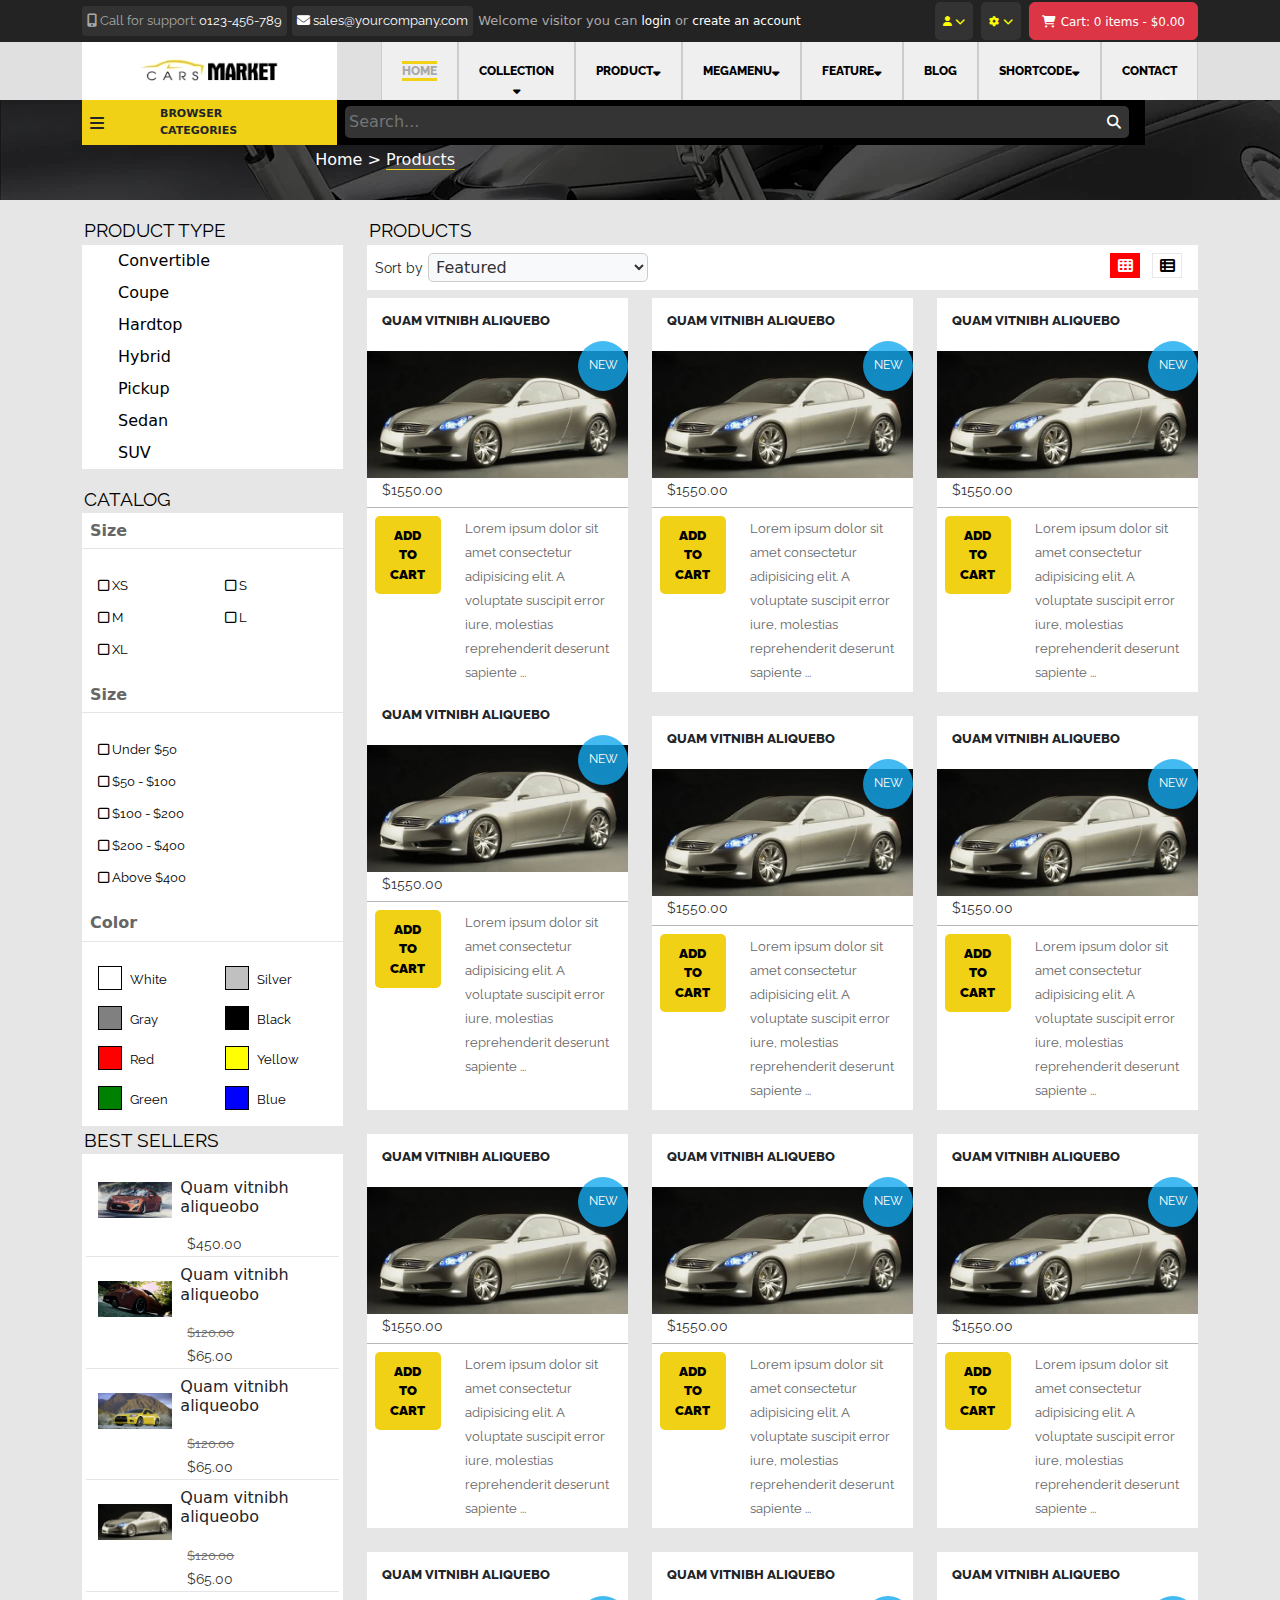
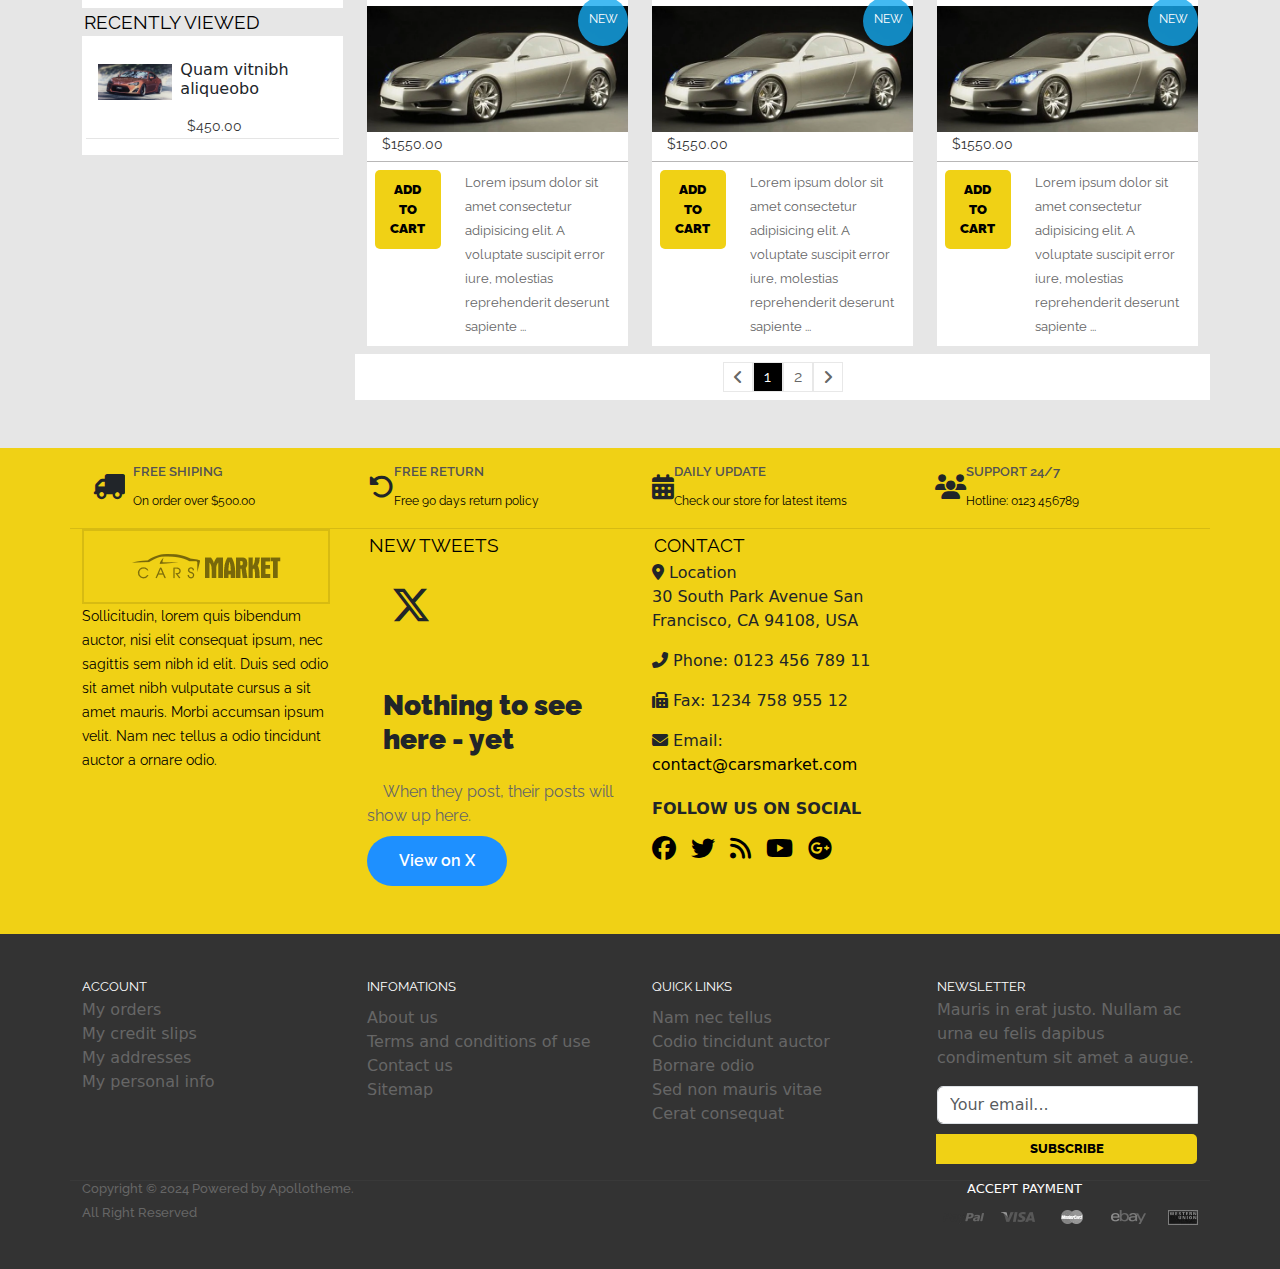
<file: shop.html>
<!DOCTYPE html>
<html lang="en">

<head>
    <meta charset="UTF-8">
    <meta name="viewport" content="width=device-width, initial-scale=1.0">
    <title>Mini Project</title>
    <link rel="stylesheet" href="https://cdnjs.cloudflare.com/ajax/libs/font-awesome/6.6.0/css/all.min.css">
    <link rel="stylesheet" href="./assets/css/bootstrap.css">
    <link rel="stylesheet" href="https://cdnjs.cloudflare.com/ajax/libs/OwlCarousel2/2.3.4/assets/owl.carousel.min.css">
    <link rel="stylesheet"
        href="https://cdnjs.cloudflare.com/ajax/libs/OwlCarousel2/2.3.4/assets/owl.theme.default.min.css">
    <link rel="stylesheet" href="./assets/css/shop.css">
</head>

<body>
    <header>
        <div class="sidebar">
            <div class="container mt-2">
                <div class="d-block text-center">
                    <button class="btn btn-dark mb-2 sidebar-close-button"><i
                            class="fa-regular fa-circle-xmark"></i></button>
                </div>
                <input type="text" class="w-100 p-1 sidebar-search" placeholder="Search">
                <h5 class="text-center mt-1">Menu</h5>
                <hr>
                <div class="d-flex justify-content-between">
                    <a href="./index.html" class="sidebar-link">Home</a>
                    <a href="./index.html" class="sidebar-link">></a>
                </div>
                <div class="d-flex justify-content-between mt-3">
                    <a href="./shop.html" class="sidebar-link">Collection</a>
                    <a href="./shop.html" class="sidebar-link">></a>
                </div>
                <div class="d-flex justify-content-between mt-3">
                    <a href="./product.html" class="sidebar-link">Product</a>
                    <a href="./product.html" class="sidebar-link">></a>
                </div>
                <div class="d-flex justify-content-between mt-3">
                    <a href="#" class="sidebar-link">MegaMenu</a>
                    <a href="#" class="sidebar-link">></a>
                </div>
                <div class="d-flex justify-content-between mt-3">
                    <a href="#" class="sidebar-link">Feature</a>
                    <a href="#" class="sidebar-link">></a>
                </div>
                <div class="d-flex justify-content-between mt-3">
                    <a href="./blog.html" class="sidebar-link">Blog</a>
                </div>
                <div class="d-flex justify-content-between mt-3">
                    <a href="#" class="sidebar-link">Shortcode</a>
                    <a href="#" class="sidebar-link">></a>
                </div>
                <div class="d-flex justify-content-between mt-3">
                    <a href="#" class="sidebar-link">Contact</a>
                </div>
            </div>

        </div>
        <nav class="navbar-vm align-items-center d-flex">
            <div class="container justify-content-between d-flex align-items-center">
                <div class="left-navbar-items">
                    <button class="btn btn-dark navbar-bar-button"><i class="fa-solid fa-bars"></i></button>
                    <button class="navbar-top-left-button align-items-center navbar-buttons">
                        <span class="navbar-top-left-span">
                            <i class="fa-solid fa-mobile-screen-button"></i> Call for support:
                        </span>
                        0123-456-789
                    </button>
                    <button class="navbar-top-left-button align-items-center navbar-buttons">
                        <span class="navbar-top-right-span">
                            <i class="fa-solid fa-envelope"></i> sales@yourcompany.com
                        </span>
                    </button>
                    <span class="navbar-top-left-span">Welcome visitor you can
                        <a href="" class="navbar-top-left-a">login</a> or
                        <a href="" class="navbar-top-left-a">create an account</a>
                    </span>
                </div>
                <div class="right-navbar-items d-flex gap-2">
                    <button class="navbar-top-right-button user-button">
                        <i class="fa-solid fa-user "></i>
                        <i class="fa-solid fa-chevron-down"></i><br>
                        <div class="dropdown-div-user">
                            <a href="#" class="d-block dropdown-links">Wishlist</a>
                            <a href="#" class="d-block dropdown-links">Check Out</a>
                            <a href="#" class="d-block dropdown-links">My Account</a>
                            <a href="#" class="d-block dropdown-links">Log in</a>
                            <a href="#" class="d-block dropdown-links">Register</a>
                        </div>
                    </button>
                    <button class="navbar-top-right-button gear-button">
                        <i class="fa-solid fa-gear"></i>
                        <i class="fa-solid fa-chevron-down"></i>
                        <div class="dropdown-div-gear">
                            <a href="#" class="d-block dropdown-links">
                                <img width="20" height="20" src="./assets/img/flags/1x1/us.svg" alt=""> USD
                            </a>
                            <a href="#" class="d-block dropdown-links">
                                <img width="20" height="20" src="./assets/img/flags/1x1/eu.svg" alt=""> EUR
                            </a>
                            <a href="#" class="d-block dropdown-links">
                                <img width="20" height="20" src="./assets/img/flags/1x1/au.svg" alt=""> AUD
                            </a>
                            <a href="#" class="d-block dropdown-links">
                                <img width="20" height="20" src="./assets/img/flags/1x1/gb.svg" alt=""> GPB
                            </a>
                            <a href="#" class="d-block dropdown-links">
                                <img width="20" height="20" src="./assets/img/flags/1x1/jp.svg" alt=""> JPY
                            </a>
                        </div>
                    </button>
                    <button class="btn btn-danger shopping-button">
                        <i class="fa-solid fa-cart-shopping"></i>
                        <span class="shopping-text">Cart: 0 items - $0.00</span>
                    </button>
                </div>
            </div>
        </nav>
        <section id="navbar-menu">
            <div class="container h-100 d-flex">
                <div class="logo h-100">
                    <img src="./assets/img/logo.avif" class="h-100" width="255" alt="">
                </div>
                <div style="width: 110px;">

                </div>
                <button class="navbar-menu-buttons navbar-home-button d-flex position-relative">
                    <a href="./index.html" style="color: black;"><span class="home-button">HOME </span></a>
                    <div class="position-absolute home-dropdown">
                        <ul class="mt-2">
                            <li class="mt-4">Home Style 1</li>
                            <li class="mt-2">Home Style 2</li>
                            <li class="mt-2">Home Style 3</li>
                            <li class="mt-2">Home Style 4</li>
                            <li class="mt-2">Home Style 5</li>
                            <li class="mt-2">Home Style 6</li>
                        </ul>
                    </div>
                </button>
                <button class="navbar-menu-buttons navbar-collection-button align-items-center position-relative">
                    <a href="./shop.html" style="color: black;"><span>COLLECTION <i class="fa-solid fa-sort-down"></i></span></a>
                    <div class="position-absolute collection-dropdown">
                        <ul class="mt-2">
                            <li>Left Sidebar Grid</li>
                            <li class="mt-2">Right Sidebar Grid</li>
                            <li class="mt-2">Fullwidth Grid</li>
                            <li class="mt-2">Left Sidebar List</li>
                            <li class="mt-2">Right Sidebar List</li>
                            <li class="mt-2">Fullwidth List</li>
                        </ul>
                    </div>

                </button>
                <button class="navbar-menu-buttons navbar-product-button position-relative d-flex align-items-center">
                    <a href="./product.html" style="color: black;"><span>PRODUCT</span></a>
                    <i class="fa-solid fa-sort-down"></i>
                    <div class="position-absolute product-dropdown">
                        <ul class="mt-2">
                            <li class="mt-3">Fullwidth</li>
                            <li class="mt-3">Left Sidebar</li>
                            <li class="mt-3">Right Sidebar</li>
                        </ul>
                    </div>
                </button>
                <button class="navbar-menu-buttons navbar-megamenu-button position-relative d-flex align-items-center">
                    <span>MEGAMENU</span>
                    <i class="fa-solid fa-sort-down"></i>
                    <div class="position-absolute megamenu-dropdown">
                        <div class="row">
                            <div class="col-3">
                                <ul>
                                    <li class="mt-3">Contrary to popular belief</li>
                                    <li class="mt-2">Lorem Ipsum as their</li>
                                    <li class="mt-2">Various versions have evolved</li>
                                    <li class="mt-2">Latin professor at Hampden-Sydney</li>
                                    <li class="mt-2">Neque porro quisquam est qui</li>
                                    <br><br><br><br>
                                </ul>
                            </div>
                            <div class="col-3">
                                <iframe width="100%" height="100%" src="https://www.youtube.com/embed/salY_Sm6mv4"
                                    title="HTML in 5 minutes" frameborder="0"
                                    allow="accelerometer; autoplay; clipboard-write; encrypted-media; gyroscope; picture-in-picture; web-share"
                                    referrerpolicy="strict-origin-when-cross-origin" allowfullscreen></iframe>
                            </div>
                            <div class="col-3">
                                <h6 class="mt-3">BESTSELLER</h6>
                                <div class="w-100 d-flex">
                                    <div style="width: 81px; height: 40px;">
                                        <img src="./assets/img/card2-2.webp" class="img-fluid">
                                    </div>
                                    <div>
                                        <span class="mx-1 d-block megamenu-text">Aenean consequat sagittis <br>
                                            <span class="card-discount-price">$30.00</span>
                                            <span>$19.99</span>
                                        </span>
                                    </div>
                                </div>
                                <div class="w-100 d-flex mt-3 megamenu-text">
                                    <div style="width: 81px; height: 40px;">
                                        <img src="./assets/img/card2-2.webp" class="img-fluid">
                                    </div>
                                    <div>
                                        <span class="mx-1 d-block">Consequat sagittis lacinia <br>
                                            <span class="card-discount-price">$30.00</span>
                                            <span>$100,000.00</span>
                                        </span>
                                    </div>
                                </div>
                            </div>
                            <div class="col-3 mt-2">
                                <img src="./assets/img/apmenuitem_ihtml_2.avif" class="img-fluid" alt="">
                            </div>
                        </div>
                    </div>

                </button>
                <button class="navbar-menu-buttons navbar-feature-button position-relative d-flex align-items-center ">
                    <span>FEATURE
                    </span>
                    <i class="fa-solid fa-sort-down"></i>
                    <div class="position-absolute feature-dropdown">
                        <ul class="mt-2">
                            <li class="mt-3">Template Document</li>
                            <li class="mt-3">Typo</li>
                            <li class="mt-3">Framework</li>
                        </ul>
                    </div>
                </button>
                <button class="navbar-menu-buttons d-flex align-items-center">
                    <a href="./blog.html" style="color: black;"><span>BLOG</span></a>
                </button>
                <button class="navbar-menu-buttons navbar-shortcode-button position-relative d-flex align-items-center">
                    <span>SHORTCODE</span>
                    <i class="fa-solid fa-sort-down"></i>
                    <div class="position-absolute shortcode-dropdown">
                        <ul class="mt-2">
                            <li class="mt-3">Shortcode list</li>
                            <li class="mt-3">product description</li>
                            <li class="mt-3">shortcode in blog</li>
                            <li class="mt-3">shortcode in page</li>
                            <li class="mt-3">shorcode in collection</li>
                        </ul>
                    </div>
                </button>
                <button class="navbar-menu-buttons d-flex align-items-center">
                    <span>CONTACT</span>
                </button>
            </div>
        </section>
        <section id="navbar-menu-second" class="position-absolute">
            <div class="container h-100 d-flex second-nav">
                <div class="browse-categories browse-categories-button position-relative align-items-center d-flex">
                    <i class="fa-solid fa-bars mx-2"></i>
                    <span class="mx-5 browse-categories-text">BROWSER CATEGORIES</span>
                    <div class="position-absolute browse-categories-dropdown">
                        <div class="position-absolute mx-5 bg-white chevrolet">
                            <div class="row">
                                <div class="col-6 chevrolet-texts">
                                    <h6 class="chevrolet-sidebar-text p-3">Category</h6>

                                    <a href="#" class="p-3">Phasellus eu auctor justo</a>
                                    <a href="#" class="p-3">Phasellus eu auctor justo</a>
                                    <a href="#" class="p-3">Phasellus eu auctor justo</a>
                                    <a href="#" class="p-3">Phasellus eu auctor justo</a>

                                </div>
                                <div class="col-6 chevrolet-close-col-1">
                                    <h6 class="chevrolet-sidebar-text p-3">Shop by Style</h6>

                                    <a href="#" class="p-3">Phasellus eu auctor justo</a>
                                    <a href="#" class="p-3">Phasellus eu auctor justo</a>
                                    <a href="#" class="p-3">Phasellus eu auctor justo</a>
                                    <a href="#" class="p-3">Phasellus eu auctor justo</a>

                                </div>
                                <div class="col-6 chevrolet-close-col-2">
                                    <h6 class="chevrolet-sidebar-text p-3">Shop by Style</h6>

                                    <a href="#" class="p-3 d-block">Phasellus eu auctor justo</a>
                                    <a href="#" class="p-3 d-block">Phasellus eu auctor justo</a>
                                    <a href="#" class="p-3 d-block">Phasellus eu auctor justo</a>
                                    <a href="#" class="p-3 d-block">Phasellus eu auctor justo</a>
                                </div>
                                <div class="col-6 position-absolute chevrolet-close-col-3" style="bottom: 0;right: 0;">
                                    <img src="./assets/img/vermenuitem_image_1.avif" class="mt-5 img-fluid" alt="">
                                </div>
                            </div>
                        </div>
                        <div class="honda car">
                            <img src="./assets/img/vertical_icon_1.png" class="img-fluid car-logo" alt="">
                            <span class="car-brand">HONDA</span>
                        </div>
                        <div class="honda chevrolettt car mt-3">
                            <img src="./assets/img/vertical_icon_2.png" class="img-fluid car-logo" alt="">
                            <span class="car-brand">CHEVROLET</span>
                            <i class="fa-solid fa-plus"></i>
                            <i class="fa-solid fa-minus d-none"></i>
                        </div>
                        <div class="honda car mt-3">
                            <img src="./assets/img/vertical_icon_3.png" class="img-fluid car-logo" alt="">
                            <span class="car-brand">FORD</span>
                        </div>
                        <div class="honda car mt-3">
                            <img src="./assets/img/vertical_icon_4.png" class="img-fluid car-logo" alt="">
                            <span class="car-brand">AUDI</span>
                        </div>
                        <div class="honda car mt-3">
                            <img src="./assets/img/vertical_icon_5.png" class="img-fluid car-logo" alt="">
                            <span class="car-brand">MITSUBISHI</span>
                        </div>
                        <div class="honda car mt-3">
                            <img src="./assets/img/vertical_icon_6.png" class="img-fluid car-logo" alt="">
                            <span class="car-brand">NISSAN</span>
                        </div>
                        <div class="honda car mt-3">
                            <img src="./assets/img/vertical_icon_7.png" class="img-fluid car-logo" alt="">
                            <span class="car-brand">PORSCHE</span>
                        </div>
                        <div class="honda car mt-3">
                            <img src="./assets/img/vertical_icon_8.png" class="img-fluid car-logo" alt="">
                            <span class="car-brand">TOYOTA</span>
                        </div>
                        <div class="honda car mt-3">
                            <img src="./assets/img/vertical_icon_9.png" class="img-fluid car-logo" alt="">
                            <span class="car-brand">SUZUKI</span>
                        </div>
                        <div class="honda car mt-3">
                            <img src="./assets/img/vertical_icon_10.png" class="img-fluid car-logo" alt="">
                            <span class="car-brand">YAMAHA</span>
                        </div>
                    </div>
                </div>
                <div class="search-bar d-flex">
                    <input type="text" class=" search-input p-1" placeholder="Search...">

                    <i class="fa-solid fa-magnifying-glass position-absolute">

                    </i>

                </div>
            </div>
        </section>
    </header>
    <main>
        <section id="menu-info" class="bg-black">
            <div class="container">
                <div class="row">
                    <div class="col-12 mt-5">
                        <span class="text-light menu-info-text">
                            <a href="index.html">Home</a> > <span
                                style="border-bottom: 1px solid #f0d115;">Products</span> </span>
                    </div>
                </div>
            </div>
        </section>
        <section id="product-type-products" class="mt-3">
            <div class="container">
                <div class="row">
                    <div class="col-3 left-filters">
                        <span class="banner-header-text">product type</span>
                        <div class="product-type-box">
                            <ul>
                                <li class="p-1"><a href="">Convertible</a></li>
                                <li class="p-1"><a href="">Coupe</a></li>
                                <li class="p-1"><a href="">Hardtop</a></li>
                                <li class="p-1"><a href="">Hybrid</a></li>
                                <li class="p-1"><a href="">Pickup</a></li>
                                <li class="p-1"><a href="">Sedan</a></li>
                                <li class="p-1"><a href="">SUV</a></li>

                            </ul>
                        </div>
                        <span class="banner-header-text">Catalog</span>
                        <div class="product-catalog-box">
                            <h6 style="font-weight: 700;color: #666;border-bottom: 1px solid rgba(0,0,0,.1);;"
                                class="p-2">Size</h6>
                            <div>
                                <div class="row p-3 catalog">
                                    <div class="col-6">
                                        <a href="#"><i class="fa-regular fa-square"></i> XS</a>
                                    </div>
                                    <div class="col-6">
                                        <a href="#"><i class="fa-regular fa-square"></i> S</a>
                                    </div>
                                    <div class="col-6 mt-2">
                                        <a href="#"><i class="fa-regular fa-square"></i> M</a>
                                    </div>
                                    <div class="col-6 mt-2">
                                        <a href="#"><i class="fa-regular fa-square"></i> L</a>
                                    </div>
                                    <div class="col-6 mt-2">
                                        <a href="#"><i class="fa-regular fa-square"></i> XL</a>
                                    </div>

                                </div>
                            </div>
                            <h6 style="font-weight: 700;color: #666;border-bottom: 1px solid rgba(0,0,0,.1);;"
                                class="p-2">Size</h6>
                            <div>
                                <div class="row p-2 catalog p-3">
                                    <div class="col-12">
                                        <a href="#"><i class="fa-regular fa-square"></i> Under $50</a>
                                    </div>
                                    <div class="col-12 mt-2">
                                        <a href="#"><i class="fa-regular fa-square"></i> $50 - $100</a>
                                    </div>
                                    <div class="col-12 mt-2">
                                        <a href="#"><i class="fa-regular fa-square"></i> $100 - $200</a>
                                    </div>
                                    <div class="col-12 mt-2">
                                        <a href="#"><i class="fa-regular fa-square"></i> $200 - $400</a>
                                    </div>
                                    <div class="col-12 mt-2">
                                        <a href="#"><i class="fa-regular fa-square"></i> Above $400</a>
                                    </div>

                                </div>
                            </div>
                            <h6 style="font-weight: 700;color: #666;border-bottom: 1px solid rgba(0,0,0,.1);;"
                                class="p-2">Color</h6>
                            <div>
                                <div class="row p-2 catalog p-3">
                                    <div class="col-6">
                                        <div class="d-flex">
                                            <div
                                                style="width: 24px; height: 24px; background-color: white; border: 1px solid black;">
                                            </div>
                                            <a href="#" class="mx-2 mt-1">White</a>
                                        </div>
                                    </div>
                                    <div class="col-6">
                                        <div class="d-flex">
                                            <div
                                                style="width: 24px; height: 24px; background-color: silver; border: 1px solid black;">
                                            </div>
                                            <a href="#" class="mx-2 mt-1">Silver</a>
                                        </div>
                                    </div>
                                    <div class="col-6 mt-3">
                                        <div class="d-flex">
                                            <div
                                                style="width: 24px; height: 24px; background-color: gray; border: 1px solid black;">
                                            </div>
                                            <a href="#" class="mx-2 mt-1">Gray</a>
                                        </div>
                                    </div>
                                    <div class="col-6 mt-3">
                                        <div class="d-flex">
                                            <div
                                                style="width: 24px; height: 24px; background-color: black; border: 1px solid black;">
                                            </div>
                                            <a href="#" class="mx-2 mt-1">Black</a>
                                        </div>
                                    </div>
                                    <div class="col-6 mt-3">
                                        <div class="d-flex">
                                            <div
                                                style="width: 24px; height: 24px; background-color: red; border: 1px solid black;">
                                            </div>
                                            <a href="#" class="mx-2 mt-1">Red</a>
                                        </div>
                                    </div>
                                    <div class="col-6 mt-3">
                                        <div class="d-flex">
                                            <div
                                                style="width: 24px; height: 24px; background-color: yellow; border: 1px solid black;">
                                            </div>
                                            <a href="#" class="mx-2 mt-1">Yellow</a>
                                        </div>
                                    </div>
                                    <div class="col-6 mt-3">
                                        <div class="d-flex">
                                            <div
                                                style="width: 24px; height: 24px; background-color: green; border: 1px solid black;">
                                            </div>
                                            <a href="#" class="mx-2 mt-1">Green</a>
                                        </div>
                                    </div>
                                    <div class="col-6 mt-3">
                                        <div class="d-flex">
                                            <div
                                                style="width: 24px; height: 24px; background-color: Blue; border: 1px solid black;">
                                            </div>
                                            <a href="#" class="mx-2 mt-1">Blue</a>
                                        </div>
                                    </div>

                                </div>
                            </div>
                        </div>
                        <span class="banner-header-text">Best Sellers</span>
                        <div class="product-type-box">
                            <div class="row p-3">
                                <div class="col-12" style="border-bottom: 1px solid rgba(0,0,0,.1);;">
                                    <div class="d-flex align-items-center">
                                        <div style="width: 100px; height: 70.5px;" class="mt-2">
                                            <img src="./assets/img/card2-2.webp" class="img-fluid" alt="">
                                        </div>
                                        <div>
                                            <h6 class="p-2">Quam vitnibh aliqueobo</h6>
                                            <span class="card-price">$450.00</span>
                                        </div>

                                    </div>
                                </div>
                                <div class="col-12" style="border-bottom: 1px solid rgba(0,0,0,.1);;">
                                    <div class="d-flex align-items-center">
                                        <div style="width: 100px; height: 70.5px;" class="mt-2">
                                            <img src="./assets/img/card3-2.webp" class="img-fluid" alt="">
                                        </div>
                                        <div>
                                            <h6 class="p-2">Quam vitnibh aliqueobo</h6>
                                            <span class="card-discount-price">$120.00</span>
                                            <span class="card-price">$65.00</span>
                                        </div>

                                    </div>
                                </div>
                                <div class="col-12" style="border-bottom: 1px solid rgba(0,0,0,.1);;">
                                    <div class="d-flex align-items-center">
                                        <div style="width: 100px; height: 70.5px;" class="mt-2">
                                            <img src="./assets/img/card4-2.webp" class="img-fluid" alt="">
                                        </div>
                                        <div>
                                            <h6 class="p-2">Quam vitnibh aliqueobo</h6>
                                            <span class="card-discount-price">$120.00</span>
                                            <span class="card-price">$65.00</span>
                                        </div>

                                    </div>
                                </div>
                                <div class="col-12" style="border-bottom: 1px solid rgba(0,0,0,.1);;">
                                    <div class="d-flex align-items-center">
                                        <div style="width: 100px; height: 70.5px;" class="mt-2">
                                            <img src="./assets/img/card5-2.webp" class="img-fluid" alt="">
                                        </div>
                                        <div>
                                            <h6 class="p-2">Quam vitnibh aliqueobo</h6>
                                            <span class="card-discount-price">$120.00</span>
                                            <span class="card-price">$65.00</span>
                                        </div>
                                    </div>
                                </div>
                            </div>
                        </div>
                        <span class="banner-header-text">Recently Viewed</span>
                        <div class="product-type-box">
                            <div class="row p-3">
                                <div class="col-12" style="border-bottom: 1px solid rgba(0,0,0,.1);;">
                                    <div class="d-flex align-items-center">
                                        <div style="width: 100px; height: 70.5px;" class="mt-2">
                                            <img src="./assets/img/card2-2.webp" class="img-fluid" alt="">
                                        </div>
                                        <div>
                                            <h6 class="p-2">Quam vitnibh aliqueobo</h6>
                                            <span class="card-price">$450.00</span>
                                        </div>

                                    </div>
                                </div>
                            </div>
                        </div>
                    </div>
                    <div class="col-9 right-filters">
                        <span class="banner-header-text">Products</span>
                        <div class="bg-white sort-by-featured-shop d-flex justify-content-between">
                            <div class="p-2">
                                <span style="font-family: 'Raleway'; font-size: 14px;">Sort by</span>
                                <select name="SortBy" id="sort-by-dropdown" class="custom-dropdown">
                                    <option value="featured" class="dropdown-option">Featured</option>
                                    <option value="best-selling" class="dropdown-option">Best Selling</option>
                                    <option value="alphabetically-az" class="dropdown-option">Alphabetically, A-Z
                                    </option>
                                    <option value="alphabetically-za" class="dropdown-option">Alphabetically, Z-A
                                    </option>
                                    <option value="price-low-to-high" class="dropdown-option">Price, low to high
                                    </option>
                                    <option value="price-high-to-low" class="dropdown-option">Price, high to low
                                    </option>
                                    <option value="date-new-to-old" class="dropdown-option">Date, new to old</option>
                                    <option value="date-old-to-new" class="dropdown-option">Date, old to new</option>
                                </select>

                            </div>
                            <div class="p-2 d-flex layout-icons">
                                <div class="mx-1 layout-icon-div-1 justify-content-center align-items-center d-flex">
                                    <i class="fas fa-th"></i>
                                </div>
                                <div class="mx-2 layout-icon-div-2 justify-content-center align-items-center d-flex">
                                    <i class="fas fa-th-list"></i>
                                </div>
                            </div>
                        </div>
                        <div class="row mt-2">
                            <div class="col-xs-6 col-sm-6 col-lg-4">
                                <div class="big-card">
                                    <h6 class="card-top-title">Quam Vitnibh aliquebo</h6>
                                    <div class="card-img">
                                        <div class="right-images vis-hidden">
                                            <h6 class="text-center">
                                                <a href="">
                                                    <i class="fa-solid fa-chevron-up"></i>
                                                </a>
                                            </h6>
                                            <div class="col-12">
                                                <img src="./assets/img/card5-2.webp" alt="" class="img-fluid">
                                            </div>
                                            <div class="col-12 mt-1">
                                                <img src="./assets/img/card2-2.webp" alt="" class="img-fluid">
                                            </div>
                                            <div class="col-12 mt-1">
                                                <img src="./assets/img/card1-2.webp" alt="" class="img-fluid">
                                            </div>
                                            <h6 class="text-center">
                                                <a href="">
                                                    <i class="fa-solid fa-chevron-down"></i>
                                                </a>
                                            </h6>
                                        </div>
                                        <span class="card-tag">
                                            <span class="card-tag-text">new</span>
                                        </span>
                                        <img src="./assets/img/card5-2.webp" alt="" class="img-fluid main-image">
                                    </div>
        
                                    <div class="price-box">
                                        <span class="card-price d-inline">$1550.00</span>
        
                                    </div>
        
                                    <div class="card-bottom p-2">
                                        <div class="row">
                                            <div class="col-4">
                                                <button class="card-button">add to cart</button>
                                            </div>
                                            <div class="col-8 align-items-center">
                                                <span class="card-description">Lorem ipsum dolor sit amet
                                                    consectetur
                                                    adipisicing elit. A voluptate suscipit error iure, molestias
                                                    reprehenderit deserunt sapiente ...</span>
                                                <div class="card-description-icons gap-5 disable">
                                                    <a href=""><i class="fa-solid fa-heart"></i></a>
                                                    <a href=""><i class="fa-solid fa-info"></i></a>
                                                    <a href=""><i class="fa-solid fa-eye"></i></a>
                                                </div>
                                            </div>
                                        </div>
                                    </div>
                                </div>
                            </div>
                            <div class="col-xs-6 col-sm-6 col-lg-4">
                                <div class="big-card">
                                    <h6 class="card-top-title">Quam Vitnibh aliquebo</h6>
                                    <div class="card-img">
                                        <div class="right-images vis-hidden">
                                            <h6 class="text-center">
                                                <a href="">
                                                    <i class="fa-solid fa-chevron-up"></i>
                                                </a>
                                            </h6>
                                            <div class="col-12">
                                                <img src="./assets/img/card5-2.webp" alt="" class="img-fluid">
                                            </div>
                                            <div class="col-12 mt-1">
                                                <img src="./assets/img/card2-2.webp" alt="" class="img-fluid">
                                            </div>
                                            <div class="col-12 mt-1">
                                                <img src="./assets/img/card1-2.webp" alt="" class="img-fluid">
                                            </div>
                                            <h6 class="text-center">
                                                <a href="">
                                                    <i class="fa-solid fa-chevron-down"></i>
                                                </a>
                                            </h6>
                                        </div>
                                        <span class="card-tag">
                                            <span class="card-tag-text">new</span>
                                        </span>
                                        <img src="./assets/img/card5-2.webp" alt="" class="img-fluid main-image">
                                    </div>
        
                                    <div class="price-box">
                                        <span class="card-price d-inline">$1550.00</span>
        
                                    </div>
        
                                    <div class="card-bottom p-2">
                                        <div class="row">
                                            <div class="col-4">
                                                <button class="card-button">add to cart</button>
                                            </div>
                                            <div class="col-8 align-items-center">
                                                <span class="card-description">Lorem ipsum dolor sit amet
                                                    consectetur
                                                    adipisicing elit. A voluptate suscipit error iure, molestias
                                                    reprehenderit deserunt sapiente ...</span>
                                                <div class="card-description-icons gap-5 disable">
                                                    <a href=""><i class="fa-solid fa-heart"></i></a>
                                                    <a href=""><i class="fa-solid fa-info"></i></a>
                                                    <a href=""><i class="fa-solid fa-eye"></i></a>
                                                </div>
                                            </div>
                                        </div>
                                    </div>
                                </div>
                            </div>
                            <div class="col-xs-6 col-sm-6 col-lg-4">
                                <div class="big-card">
                                    <h6 class="card-top-title">Quam Vitnibh aliquebo</h6>
                                    <div class="card-img">
                                        <div class="right-images vis-hidden">
                                            <h6 class="text-center">
                                                <a href="">
                                                    <i class="fa-solid fa-chevron-up"></i>
                                                </a>
                                            </h6>
                                            <div class="col-12">
                                                <img src="./assets/img/card5-2.webp" alt="" class="img-fluid">
                                            </div>
                                            <div class="col-12 mt-1">
                                                <img src="./assets/img/card2-2.webp" alt="" class="img-fluid">
                                            </div>
                                            <div class="col-12 mt-1">
                                                <img src="./assets/img/card1-2.webp" alt="" class="img-fluid">
                                            </div>
                                            <h6 class="text-center">
                                                <a href="">
                                                    <i class="fa-solid fa-chevron-down"></i>
                                                </a>
                                            </h6>
                                        </div>
                                        <span class="card-tag">
                                            <span class="card-tag-text">new</span>
                                        </span>
                                        <img src="./assets/img/card5-2.webp" alt="" class="img-fluid main-image">
                                    </div>
        
                                    <div class="price-box">
                                        <span class="card-price d-inline">$1550.00</span>
        
                                    </div>
        
                                    <div class="card-bottom p-2">
                                        <div class="row">
                                            <div class="col-4">
                                                <button class="card-button">add to cart</button>
                                            </div>
                                            <div class="col-8 align-items-center">
                                                <span class="card-description">Lorem ipsum dolor sit amet
                                                    consectetur
                                                    adipisicing elit. A voluptate suscipit error iure, molestias
                                                    reprehenderit deserunt sapiente ...</span>
                                                <div class="card-description-icons gap-5 disable">
                                                    <a href=""><i class="fa-solid fa-heart"></i></a>
                                                    <a href=""><i class="fa-solid fa-info"></i></a>
                                                    <a href=""><i class="fa-solid fa-eye"></i></a>
                                                </div>
                                            </div>
                                        </div>
                                    </div>
                                </div>
                            </div>
                            <div class="col-xs-6 col-sm-6 col-lg-4">
                                <div class="big-card">
                                    <h6 class="card-top-title">Quam Vitnibh aliquebo</h6>
                                    <div class="card-img">
                                        <div class="right-images vis-hidden">
                                            <h6 class="text-center">
                                                <a href="">
                                                    <i class="fa-solid fa-chevron-up"></i>
                                                </a>
                                            </h6>
                                            <div class="col-12">
                                                <img src="./assets/img/card5-2.webp" alt="" class="img-fluid">
                                            </div>
                                            <div class="col-12 mt-1">
                                                <img src="./assets/img/card2-2.webp" alt="" class="img-fluid">
                                            </div>
                                            <div class="col-12 mt-1">
                                                <img src="./assets/img/card1-2.webp" alt="" class="img-fluid">
                                            </div>
                                            <h6 class="text-center">
                                                <a href="">
                                                    <i class="fa-solid fa-chevron-down"></i>
                                                </a>
                                            </h6>
                                        </div>
                                        <span class="card-tag">
                                            <span class="card-tag-text">new</span>
                                        </span>
                                        <img src="./assets/img/card5-2.webp" alt="" class="img-fluid main-image">
                                    </div>
        
                                    <div class="price-box">
                                        <span class="card-price d-inline">$1550.00</span>
        
                                    </div>
        
                                    <div class="card-bottom p-2">
                                        <div class="row">
                                            <div class="col-4">
                                                <button class="card-button">add to cart</button>
                                            </div>
                                            <div class="col-8 align-items-center">
                                                <span class="card-description">Lorem ipsum dolor sit amet
                                                    consectetur
                                                    adipisicing elit. A voluptate suscipit error iure, molestias
                                                    reprehenderit deserunt sapiente ...</span>
                                                <div class="card-description-icons gap-5 disable">
                                                    <a href=""><i class="fa-solid fa-heart"></i></a>
                                                    <a href=""><i class="fa-solid fa-info"></i></a>
                                                    <a href=""><i class="fa-solid fa-eye"></i></a>
                                                </div>
                                            </div>
                                        </div>
                                    </div>
                                </div>
                            </div>
                            <div class="col-xs-6 col-sm-6 col-lg-4 mt-4">
                                <div class="big-card">
                                    <h6 class="card-top-title">Quam Vitnibh aliquebo</h6>
                                    <div class="card-img">
                                        <div class="right-images vis-hidden">
                                            <h6 class="text-center">
                                                <a href="">
                                                    <i class="fa-solid fa-chevron-up"></i>
                                                </a>
                                            </h6>
                                            <div class="col-12">
                                                <img src="./assets/img/card5-2.webp" alt="" class="img-fluid">
                                            </div>
                                            <div class="col-12 mt-1">
                                                <img src="./assets/img/card2-2.webp" alt="" class="img-fluid">
                                            </div>
                                            <div class="col-12 mt-1">
                                                <img src="./assets/img/card1-2.webp" alt="" class="img-fluid">
                                            </div>
                                            <h6 class="text-center">
                                                <a href="">
                                                    <i class="fa-solid fa-chevron-down"></i>
                                                </a>
                                            </h6>
                                        </div>
                                        <span class="card-tag">
                                            <span class="card-tag-text">new</span>
                                        </span>
                                        <img src="./assets/img/card5-2.webp" alt="" class="img-fluid main-image">
                                    </div>
        
                                    <div class="price-box">
                                        <span class="card-price d-inline">$1550.00</span>
        
                                    </div>
        
                                    <div class="card-bottom p-2">
                                        <div class="row">
                                            <div class="col-4">
                                                <button class="card-button">add to cart</button>
                                            </div>
                                            <div class="col-8 align-items-center">
                                                <span class="card-description">Lorem ipsum dolor sit amet
                                                    consectetur
                                                    adipisicing elit. A voluptate suscipit error iure, molestias
                                                    reprehenderit deserunt sapiente ...</span>
                                                <div class="card-description-icons gap-5 disable">
                                                    <a href=""><i class="fa-solid fa-heart"></i></a>
                                                    <a href=""><i class="fa-solid fa-info"></i></a>
                                                    <a href=""><i class="fa-solid fa-eye"></i></a>
                                                </div>
                                            </div>
                                        </div>
                                    </div>
                                </div>
                            </div>
                            <div class="col-xs-6 col-sm-6 col-lg-4 mt-4">
                                <div class="big-card">
                                    <h6 class="card-top-title">Quam Vitnibh aliquebo</h6>
                                    <div class="card-img">
                                        <div class="right-images vis-hidden">
                                            <h6 class="text-center">
                                                <a href="">
                                                    <i class="fa-solid fa-chevron-up"></i>
                                                </a>
                                            </h6>
                                            <div class="col-12">
                                                <img src="./assets/img/card5-2.webp" alt="" class="img-fluid">
                                            </div>
                                            <div class="col-12 mt-1">
                                                <img src="./assets/img/card2-2.webp" alt="" class="img-fluid">
                                            </div>
                                            <div class="col-12 mt-1">
                                                <img src="./assets/img/card1-2.webp" alt="" class="img-fluid">
                                            </div>
                                            <h6 class="text-center">
                                                <a href="">
                                                    <i class="fa-solid fa-chevron-down"></i>
                                                </a>
                                            </h6>
                                        </div>
                                        <span class="card-tag">
                                            <span class="card-tag-text">new</span>
                                        </span>
                                        <img src="./assets/img/card5-2.webp" alt="" class="img-fluid main-image">
                                    </div>
        
                                    <div class="price-box">
                                        <span class="card-price d-inline">$1550.00</span>
        
                                    </div>
        
                                    <div class="card-bottom p-2">
                                        <div class="row">
                                            <div class="col-4">
                                                <button class="card-button">add to cart</button>
                                            </div>
                                            <div class="col-8 align-items-center">
                                                <span class="card-description">Lorem ipsum dolor sit amet
                                                    consectetur
                                                    adipisicing elit. A voluptate suscipit error iure, molestias
                                                    reprehenderit deserunt sapiente ...</span>
                                                <div class="card-description-icons gap-5 disable">
                                                    <a href=""><i class="fa-solid fa-heart"></i></a>
                                                    <a href=""><i class="fa-solid fa-info"></i></a>
                                                    <a href=""><i class="fa-solid fa-eye"></i></a>
                                                </div>
                                            </div>
                                        </div>
                                    </div>
                                </div>
                            </div>
                            <div class="col-xs-6 col-sm-6 col-lg-4 mt-4">
                                <div class="big-card">
                                    <h6 class="card-top-title">Quam Vitnibh aliquebo</h6>
                                    <div class="card-img">
                                        <div class="right-images vis-hidden">
                                            <h6 class="text-center">
                                                <a href="">
                                                    <i class="fa-solid fa-chevron-up"></i>
                                                </a>
                                            </h6>
                                            <div class="col-12">
                                                <img src="./assets/img/card5-2.webp" alt="" class="img-fluid">
                                            </div>
                                            <div class="col-12 mt-1">
                                                <img src="./assets/img/card2-2.webp" alt="" class="img-fluid">
                                            </div>
                                            <div class="col-12 mt-1">
                                                <img src="./assets/img/card1-2.webp" alt="" class="img-fluid">
                                            </div>
                                            <h6 class="text-center">
                                                <a href="">
                                                    <i class="fa-solid fa-chevron-down"></i>
                                                </a>
                                            </h6>
                                        </div>
                                        <span class="card-tag">
                                            <span class="card-tag-text">new</span>
                                        </span>
                                        <img src="./assets/img/card5-2.webp" alt="" class="img-fluid main-image">
                                    </div>
        
                                    <div class="price-box">
                                        <span class="card-price d-inline">$1550.00</span>
        
                                    </div>
        
                                    <div class="card-bottom p-2">
                                        <div class="row">
                                            <div class="col-4">
                                                <button class="card-button">add to cart</button>
                                            </div>
                                            <div class="col-8 align-items-center">
                                                <span class="card-description">Lorem ipsum dolor sit amet
                                                    consectetur
                                                    adipisicing elit. A voluptate suscipit error iure, molestias
                                                    reprehenderit deserunt sapiente ...</span>
                                                <div class="card-description-icons gap-5 disable">
                                                    <a href=""><i class="fa-solid fa-heart"></i></a>
                                                    <a href=""><i class="fa-solid fa-info"></i></a>
                                                    <a href=""><i class="fa-solid fa-eye"></i></a>
                                                </div>
                                            </div>
                                        </div>
                                    </div>
                                </div>
                            </div>
                            <div class="col-xs-6 col-sm-6 col-lg-4 mt-4">
                                <div class="big-card">
                                    <h6 class="card-top-title">Quam Vitnibh aliquebo</h6>
                                    <div class="card-img">
                                        <div class="right-images vis-hidden">
                                            <h6 class="text-center">
                                                <a href="">
                                                    <i class="fa-solid fa-chevron-up"></i>
                                                </a>
                                            </h6>
                                            <div class="col-12">
                                                <img src="./assets/img/card5-2.webp" alt="" class="img-fluid">
                                            </div>
                                            <div class="col-12 mt-1">
                                                <img src="./assets/img/card2-2.webp" alt="" class="img-fluid">
                                            </div>
                                            <div class="col-12 mt-1">
                                                <img src="./assets/img/card1-2.webp" alt="" class="img-fluid">
                                            </div>
                                            <h6 class="text-center">
                                                <a href="">
                                                    <i class="fa-solid fa-chevron-down"></i>
                                                </a>
                                            </h6>
                                        </div>
                                        <span class="card-tag">
                                            <span class="card-tag-text">new</span>
                                        </span>
                                        <img src="./assets/img/card5-2.webp" alt="" class="img-fluid main-image">
                                    </div>
        
                                    <div class="price-box">
                                        <span class="card-price d-inline">$1550.00</span>
        
                                    </div>
        
                                    <div class="card-bottom p-2">
                                        <div class="row">
                                            <div class="col-4">
                                                <button class="card-button">add to cart</button>
                                            </div>
                                            <div class="col-8 align-items-center">
                                                <span class="card-description">Lorem ipsum dolor sit amet
                                                    consectetur
                                                    adipisicing elit. A voluptate suscipit error iure, molestias
                                                    reprehenderit deserunt sapiente ...</span>
                                                <div class="card-description-icons gap-5 disable">
                                                    <a href=""><i class="fa-solid fa-heart"></i></a>
                                                    <a href=""><i class="fa-solid fa-info"></i></a>
                                                    <a href=""><i class="fa-solid fa-eye"></i></a>
                                                </div>
                                            </div>
                                        </div>
                                    </div>
                                </div>
                            </div>
                            <div class="col-xs-6 col-sm-6 col-lg-4 mt-4">
                                <div class="big-card">
                                    <h6 class="card-top-title">Quam Vitnibh aliquebo</h6>
                                    <div class="card-img">
                                        <div class="right-images vis-hidden">
                                            <h6 class="text-center">
                                                <a href="">
                                                    <i class="fa-solid fa-chevron-up"></i>
                                                </a>
                                            </h6>
                                            <div class="col-12">
                                                <img src="./assets/img/card5-2.webp" alt="" class="img-fluid">
                                            </div>
                                            <div class="col-12 mt-1">
                                                <img src="./assets/img/card2-2.webp" alt="" class="img-fluid">
                                            </div>
                                            <div class="col-12 mt-1">
                                                <img src="./assets/img/card1-2.webp" alt="" class="img-fluid">
                                            </div>
                                            <h6 class="text-center">
                                                <a href="">
                                                    <i class="fa-solid fa-chevron-down"></i>
                                                </a>
                                            </h6>
                                        </div>
                                        <span class="card-tag">
                                            <span class="card-tag-text">new</span>
                                        </span>
                                        <img src="./assets/img/card5-2.webp" alt="" class="img-fluid main-image">
                                    </div>
        
                                    <div class="price-box">
                                        <span class="card-price d-inline">$1550.00</span>
        
                                    </div>
        
                                    <div class="card-bottom p-2">
                                        <div class="row">
                                            <div class="col-4">
                                                <button class="card-button">add to cart</button>
                                            </div>
                                            <div class="col-8 align-items-center">
                                                <span class="card-description">Lorem ipsum dolor sit amet
                                                    consectetur
                                                    adipisicing elit. A voluptate suscipit error iure, molestias
                                                    reprehenderit deserunt sapiente ...</span>
                                                <div class="card-description-icons gap-5 disable">
                                                    <a href=""><i class="fa-solid fa-heart"></i></a>
                                                    <a href=""><i class="fa-solid fa-info"></i></a>
                                                    <a href=""><i class="fa-solid fa-eye"></i></a>
                                                </div>
                                            </div>
                                        </div>
                                    </div>
                                </div>
                            </div>
                            <div class="col-xs-6 col-sm-6 col-lg-4 mt-4">
                                <div class="big-card">
                                    <h6 class="card-top-title">Quam Vitnibh aliquebo</h6>
                                    <div class="card-img">
                                        <div class="right-images vis-hidden">
                                            <h6 class="text-center">
                                                <a href="">
                                                    <i class="fa-solid fa-chevron-up"></i>
                                                </a>
                                            </h6>
                                            <div class="col-12">
                                                <img src="./assets/img/card5-2.webp" alt="" class="img-fluid">
                                            </div>
                                            <div class="col-12 mt-1">
                                                <img src="./assets/img/card2-2.webp" alt="" class="img-fluid">
                                            </div>
                                            <div class="col-12 mt-1">
                                                <img src="./assets/img/card1-2.webp" alt="" class="img-fluid">
                                            </div>
                                            <h6 class="text-center">
                                                <a href="">
                                                    <i class="fa-solid fa-chevron-down"></i>
                                                </a>
                                            </h6>
                                        </div>
                                        <span class="card-tag">
                                            <span class="card-tag-text">new</span>
                                        </span>
                                        <img src="./assets/img/card5-2.webp" alt="" class="img-fluid main-image">
                                    </div>
        
                                    <div class="price-box">
                                        <span class="card-price d-inline">$1550.00</span>
        
                                    </div>
        
                                    <div class="card-bottom p-2">
                                        <div class="row">
                                            <div class="col-4">
                                                <button class="card-button">add to cart</button>
                                            </div>
                                            <div class="col-8 align-items-center">
                                                <span class="card-description">Lorem ipsum dolor sit amet
                                                    consectetur
                                                    adipisicing elit. A voluptate suscipit error iure, molestias
                                                    reprehenderit deserunt sapiente ...</span>
                                                <div class="card-description-icons gap-5 disable">
                                                    <a href=""><i class="fa-solid fa-heart"></i></a>
                                                    <a href=""><i class="fa-solid fa-info"></i></a>
                                                    <a href=""><i class="fa-solid fa-eye"></i></a>
                                                </div>
                                            </div>
                                        </div>
                                    </div>
                                </div>
                            </div>
                            <div class="col-xs-6 col-sm-6 col-lg-4 mt-4">
                                <div class="big-card">
                                    <h6 class="card-top-title">Quam Vitnibh aliquebo</h6>
                                    <div class="card-img">
                                        <div class="right-images vis-hidden">
                                            <h6 class="text-center">
                                                <a href="">
                                                    <i class="fa-solid fa-chevron-up"></i>
                                                </a>
                                            </h6>
                                            <div class="col-12">
                                                <img src="./assets/img/card5-2.webp" alt="" class="img-fluid">
                                            </div>
                                            <div class="col-12 mt-1">
                                                <img src="./assets/img/card2-2.webp" alt="" class="img-fluid">
                                            </div>
                                            <div class="col-12 mt-1">
                                                <img src="./assets/img/card1-2.webp" alt="" class="img-fluid">
                                            </div>
                                            <h6 class="text-center">
                                                <a href="">
                                                    <i class="fa-solid fa-chevron-down"></i>
                                                </a>
                                            </h6>
                                        </div>
                                        <span class="card-tag">
                                            <span class="card-tag-text">new</span>
                                        </span>
                                        <img src="./assets/img/card5-2.webp" alt="" class="img-fluid main-image">
                                    </div>
        
                                    <div class="price-box">
                                        <span class="card-price d-inline">$1550.00</span>
        
                                    </div>
        
                                    <div class="card-bottom p-2">
                                        <div class="row">
                                            <div class="col-4">
                                                <button class="card-button">add to cart</button>
                                            </div>
                                            <div class="col-8 align-items-center">
                                                <span class="card-description">Lorem ipsum dolor sit amet
                                                    consectetur
                                                    adipisicing elit. A voluptate suscipit error iure, molestias
                                                    reprehenderit deserunt sapiente ...</span>
                                                <div class="card-description-icons gap-5 disable">
                                                    <a href=""><i class="fa-solid fa-heart"></i></a>
                                                    <a href=""><i class="fa-solid fa-info"></i></a>
                                                    <a href=""><i class="fa-solid fa-eye"></i></a>
                                                </div>
                                            </div>
                                        </div>
                                    </div>
                                </div>
                            </div>
                            <div class="col-xs-6 col-sm-6 col-lg-4 mt-4">
                                <div class="big-card">
                                    <h6 class="card-top-title">Quam Vitnibh aliquebo</h6>
                                    <div class="card-img">
                                        <div class="right-images vis-hidden">
                                            <h6 class="text-center">
                                                <a href="">
                                                    <i class="fa-solid fa-chevron-up"></i>
                                                </a>
                                            </h6>
                                            <div class="col-12">
                                                <img src="./assets/img/card5-2.webp" alt="" class="img-fluid">
                                            </div>
                                            <div class="col-12 mt-1">
                                                <img src="./assets/img/card2-2.webp" alt="" class="img-fluid">
                                            </div>
                                            <div class="col-12 mt-1">
                                                <img src="./assets/img/card1-2.webp" alt="" class="img-fluid">
                                            </div>
                                            <h6 class="text-center">
                                                <a href="">
                                                    <i class="fa-solid fa-chevron-down"></i>
                                                </a>
                                            </h6>
                                        </div>
                                        <span class="card-tag">
                                            <span class="card-tag-text">new</span>
                                        </span>
                                        <img src="./assets/img/card5-2.webp" alt="" class="img-fluid main-image">
                                    </div>
        
                                    <div class="price-box">
                                        <span class="card-price d-inline">$1550.00</span>
        
                                    </div>
        
                                    <div class="card-bottom p-2">
                                        <div class="row">
                                            <div class="col-4">
                                                <button class="card-button">add to cart</button>
                                            </div>
                                            <div class="col-8 align-items-center">
                                                <span class="card-description">Lorem ipsum dolor sit amet
                                                    consectetur
                                                    adipisicing elit. A voluptate suscipit error iure, molestias
                                                    reprehenderit deserunt sapiente ...</span>
                                                <div class="card-description-icons gap-5 disable">
                                                    <a href=""><i class="fa-solid fa-heart"></i></a>
                                                    <a href=""><i class="fa-solid fa-info"></i></a>
                                                    <a href=""><i class="fa-solid fa-eye"></i></a>
                                                </div>
                                            </div>
                                        </div>
                                    </div>
                                </div>
                            </div>
                        </div>
                        <div class="row bg-white mt-2">
                            <div class="col-12 mb-2 justify-content-center align-items-center d-flex">
                                <div class="next-button-products mt-2 d-flex justify-content-center align-items-center">
                                    <i class="fa-solid fa-angle-left"></i>
                                </div>
                                <div style="background-color: black; color: white !important;" class="next-button-products mt-2 d-flex justify-content-center align-items-center">
                                    <span style="font-family: 'Raleway';">1</span>
                                </div>
                                <div class="next-button-products mt-2 d-flex justify-content-center align-items-center">
                                    <span style="font-family: 'Raleway';">2</span>
                                </div>
                                <div class="next-button-products mt-2 d-flex justify-content-center align-items-center">
                                    <i class="fa-solid fa-angle-right"></i>
                                </div>
                            </div>
                        </div>
                    </div>
                </div>
            </div>
        </section>

    </main>
    <footer class="mt-5">
        <section id="footer-first">
            <div class="container">
                <div class="row">
                    <div class="col-12 p-3 shopping-return-update-support"
                        style="border-bottom: 1px solid rgba(0,0,0,.1);">
                        <div class="row">
                            <div class="col-lg-3 col-md-3 col-sm-6 col-xs-12">
                                <div class="d-flex align-items-center">
                                    <i class="fa-solid fa-truck fa-flip-horizontal mx-2"></i>
                                    <div>
                                        <h6>FREE SHIPING</h6>
                                        <span>On order over $500.00</span>
                                    </div>
                                </div>
                            </div>
                            <div class="col-lg-3 col-md-3 col-sm-6 col-xs-12">
                                <div class="d-flex align-items-center">
                                    <i class="fa-solid fa-rotate-left"></i>
                                    <div>
                                        <h6>FREE RETURN</h6>
                                        <span>Free 90 days return policy</span>
                                    </div>
                                </div>
                            </div>
                            <div class="col-lg-3 col-md-3 col-sm-6 col-xs-12">
                                <div class="d-flex align-items-center">
                                    <i class="fa-solid fa-calendar-days"></i>
                                    <div>
                                        <h6>DAILY UPDATE
                                        </h6>
                                        <span>Check our store for latest items

                                        </span>
                                    </div>
                                </div>
                            </div>
                            <div class="col-lg-3 col-md-3 col-sm-6 col-xs-12">
                                <div class="d-flex align-items-center">
                                    <i class="fa-solid fa-users"></i>
                                    <div>
                                        <h6>SUPPORT 24/7
                                        </h6>
                                        <span>Hotline: 0123 456789</span>
                                    </div>
                                </div>
                            </div>
                        </div>
                    </div>
                    <div class="col-md-3 col-sm-6 col-xs-12 first-footer-div-1">
                        <img src="./assets/img/shop_images_footer_2x.webp" alt="">
                        <span style="
                    font-family: 'Raleway';
                    color: black;
                    font-size: 14px;
                    ">
                            Sollicitudin, lorem quis bibendum auctor, nisi elit consequat ipsum, nec sagittis sem nibh
                            id
                            elit. Duis sed odio sit amet nibh vulputate cursus a sit amet mauris. Morbi accumsan ipsum
                            velit. Nam nec tellus a odio tincidunt auctor a ornare odio.
                        </span>
                    </div>
                    <div class="accordion first-footer-accordion" id="accordionExample">
                        <div class="accordion-item">
                            <h2 class="accordion-header">
                                <button class="accordion-button" type="button" data-bs-toggle="collapse"
                                    data-bs-target="#collapseOne" aria-expanded="true" aria-controls="collapseOne">
                                    NEW TWEETS
                                </button>
                            </h2>
                            <div id="collapseOne" class="accordion-collapse collapse show"
                                data-bs-parent="#accordionExample">
                                <div class="accordion-body">
                                    <i class="fa-brands fa-x-twitter p-4" style="font-size: 40px;"></i>
                                    <h3 class="mt-4 p-3" style="font-weight: 900; font-family: 'Raleway';">
                                        Nothing to see <br> here - yet
                                    </h3>
                                    <span class="p-3" style="font-family: 'Raleway';color: #666;">
                                        When they post, their posts will show up here.
                                    </span><br>
                                    <button class="view-on-x-btn mt-2">View on X</button>
                                </div>
                            </div>
                        </div>
                        <div class="accordion-item mt-2">
                            <h2 class="accordion-header">
                                <button class="accordion-button collapsed" type="button" data-bs-toggle="collapse"
                                    data-bs-target="#collapseTwo" aria-expanded="false" aria-controls="collapseTwo">
                                    CONTACT
                                </button>
                            </h2>
                            <div id="collapseTwo" class="accordion-collapse collapse"
                                data-bs-parent="#accordionExample">
                                <div class="accordion-body">
                                    <span class="banner-header-text d-block">Contact</span>
                                    <p>
                                        <i class="fas fa-map-marker-alt"></i>
                                        Location<br>
                                        30 South Park Avenue San Francisco, CA 94108, USA
                                    </p>
                                    <p>
                                        <i class="fas fa-phone-alt"></i>
                                        Phone: 0123 456 789 11
                                    </p>
                                    <p>
                                        <i class="fas fa-fax"></i>
                                        Fax: 1234 758 955 12
                                    </p>
                                    <p>
                                        <i class="fas fa-envelope"></i>
                                        Email: <a href="mailto:contact@carsmarket.com"
                                            class="contact-link">contact@carsmarket.com</a>
                                    </p>
                                </div>
                            </div>
                        </div>
                    </div>
                    <div class="col-md-3 col-sm-6 col-xs-12 first-footer-div-2">
                        <span class="banner-header-text d-block">new tweets</span>
                        <i class="fa-brands fa-x-twitter p-4" style="font-size: 40px;"></i>
                        <h3 class="mt-4 p-3" style="font-weight: 900; font-family: 'Raleway';">
                            Nothing to see <br> here - yet
                        </h3>
                        <span class="p-3" style="font-family: 'Raleway';color: #666;">
                            When they post, their posts will show up here.
                        </span><br>
                        <button class="view-on-x-btn mt-2 mb-5">View on X</button>
                    </div>
                    <div class="col-md-3 col-sm-6 col-xs-12 first-footer-div-3">

                        <span class="banner-header-text d-block">Contact</span>
                        <p>
                            <i class="fas fa-map-marker-alt"></i>
                            Location<br>
                            30 South Park Avenue San Francisco, CA 94108, USA
                        </p>
                        <p>
                            <i class="fas fa-phone-alt"></i>
                            Phone: 0123 456 789 11
                        </p>
                        <p>
                            <i class="fas fa-fax"></i>
                            Fax: 1234 758 955 12
                        </p>
                        <p>
                            <i class="fas fa-envelope"></i>
                            Email: <a href="mailto:contact@carsmarket.com"
                                class="contact-link">contact@carsmarket.com</a>
                        </p>

                        <div class="social-media">
                            <p>FOLLOW US ON SOCIAL</p>
                            <a href="#" class="social-link"><i class="fab fa-facebook"></i></a>
                            <a href="#" class="social-link"><i class="fab fa-twitter"></i></a>
                            <a href="#" class="social-link"><i class="fa-solid fa-rss"></i></a>
                            <a href="#" class="social-link"><i class="fab fa-youtube"></i></a>
                            <a href="#" class="social-link"><i class="fab fa-google-plus"></i></a>
                        </div>
                    </div>
                    <div class="col-md-3 col-sm-6 col-xs-12 first-footer-div-4">
                        <iframe
                            src="https://www.google.com/maps/embed?pb=!1m18!1m12!1m3!1d48550.17792231803!2d50.109069482477416!3d40.48884401384606!2m3!1f0!2f0!3f0!3m2!1i1024!2i768!4f13.1!3m3!1m2!1s0x40305ec1623981cb%3A0x40970028dcf431b2!2zTcmZcmTJmWthbg!5e0!3m2!1saz!2saz!4v1729330050306!5m2!1saz!2saz"
                            width="100%" height="80%" style="border:0;" allowfullscreen="" loading="lazy"
                            referrerpolicy="no-referrer-when-downgrade"></iframe>
                    </div>
                </div>
            </div>
        </section>
        <section id="footer-second" style="background-color: #333; color: #fff; padding: 40px 0;">
            <div class="container">
                <div class="row">
                    <div class="col-md-3 col-sm-6 col-xs-12">
                        <span class="footer-head-text">ACCOUNT</span>
                        <ul>
                            <li><a href="#" style="color: #666;">My orders</a></li>
                            <li><a href="#" style="color: #666;">My credit slips</a></li>
                            <li><a href="#" style="color: #666;">My addresses</a></li>
                            <li><a href="#" style="color: #666;">My personal info</a></li>
                        </ul>
                    </div>

                    <div class="col-md-3 col-sm-6 col-xs-12">
                        <span class="footer-head-text">INFOMATIONS</span>
                        <ul class="mt-2">
                            <li><a href="#" style="color: #666;">About us</a></li>
                            <li><a href="#" style="color: #666;">Terms and conditions of use</a></li>
                            <li><a href="#" style="color: #666;">Contact us</a></li>
                            <li><a href="#" style="color: #666;">Sitemap</a></li>
                        </ul>
                    </div>

                    <div class="col-md-3 col-sm-6 col-xs-12">
                        <span class="footer-head-text">QUICK LINKS</span>
                        <ul class="mt-2">
                            <li><a href="#" style="color: #666;">Nam nec tellus</a></li>
                            <li><a href="#" style="color: #666;">Codio tincidunt auctor</a></li>
                            <li><a href="#" style="color: #666;">Bornare odio</a></li>
                            <li><a href="#" style="color: #666;">Sed non mauris vitae</a></li>
                            <li><a href="#" style="color: #666;">Cerat consequat</a></li>
                        </ul>
                    </div>

                    <div class="col-md-3 col-sm-6 col-xs-12">
                        <span class="footer-head-text">NEWSLETTER</span>
                        <p style="color: #666;">Mauris in erat justo. Nullam ac urna eu felis dapibus condimentum sit
                            amet a augue.</p>
                        <form>
                            <div class="input-group mb-3">
                                <input type="email" class="form-control d-block w-100" placeholder="Your email..."
                                    aria-label="Your email">
                                <button class="subscribe-button" type="submit">SUBSCRIBE</button>
                            </div>
                        </form>
                    </div>
                </div>
                <div class="row" style="border-top: 1px solid #393939;">
                    <div class="col-12 d-flex justify-content-between">
                        <div>
                            <h6 class="end-footer-text">
                                Copyright © 2024 Powered by Apollotheme.
                            </h6>
                            <h6 class="end-footer-text">All Right Reserved</h6>
                        </div>
                        <div>
                            <h6 class="mx-4 " style="font-weight: 500; font-size: 13px;">ACCEPT PAYMENT</h6>
                            <div class="payment-img">
                                <img src="./assets/img/payment_2x.webp" class="img-fluid" alt="">
                            </div>
                        </div>
                    </div>
                </div>
        </section>

    </footer>


    <script src="./assets/js/bootstrap.js"></script>
    <script src="./assets/js/shop.js"></script>
    <script src="https://cdnjs.cloudflare.com/ajax/libs/jquery/3.6.0/jquery.min.js"></script>
    <script src="https://cdnjs.cloudflare.com/ajax/libs/OwlCarousel2/2.3.4/owl.carousel.min.js"></script>
    <script>
        $(document).ready(function () {
            const owl1 = $(".owl-carousel-1").owlCarousel({
                loop: false,
                margin: 10,
                nav: false,
                autoplay: false,
                autoplayTimeout: 3000,
                responsive: {
                    0: {
                        items: 1
                    },
                    600: {
                        items: 1
                    },
                    1000: {
                        items: 1
                    }
                }
            });

            const prevButtonCarousel1 = document.querySelectorAll(".carousel-button")[0];
            const nextButtonCarousel1 = document.querySelectorAll(".carousel-button")[1];

            nextButtonCarousel1.addEventListener('click', function () {
                owl1.trigger('next.owl.carousel');
            });

            prevButtonCarousel1.addEventListener('click', function () {
                owl1.trigger('prev.owl.carousel');
            });

            const owl2 = $(".owl-carousel-2").owlCarousel({
                loop: false,
                margin: 10,
                nav: false,
                autoplay: false,
                autoplayTimeout: 3000,
                responsive: {
                    0: {
                        items: 1
                    },
                    600: {
                        items: 2
                    },
                    1000: {
                        items: 2
                    }
                }
            });

            const prevButtonCarousel2 = document.querySelectorAll(".carousel-button")[2];
            const nextButtonCarousel2 = document.querySelectorAll(".carousel-button")[3];

            nextButtonCarousel2.addEventListener('click', function () {
                owl2.trigger('next.owl.carousel');
            });

            prevButtonCarousel2.addEventListener('click', function () {
                owl2.trigger('prev.owl.carousel');
            });

            const owl3 = $(".owl-carousel-3").owlCarousel({
                loop: false,
                margin: 10,
                nav: false,
                autoplay: false,
                autoplayTimeout: 3000,
                responsive: {
                    0: {
                        items: 1
                    },
                    600: {
                        items: 1
                    },
                    1000: {
                        items: 1
                    }
                }
            });

            const owl4 = $(".owl-carousel-4").owlCarousel({
                loop: false,
                margin: 10,
                nav: false,
                autoplay: false,
                autoplayTimeout: 3000,
                responsive: {
                    0: {
                        items: 1
                    },
                    600: {
                        items: 1
                    },
                    1000: {
                        items: 1
                    }
                }
            });
            const owl5 = $(".owl-carousel-5").owlCarousel({
                loop: false,
                margin: 10,
                nav: false,
                autoplay: false,
                autoplayTimeout: 3000,
                responsive: {
                    0: {
                        items: 1
                    },
                    600: {
                        items: 1
                    },
                    1000: {
                        items: 1
                    }
                }
            });
        });
    </script>


</body>

</html>
</file>
<file: assets/css/home.css>
@import url('https://fonts.googleapis.com/css2?family=Raleway:ital,wght@0,100..900;1,100..900&display=swap');
*{
    margin: 0;
    padding: 0;
}
body{
    background-color: #e6e6e6;
}
.carousel-item {
    height: 495px;
}
.carousel-item img {
    height: 100%;
    width: 100%;
    object-fit: cover;
}
.navbar-top-left-button{
    background-color: #ffffff12;
    color: white;
    border: 0;
    border-radius: 4px;
    font-family: sans-serif;
    font-size: 13px;
    padding: 5px;
    font-family: "Raleway";
}
.navbar-top-left-span{
    color: darkgray;
    font-size: 13px;
}
.navbar-top-left-a{
    color: white;
    text-decoration: none;
    font-size: 12px;
}
.navbar-top-right-button{
    background-color: #333;
    color: yellow;
    padding: 8px;
    font-size: 10px;
    border: 0;
    border-radius: 5px;
}
.navbar-vm{
    width: 100%;
    height: 42px;
    background-color: #232323;
}
.dropdown-div-user{
    width: 150px;
    height: 130px;
    background-color: white;
    position: absolute;
    left: 68%;
    top: 45px;
    visibility: hidden;
    z-index: 10000;
}
.dropdown-div-gear{
    width: 150px;
    height: 160px;
    background-color: white;
    position: absolute;
    left: 71%;
    top: 45px;
    visibility: hidden;
    z-index: 10000;
}
.dropdown-links{
    text-decoration: none;
    color: black;
    font-family: 'Gill Sans', 'Gill Sans MT', Calibri, 'Trebuchet MS', sans-serif;
    text-align: left;
    padding: 5px;

}
.dropdown-links:hover{
    color: rgb(220, 220, 18);
}
.user-button:hover .dropdown-div-user{
    visibility: visible;

    
}
.gear-button:hover .dropdown-div-gear{
    visibility: visible;
}
.shopping-button i{
    font-size: 12px;
}
.shopping-button span{
    font-size: 12px;
}

  .navbar-bar-button{
    display: none;
  }
.sidebar{
    width: 100%;
    height: 100vh;
    position: absolute;
    background-color: #b8b7b7;
    display: none;
    z-index: 30400;
}
.sidebar-search{
    border: 0;
    background-color: whitesmoke;
    border-radius: 20px;

}
.sidebar-link{
    color: #666;
    text-decoration: none;
}
#navbar-menu{
    width: 100%;
    height: 58px;
    background-color: #E0E0E0;
}
.navbar-buttons:hover{
    background-color: white;
    color: black;
}
.navbar-menu-buttons{
    padding: 20px;
    border: 0;
    font-weight: 800;
    font-family: "Raleway", sans-serif;
    font-size: 12px;
    border-right: 1px solid #cecbcb;
    border-left: 1px solid #cecbcb;
}
.navbar-menu-buttons .home-button{
    border-bottom: 3px solid #f0d115;
    border-top: 3px solid #f0d115;
    color: darkgray;
}
#navbar-menu-second{
    width: 100%;
    height: 45px;
    z-index: 5003;
}
.browse-categories{
    width: 255px;
    height: 100%;
    background-color: #f0d115;
}
.browse-categories-text{
    font-size: 11px;
    font-weight: 800;
}
.search-bar{
    width: 72.4%;
    height: 100%;
    background-color: black;
}
.search-input{
    background-color: #ffffff34 ;
    border: 0;
    border-radius: 5px;
    width: 97%;
    margin-left: 1%;
    height: 70%;
    margin-top: 6px;
}
.search-bar i{
    margin-left: 900px;
    margin-top: 15px;
    color: white;
    font-size: 14px;
}
.slider-text-1{
    z-index: 1;
    margin-top: 10%;
    margin-left: 16%;
    font-family: "Raleway", sans-serif;
    color: white;
    text-transform: uppercase;
    font-style: italic;
}
.slider-text-2{
    z-index: 2;
    margin-top: 12%;
    margin-left: 17%;
    color: white;
    text-transform: uppercase;
    font-family: "Raleway";
    font-style: italic;
    font-size: 70px;
    font-weight: 800;

}
.slider-text-3{
    z-index: 3;
    margin-top: 16%;
    margin-left: 17%;
    color: #f0d115;
    text-transform: uppercase;
    font-family: "Raleway";
    font-style: italic;
    font-size: 70px;
    font-weight: 800;

}

.slider-button{
    background-color: #f0d115;
    margin-top: 22%;
    margin-left: 17%;
    z-index: 4;
    padding: 10px;
    text-transform: uppercase;
    font-family: "Raleway";
    font-size: 13px;
    font-weight: 800;
    border: 0;
    border-radius: 5px;
}
.slider-button:hover{
    background-color: #666;
    color: white;
}
#home-banner{
    width: 100%;
}
.banner-image:hover{
    cursor: pointer;
}
.owl-carousel .item {
    background: #4DC7A0;
    padding: 30px;
    margin: 5px;
    color: white;
    border-radius: 3px;
    text-align: center;
}
.banner-header-text{
    color: black;
    font-size: 19px;
    font-family: "Raleway";
    padding: 2px;
    text-transform: uppercase;
}
.carousel-button{
    width: 30px;
    height: 30px;
    border-radius: 50%;
    border: 0;
    border: 1px solid black;
}
.carousel-button:hover{
    border: 1px solid #f0d115;
    color: #f0d115;
}
.big-card{
    width: 100%;
    height: 100%;
    background-color: white;
    
}
.big-card:hover{
    cursor: pointer;
}
.card-img{
    position: relative !important;
}
.card-top-title{
    font-family: "Raleway";
    font-weight: 800;
    padding: 15px;
    text-transform: uppercase;
    font-size: 13px;
}
.card-price{
    font-family: "Raleway";
    font-weight: 0;
    color: #333;
    padding: 15px;
    font-size: 14px;
}
.card-sale-price{
    font-family: "Raleway";
    font-weight: 0;
    color: red;
    padding: 15px;
    font-size: 14px;
}
.card-discount-price{
    font-family: "Raleway";
    font-weight: 0;
    color: #666;
    text-decoration: line-through;
    padding: 15px;
    font-size: 13px;
}
.card-button{
    border: 0;
    background-color: #f0d115;
    color: black;
    font-family: "Raleway";
    padding: 10px;
    text-transform: uppercase;
    font-weight: 900;
    font-size: 13px;
    border-radius: 5px;
}
.price-box{
    border-bottom: 1px solid #b8b7b7;
    width: 100%;
    height: 30px;
}
.expired-box{
    text-align: center;
    padding: 3px;
    font-family: "Raleway";
    font-size: 12px;
    font-weight: 900;
    color: #666;
    border-bottom: 1px solid #b8b7b7;

}
.card-button:hover{
    background-color: #b8b7b7;
    color: white;
}
.enable{
    display: block;
}
.disable{
    display: none;
}
.card-description{
    font-family: "Raleway";
    color: #666;
    font-size: 13px;
}
.card-description-icons i{
    font-size: 14px;
    margin-left: 14px;
}
.card-description-icons a{
    text-decoration: none;
    color: #666;
}
.card-description-icons a:hover{
    color: black;
}
.price{
    position: relative;
}
.sale-box{
    width: 48px;
    height: 25px;
    background-color: red;
    position: absolute;
    left: 3%;
    bottom: 100%;
    
}
.sale-box span{
    font-size: 12px;
    font-weight: 500;
    font-family: "Raleway";
    text-transform: uppercase;
    margin-left: 20%;
    color: white;
    
}
.card-tag{
    width: 50px;
    height: 50px;
    border-radius: 50%;
    background-color: #14a9efcc;
    position: absolute;
    right: 0;
    z-index: 20000;
    top: -10px;
    
}
.card-tag-text{
    color: white;
    font-family: "Raleway";
    text-transform: uppercase;
    position: absolute;
    left: 22%;
    top: 29%;
    font-size: 12px;

}
.right-images{
    width: 100px;
    height: 179px;
    position: absolute;
    right: 0;
    z-index: 1;
    top: 20%;
}
.right-images img:hover{
    cursor: pointer;
}
.right-images h6{
    background-color: #666;
}
.right-images a{
    text-decoration: none;
    color: #333;
}
.right-images a:hover{
    color: black;
}
.vis-hidden{
    visibility: hidden;
}
.vis-visible{
    visibility: visible;
}
#new-products{
    width: 100%;
}
#support{
    width: 100%;
    background-color: white;
}
#support .support-header{
    font-family: "Raleway";
    text-transform: uppercase;
}
#support .support-description{
    font-family: "Raleway";
    color: #666;
    font-size: 11px;
}
.support-button{
    width: 286px;
    height: 83px;
    border-radius: 50px;
    border: 0;
    border: 2px solid #e8e8e8;
    background-color: white;
}
.support-btn-1-header{
    font-family: "Raleway";
    font-weight: 300;
}
.support-btn-1-description{
    font-family: "Raleway";
    font-weight: 400;
    color: #f0d115;
}
.support-btn-2-header{
    font-family: "Raleway";
    font-weight: 300;
}
.owl-carousel-2 {
    max-width: 100%;
}
.support-btn-2-description{
    font-family: "Raleway";
    font-weight: 400;
    color: black;
    font-size: 13px;
}
#partners{
    width: 100%;
}
.lastest-news{
    width: 100%;
    padding: 20px;
    background-color: white;
}
.testimonials{
    width: 100%;
    padding: 20px;
    background-color: white;
}
.testimonials-header{
    font-family: "Raleway";
    color: #666;
    font-weight: 300;
}
.latest-news-text{
    font-size: 15px;
    font-family: "Raleway";
    font-weight: 300;
    color: #b8b7b7;
}
.latest-news-date{
    font-size: 11px;
    font-family: "Raleway";
    font-weight: 300;
    color: #b8b7b7;

}
.latest-read-more{
    font-size: 11px;
    font-family: "Raleway";
    font-weight: 300;
    color: black;
}

.image-box{
    width: 50px;
    height: 50px;
    border-radius: 50%;
    border: 2px solid #f0d115;
}
.pp{
    border-radius: 50%;
}

.person-name{
    font-family: "Raleway";
    font-weight: 900;
    font-size: 12px;
    color: #666;
    text-transform: uppercase;
}
.person-info{
    font-family: "Raleway";
    font-size: 10px;
    color: #666;
    font-weight: 300;
    text-transform: uppercase;

}
.brands{
    width: 100%;
}
.brands img:hover{
    border: 2px solid #f0d115;
    cursor: pointer;
}
#accessories{
    width: 100%;
    background-color: white;
    margin-top: 50px;
}
.accessories-text{
    font-family: "Raleway";
    font-size: 20px;
    font-weight: 600;
    text-transform: uppercase;
}
.acc-1{
    background: url(/assets/img/background_accessories_1.avif);
    background-repeat: no-repeat;
    border: 1px solid #E6E6E6;
}
.acc-2{
    background: url(/assets/img/background_accessories_2.avif);
    background-repeat: no-repeat;
    border: 1px solid #E6E6E6;
}
.acc-3{
    background: url(/assets/img/background_accessories_3.webp);
    background-repeat: no-repeat;
    border: 1px solid #E6E6E6;
}
.acc-4{
    background: url(/assets/img/background_accessories_4.avif);
    background-repeat: no-repeat;
    border: 1px solid #E6E6E6;
}
.acc-5{
    background: url(/assets/img/background_accessories_5.avif);
    background-repeat: no-repeat;
    border: 1px solid #E6E6E6;
}
.acc-6{
    background: url(/assets/img/background_accessories_6.avif);
    background-repeat: no-repeat;
    border: 1px solid #E6E6E6;
}
#accessories ul{
    list-style: none;
}
#accessories ul li{
    display: block;
    text-align: right;
    transition: all 0.5s;
    color: #666;
    font-weight: 400;

}
#accessories ul i{
    font-size: 6px;
    color: #f0d115;
}
#accessories ul li:hover{
    color: #f0d115;
    cursor: pointer;
    margin-right: 6px;
}
#footer-first{
    background-color: #f0d115;
    width: 100%;
}
.view-on-x-btn{
    width: 140px;
    padding: 13px;
    background-color: dodgerblue;
    color: white;
    font-family: "Raleway";
    font-weight: 600;
    border: 0;
    border-radius: 25px;
}
.contact-section {
    padding: 20px;
    font-family: Arial, sans-serif;
    color: #000;
}

.contact-section h2 {
    font-size: 21px;
    margin-bottom: 10px;
}

.contact-section p {
    margin: 10px 0;
}

.contact-section i {
    margin-right: 8px;
}

.social-media {
    margin-top: 20px;
}

.social-link {
    margin-right: 10px;
    color: #000;
    font-size: 24px;
}

.social-media p {
    font-weight: bold;
    margin-bottom: 10px;
}

.contact-link {
    text-decoration: none;
    color: #000;
}

.contact-link:hover {
    color: #333;
}
ul{
    list-style: none;
}
#footer-second ul{
    padding: 0;
}
#footer-second ul li a{
    transition: all 0.5s;
}
#footer-second ul li a:hover{
    color: #f0d115 !important; 
    margin-left: 10px;
}
.subscribe-button{
    width: 100%;
    display: block;
    font-family: "Raleway";
    font-weight: 800;
    font-size: 13px;
    background-color: #f0d115;
    padding: 5px;
    border-radius: 5px;
    border: 0;
    margin-top: 10px;
}
a{
    text-decoration: none;
}
.footer-head-text{
    font-family: "Raleway";
    font-size: 13px;
}
.end-footer-text{
    font-family: "Raleway";
    font-weight: 500;
    color: #666;
    font-size: 13px;
}
.collection-dropdown{
    background-color: #232323;
    width: 150%;
    top: 100%;
    z-index: 200000;
    left: 0;
    text-align: start;
    color: white;
    font-family: "Raleway";
    font-weight: 400;
    display: none;
}
.collection-dropdown li:hover{
    color: #f0d115;
}
.product-dropdown{
    background-color: #232323;
    width: 150%;
    top: 100%;
    z-index: 200000;
    left: 0;
    text-align: start;
    color: white;
    font-family: "Raleway";
    font-weight: 400;
    display: none;
}
.product-dropdown li:hover{
    color: #f0d115;
}
.home-dropdown{
    background-color: #232323;
    width: 200%;
    top: 100%;
    z-index: 200000;
    left: 0;
    text-align: start;
    color: white;
    font-family: "Raleway";
    font-weight: 400;
    display: none;
}
.home-dropdown li:hover{
    color: #f0d115;
}
.megamenu-dropdown{
    background-color: #232323;
    width: 1020%;
    top: 100%;
    right: -340%;
    z-index: 200000;
    text-align: start;
    color: white;
    font-family: "Raleway";
    font-weight: 400;
    text-transform: uppercase;
    display: none;
}
.megamenu-dropdown h6{
    font-family: "Raleway";
    font-weight: 400;
    font-size: 12px;
}
.megamenu-dropdown li:hover{
    color: #f0d115;
}
.megamenu-text:hover{
    color: #f0d115;
}
.feature-dropdown{
    background-color: #232323;
    width: 170%;
    top: 100%;
    z-index: 200000;
    left: 0;
    text-align: start;
    color: white;
    font-family: "Raleway";
    font-weight: 400;
    display: none;
}
.feature-dropdown li:hover{
    color: #f0d115;
}
.shortcode-dropdown{
    background-color: #232323;
    width: 170%;
    top: 100%;
    z-index: 200000;
    left: 0;
    text-align: start;
    color: white;
    font-family: "Raleway";
    font-weight: 400;
    display: none;
}
.shortcode-dropdown li:hover{
    color: #f0d115;
}
.browse-categories-dropdown{
    background-color: #f0d115;
    top: 100%;
    width: 100%;
    height: 1050%;
    display: none;
}
.browse-categories-button:hover{
    cursor: pointer;
}
.honda{
    background-color: #f0d115;
}
.honda i{
    margin-left: 80px;
}
.car-logo{
    margin-left: 10px;
}
.car-brand{
    margin-left: 20px;
}
.car:hover{
    background-color: white;
    cursor: pointer;
}
.car{
    height: 30px;
}
.chevrolet{
    left: 81%;
    width: 500px;
    height: 100%;
    top: 0;
    z-index: 1000001;
}
.nissan{
    left: 81%;
    width: 200px;
    height: 100%;
    top: 0;
    z-index: 1000001;
}
.nissan a{
    text-decoration: none;
    color: #666;
}
.nissan a:hover{
    color: #f0d115;
}
.chevrolet-sidebar-text{
    font-family: "Raleway";
    text-transform: uppercase;
    color: #666;
    font-weight: 600;
}
.chevrolet-sidebar-text:hover{
    color: black;
    cursor: pointer;
}
.chevrolet a{
    text-decoration: none;
    color: #666;
}
.chevrolet a:hover{
    color: #f0d115;
}
.shopping-return-update-support i{
    font-size: 25px;
}
.shopping-return-update-support h6{
    color: #535353;
    font-family: "Raleway";
    font-size: 13px;
    font-weight: 600;
}
.shopping-return-update-support span{
    font-family: "Raleway";
    color: black;
    font-size: 12px;
}

  @media only screen and (max-width: 600px){
    
  }
  @media only screen and (max-width: 768px) {
    .navbar-buttons {
      display: none;
    }
    .shopping-return-update-support{
        display: none;
    }
    .shopping-text{
        display: none;
    }
    .navbar-bar-button{
        display: block;
    }
    .slider-text-1{
        margin-top: 15%;
        margin-left: 16%;
    }
    .slider-text-2{
        margin-top: 17% !important;
        margin-left: 17%;
    }
    .slider-text-3{
        margin-top: 26% !important;
        margin-left: 17%;
    }
    .slider-button{
        margin-top: 40% !important;
    }
    .first-footer-div-1{
        display: none;
    }
    .first-footer-div-2{
        display: none;
    }
    .first-footer-div-3{
        display: none;
    }
  }
  @media only screen and (max-width: 992px){
    .navbar-menu-buttons{
        display: none !important;
    }
    #navbar-menu{
        width: 100%;
        background-color: white;
    }
    .logo{
        margin-left: 30%;
    }
    .search-bar{
        display: none !important;
    }
    .browse-categories{
        width: 100%;
        justify-content: space-between;
    }
    #navbar-menu-second{
        background-color: #f0d115 !important;
    }
    
  }
  @media only screen and (min-width: 768px){
    .first-footer-accordion{
        display: none !important;
    }
  }
  
@media only screen and (max-width: 1200px) {
    .navbar-top-left-span {
      display: none;
    }
    .navbar-menu-buttons{
        padding: 5px;
    }
    .search-bar i{
        margin-left: 640px !important;
        
    }
    .slider-text-1{
        margin-top: 13%;
        margin-left: 16%;
    }
    .slider-text-2{
        margin-top: 15%;
        margin-left: 17%;
    
    }
    .slider-text-3{
        margin-top: 20%;
        margin-left: 17%;
    }
    .slider-button{
        margin-top: 28%;
    }
    
    

  }
  @media only screen and (max-width: 1400px){
    .search-bar i{
        margin-left: 770px;
    }
    
  }
</file>
<file: assets/css/blog.css>
@import url('https://fonts.googleapis.com/css2?family=Raleway:ital,wght@0,100..900;1,100..900&display=swap');
*{
    margin: 0;
    padding: 0;
}
body{
    background-color: #e6e6e6;
}
.carousel-item {
    height: 495px;
}
.carousel-item img {
    height: 100%;
    width: 100%;
    object-fit: cover;
}
.navbar-top-left-button{
    background-color: #ffffff12;
    color: white;
    border: 0;
    border-radius: 4px;
    font-family: sans-serif;
    font-size: 13px;
    padding: 5px;
    font-family: "Raleway";
}
.navbar-top-left-span{
    color: darkgray;
    font-size: 13px;
}
.navbar-top-left-a{
    color: white;
    text-decoration: none;
    font-size: 12px;
}
.navbar-top-right-button{
    background-color: #333;
    color: yellow;
    padding: 8px;
    font-size: 10px;
    border: 0;
    border-radius: 5px;
}
.navbar-vm{
    width: 100%;
    height: 42px;
    background-color: #232323;
}
.dropdown-div-user{
    width: 150px;
    height: 130px;
    background-color: white;
    position: absolute;
    left: 68%;
    top: 45px;
    visibility: hidden;
    z-index: 10000;
}
.dropdown-div-gear{
    width: 150px;
    height: 160px;
    background-color: white;
    position: absolute;
    left: 71%;
    top: 45px;
    visibility: hidden;
    z-index: 10000;
}
.dropdown-links{
    text-decoration: none;
    color: black;
    font-family: 'Gill Sans', 'Gill Sans MT', Calibri, 'Trebuchet MS', sans-serif;
    text-align: left;
    padding: 5px;

}
.dropdown-links:hover{
    color: rgb(220, 220, 18);
}
.user-button:hover .dropdown-div-user{
    visibility: visible;

    
}
.gear-button:hover .dropdown-div-gear{
    visibility: visible;
}
.shopping-button i{
    font-size: 12px;
}
.shopping-button span{
    font-size: 12px;
}

  .navbar-bar-button{
    display: none;
  }
.sidebar{
    width: 100%;
    height: 100vh;
    position: absolute;
    background-color: #b8b7b7;
    display: none;
    z-index: 30400;
}
.sidebar-search{
    border: 0;
    background-color: whitesmoke;
    border-radius: 20px;

}
.sidebar-link{
    color: #666;
    text-decoration: none;
}
#navbar-menu{
    width: 100%;
    height: 58px;
    background-color: #E0E0E0;
}
.navbar-buttons:hover{
    background-color: white;
    color: black;
}
.navbar-menu-buttons{
    padding: 20px;
    border: 0;
    font-weight: 800;
    font-family: "Raleway", sans-serif;
    font-size: 12px;
    border-right: 1px solid #cecbcb;
    border-left: 1px solid #cecbcb;
}
.navbar-menu-buttons .home-button{
    border-bottom: 3px solid #f0d115;
    border-top: 3px solid #f0d115;
    color: darkgray;
}
#navbar-menu-second{
    width: 100%;
    height: 45px;
    z-index: 5003;
}
.browse-categories{
    width: 255px;
    height: 100%;
    background-color: #f0d115;
}
.browse-categories-text{
    font-size: 11px;
    font-weight: 800;
}
.search-bar{
    width: 72.4%;
    height: 100%;
    background-color: black;
}
.search-input{
    background-color: #ffffff34 ;
    border: 0;
    border-radius: 5px;
    width: 97%;
    margin-left: 1%;
    height: 70%;
    margin-top: 6px;
}
.search-bar i{
    margin-left: 900px;
    margin-top: 15px;
    color: white;
    font-size: 14px;
}
.slider-text-1{
    z-index: 1;
    margin-top: 10%;
    margin-left: 16%;
    font-family: "Raleway", sans-serif;
    color: white;
    text-transform: uppercase;
    font-style: italic;
}
.slider-text-2{
    z-index: 2;
    margin-top: 12%;
    margin-left: 17%;
    color: white;
    text-transform: uppercase;
    font-family: "Raleway";
    font-style: italic;
    font-size: 70px;
    font-weight: 800;

}
.slider-text-3{
    z-index: 3;
    margin-top: 16%;
    margin-left: 17%;
    color: #f0d115;
    text-transform: uppercase;
    font-family: "Raleway";
    font-style: italic;
    font-size: 70px;
    font-weight: 800;

}

.slider-button{
    background-color: #f0d115;
    margin-top: 22%;
    margin-left: 17%;
    z-index: 4;
    padding: 10px;
    text-transform: uppercase;
    font-family: "Raleway";
    font-size: 13px;
    font-weight: 800;
    border: 0;
    border-radius: 5px;
}
.slider-button:hover{
    background-color: #666;
    color: white;
}
#home-banner{
    width: 100%;
}
.banner-image:hover{
    cursor: pointer;
}
.owl-carousel .item {
    background: #4DC7A0;
    padding: 30px;
    margin: 5px;
    color: white;
    border-radius: 3px;
    text-align: center;
}
.banner-header-text{
    color: black;
    font-size: 19px;
    font-family: "Raleway";
    padding: 2px;
    text-transform: uppercase;
}
.carousel-button{
    width: 30px;
    height: 30px;
    border-radius: 50%;
    border: 0;
    border: 1px solid black;
}
.carousel-button:hover{
    border: 1px solid #f0d115;
    color: #f0d115;
}
.big-card{
    width: 100%;
    height: 100%;
    background-color: white;
    
}
.big-card:hover{
    cursor: pointer;
}
.card-img{
    position: relative !important;
}
.card-top-title{
    font-family: "Raleway";
    font-weight: 800;
    padding: 15px;
    text-transform: uppercase;
    font-size: 13px;
}
.card-price{
    font-family: "Raleway";
    font-weight: 0;
    color: #333;
    padding: 15px;
    font-size: 14px;
}
.card-sale-price{
    font-family: "Raleway";
    font-weight: 0;
    color: red;
    padding: 15px;
    font-size: 14px;
}
.card-discount-price{
    font-family: "Raleway";
    font-weight: 0;
    color: #666;
    text-decoration: line-through;
    padding: 15px;
    font-size: 13px;
}
.card-button{
    border: 0;
    background-color: #f0d115;
    color: black;
    font-family: "Raleway";
    padding: 10px;
    font-weight: 400;
    font-size: 13px;
    border-radius: 5px;
}
.price-box{
    border-bottom: 1px solid #b8b7b7;
    width: 100%;
    height: 30px;
}
.expired-box{
    text-align: center;
    padding: 3px;
    font-family: "Raleway";
    font-size: 12px;
    font-weight: 900;
    color: #666;
    border-bottom: 1px solid #b8b7b7;

}
.card-button:hover{
    background-color: #b8b7b7;
    color: white;
}
.enable{
    display: block;
}
.disable{
    display: none;
}
.card-description{
    font-family: "Raleway";
    color: #666;
    font-size: 13px;
}
.card-description-icons i{
    font-size: 14px;
    margin-left: 14px;
}
.card-description-icons a{
    text-decoration: none;
    color: #666;
}
.card-description-icons a:hover{
    color: black;
}
.price{
    position: relative;
}
.sale-box{
    width: 48px;
    height: 25px;
    background-color: red;
    position: absolute;
    left: 3%;
    bottom: 100%;
    
}
.sale-box span{
    font-size: 12px;
    font-weight: 500;
    font-family: "Raleway";
    text-transform: uppercase;
    margin-left: 20%;
    color: white;
    
}
.card-tag{
    width: 50px;
    height: 50px;
    border-radius: 50%;
    background-color: #14a9efcc;
    position: absolute;
    right: 0;
    z-index: 20000;
    top: -10px;
    
}
.card-tag-text{
    color: white;
    font-family: "Raleway";
    text-transform: uppercase;
    position: absolute;
    left: 22%;
    top: 29%;
    font-size: 12px;

}
.right-images{
    width: 100px;
    height: 179px;
    position: absolute;
    right: 0;
    z-index: 1;
    top: 20%;
}
.right-images img:hover{
    cursor: pointer;
}
.right-images h6{
    background-color: #666;
}
.right-images a{
    text-decoration: none;
    color: #333;
}
.right-images a:hover{
    color: black;
}
.vis-hidden{
    visibility: hidden;
}
.vis-visible{
    visibility: visible;
}
#new-products{
    width: 100%;
}
#support{
    width: 100%;
    background-color: white;
}
#support .support-header{
    font-family: "Raleway";
    text-transform: uppercase;
}
#support .support-description{
    font-family: "Raleway";
    color: #666;
    font-size: 11px;
}
.support-button{
    width: 286px;
    height: 83px;
    border-radius: 50px;
    border: 0;
    border: 2px solid #e8e8e8;
    background-color: white;
}
.support-btn-1-header{
    font-family: "Raleway";
    font-weight: 300;
}
.support-btn-1-description{
    font-family: "Raleway";
    font-weight: 400;
    color: #f0d115;
}
.support-btn-2-header{
    font-family: "Raleway";
    font-weight: 300;
}
.owl-carousel-2 {
    max-width: 100%;
}
.support-btn-2-description{
    font-family: "Raleway";
    font-weight: 400;
    color: black;
    font-size: 13px;
}
#partners{
    width: 100%;
}
.lastest-news{
    width: 100%;
    padding: 20px;
    background-color: white;
}
.testimonials{
    width: 100%;
    padding: 20px;
    background-color: white;
}
.testimonials-header{
    font-family: "Raleway";
    color: #666;
    font-weight: 300;
}
.latest-news-text{
    font-size: 15px;
    font-family: "Raleway";
    font-weight: 300;
    color: #b8b7b7;
}
.latest-news-date{
    font-size: 11px;
    font-family: "Raleway";
    font-weight: 300;
    color: #b8b7b7;

}
.latest-read-more{
    font-size: 11px;
    font-family: "Raleway";
    font-weight: 300;
    color: black;
}

.image-box{
    width: 50px;
    height: 50px;
    border-radius: 50%;
    border: 2px solid #f0d115;
}
.pp{
    border-radius: 50%;
}

.person-name{
    font-family: "Raleway";
    font-weight: 900;
    font-size: 12px;
    color: #666;
    text-transform: uppercase;
}
.person-info{
    font-family: "Raleway";
    font-size: 10px;
    color: #666;
    font-weight: 300;
    text-transform: uppercase;

}
.brands{
    width: 100%;
}
.brands img:hover{
    border: 2px solid #f0d115;
    cursor: pointer;
}
#accessories{
    width: 100%;
    background-color: white;
    margin-top: 50px;
}
.accessories-text{
    font-family: "Raleway";
    font-size: 20px;
    font-weight: 600;
    text-transform: uppercase;
}
.acc-1{
    background: url(/assets/img/background_accessories_1.avif);
    background-repeat: no-repeat;
    border: 1px solid #E6E6E6;
}
.acc-2{
    background: url(/assets/img/background_accessories_2.avif);
    background-repeat: no-repeat;
    border: 1px solid #E6E6E6;
}
.acc-3{
    background: url(/assets/img/background_accessories_3.webp);
    background-repeat: no-repeat;
    border: 1px solid #E6E6E6;
}
.acc-4{
    background: url(/assets/img/background_accessories_4.avif);
    background-repeat: no-repeat;
    border: 1px solid #E6E6E6;
}
.acc-5{
    background: url(/assets/img/background_accessories_5.avif);
    background-repeat: no-repeat;
    border: 1px solid #E6E6E6;
}
.acc-6{
    background: url(/assets/img/background_accessories_6.avif);
    background-repeat: no-repeat;
    border: 1px solid #E6E6E6;
}
#accessories ul{
    list-style: none;
}
#accessories ul li{
    display: block;
    text-align: right;
    transition: all 0.5s;
    color: #666;
    font-weight: 400;

}
#accessories ul i{
    font-size: 6px;
    color: #f0d115;
}
#accessories ul li:hover{
    color: #f0d115;
    cursor: pointer;
    margin-right: 6px;
}
#footer-first{
    background-color: #f0d115;
    width: 100%;
}
.view-on-x-btn{
    width: 140px;
    padding: 13px;
    background-color: dodgerblue;
    color: white;
    font-family: "Raleway";
    font-weight: 600;
    border: 0;
    border-radius: 25px;
}
.contact-section {
    padding: 20px;
    font-family: Arial, sans-serif;
    color: #000;
}

.contact-section h2 {
    font-size: 21px;
    margin-bottom: 10px;
}

.contact-section p {
    margin: 10px 0;
}

.contact-section i {
    margin-right: 8px;
}

.social-media {
    margin-top: 20px;
}

.social-link {
    margin-right: 10px;
    color: #000;
    font-size: 24px;
}

.social-media p {
    font-weight: bold;
    margin-bottom: 10px;
}

.contact-link {
    text-decoration: none;
    color: #000;
}

.contact-link:hover {
    color: #333;
}
ul{
    list-style: none;
}
#footer-second ul{
    padding: 0;
}
#footer-second ul li a{
    transition: all 0.5s;
}
#footer-second ul li a:hover{
    color: #f0d115 !important; 
    margin-left: 10px;
}
.subscribe-button{
    width: 100%;
    display: block;
    font-family: "Raleway";
    font-weight: 800;
    font-size: 13px;
    background-color: #f0d115;
    padding: 5px;
    border-radius: 5px;
    border: 0;
    margin-top: 10px;
}
a{
    text-decoration: none;
}
.footer-head-text{
    font-family: "Raleway";
    font-size: 13px;
}
.end-footer-text{
    font-family: "Raleway";
    font-weight: 500;
    color: #666;
    font-size: 13px;
}
.collection-dropdown{
    background-color: #232323;
    width: 150%;
    top: 100%;
    z-index: 200000;
    left: 0;
    text-align: start;
    color: white;
    font-family: "Raleway";
    font-weight: 400;
    display: none;
}
.collection-dropdown li:hover{
    color: #f0d115;
}
.product-dropdown{
    background-color: #232323;
    width: 150%;
    top: 100%;
    z-index: 200000;
    left: 0;
    text-align: start;
    color: white;
    font-family: "Raleway";
    font-weight: 400;
    display: none;
}
.product-dropdown li:hover{
    color: #f0d115;
}
.home-dropdown{
    background-color: #232323;
    width: 200%;
    top: 100%;
    z-index: 200000;
    left: 0;
    text-align: start;
    color: white;
    font-family: "Raleway";
    font-weight: 400;
    display: none;
}
.home-dropdown li:hover{
    color: #f0d115;
}
.megamenu-dropdown{
    background-color: #232323;
    width: 1020%;
    top: 100%;
    right: -340%;
    z-index: 200000;
    text-align: start;
    color: white;
    font-family: "Raleway";
    font-weight: 400;
    text-transform: uppercase;
    display: none;
}
.megamenu-dropdown h6{
    font-family: "Raleway";
    font-weight: 400;
    font-size: 12px;
}
.megamenu-dropdown li:hover{
    color: #f0d115;
}
.megamenu-text:hover{
    color: #f0d115;
}
.feature-dropdown{
    background-color: #232323;
    width: 170%;
    top: 100%;
    z-index: 200000;
    left: 0;
    text-align: start;
    color: white;
    font-family: "Raleway";
    font-weight: 400;
    display: none;
}
.feature-dropdown li:hover{
    color: #f0d115;
}
.shortcode-dropdown{
    background-color: #232323;
    width: 170%;
    top: 100%;
    z-index: 200000;
    left: 0;
    text-align: start;
    color: white;
    font-family: "Raleway";
    font-weight: 400;
    display: none;
}
.shortcode-dropdown li:hover{
    color: #f0d115;
}
.browse-categories-dropdown{
    background-color: #f0d115;
    top: 100%;
    width: 100%;
    height: 1050%;
    display: none;
}
.browse-categories-button:hover{
    cursor: pointer;
}
.honda{
    background-color: #f0d115;
}
.honda i{
    margin-left: 80px;
}
.car-logo{
    margin-left: 10px;
}
.car-brand{
    margin-left: 20px;
}
.car:hover{
    background-color: white;
    cursor: pointer;
}
.car{
    height: 30px;
}
.chevrolet{
    left: 81%;
    width: 500px;
    height: 100%;
    top: 0;
    z-index: 1000001;
}
.nissan{
    left: 81%;
    width: 200px;
    height: 100%;
    top: 0;
    z-index: 1000001;
}
.nissan a{
    text-decoration: none;
    color: #666;
}
.nissan a:hover{
    color: #f0d115;
}
.chevrolet-sidebar-text{
    font-family: "Raleway";
    text-transform: uppercase;
    color: #666;
    font-weight: 600;
}
.chevrolet-sidebar-text:hover{
    color: black;
    cursor: pointer;
}
.chevrolet a{
    text-decoration: none;
    color: #666;
}
.chevrolet a:hover{
    color: #f0d115;
}
.shopping-return-update-support i{
    font-size: 25px;
}
.shopping-return-update-support h6{
    color: #535353;
    font-family: "Raleway";
    font-size: 13px;
    font-weight: 600;
}
.shopping-return-update-support span{
    font-family: "Raleway";
    color: black;
    font-size: 12px;
}
#menu-info{
    width: 100%;
    height: 100px;
    background: url(/assets/img/bg_breadcrumb.webp);
}
#menu-info a{
    text-decoration: none;
    color: white;
}
#menu-info a:hover{
    cursor: pointer;
}
.menu-info-text{
    margin-left: 20%;
    padding: 10px;
}
#product-type-products{
    width: 100%;
}
.product-type-box{
    background-color: white;
}
.product-catalog-box{
    background-color: white;
}
.product-type-box a{
    color: black;
}
.product-type-box a:hover{
    color: #f0d115;
}
.catalog a{
    color: black;
    font-family: "Raleway";
    font-size: 13px;
}
.catalog a:hover{
    color: #f0d115;
}
.sort-by-featured-shop{
    width: 100%;
}
#sort-by-dropdown {
    background-color: #f8f9fa;
    color: #333;
    padding: 3px;
    border-radius: 5px;
    border: 1px solid #ccc;
    font-size: 16px;
    width: 220px;
}
.layout-icons i{
    font-size: 15px;
}
.layout-icon-div-1{
    background-color: red;
    width: 30px;
    height: 25px;
}
.layout-icon-div-1 i{
    color: white;
}
.layout-icon-div-2{
    background-color: white;
    border: 1px solid #e8e8e8;
    width: 30px;
    height: 25px;
}
.layout-icon-div-2 i{
    color: black;
}
#sort-by-dropdown:hover {
    background-color: #e9ecef; 
    cursor: pointer;
}

.dropdown-option {
    background-color: #fff; 
    color: #333;
    padding: 10px;
}
.next-button-products{
    width: 30px;
    height: 30px;
    border: 1px solid #e8e8e8;
    color: #666;
}
.product-right-img{
    opacity: 80%;
}
.product-right-img:hover{
    opacity: 100%;
    cursor: pointer;
}
.product-main-text{
    font-family: "Raleway";
    font-size: 20px;
    text-transform: uppercase;
    font-weight: 300;
}

.product-social-twitter,
.product-social-facebook,
.product-social-google,
.product-social-linkedin,
.product-social-pinterest {
    width: 90px;
    height: 45px;
    border: 1px solid #e8e8e8;
    font-family: "Raleway";
    display: flex;
    justify-content: center;
    align-items: center;
    margin-right: 10px;
}

.product-social-twitter i {
    font-size: 15px;
    color: #00aaf0;
}

.product-social-facebook i {
    font-size: 15px;
    color: #3b5998;
}

.product-social-google i {
    font-size: 15px;
    color: #dd4b39;
}

.product-social-linkedin i {
    font-size: 15px;
    color: #0077b5;
}

.product-social-pinterest i {
    font-size: 15px;
    color: #bd081c;
}

.product-social-twitter span,
.product-social-facebook span,
.product-social-google span,
.product-social-linkedin span,
.product-social-pinterest span {
    font-size: 13px;
    margin-left: 5px;
}

.product-social-twitter:hover {
    background-color: #00aaf0;
    color: white;
    cursor: pointer;
}

.product-social-twitter:hover .fa-twitter {
    color: white;
}

.product-social-facebook:hover {
    background-color: #3b5998;
    color: white;
    cursor: pointer;
}

.product-social-facebook:hover .fa-facebook {
    color: white;
}

.product-social-google:hover {
    background-color: #dd4b39;
    color: white;
    cursor: pointer;
}

.product-social-google:hover .fa-google {
    color: white;
}

.product-social-linkedin:hover {
    background-color: #0077b5;
    color: white;
    cursor: pointer;
}

.product-social-linkedin:hover .fa-linkedin {
    color: white;
}

.product-social-pinterest:hover {
    background-color: #bd081c;
    color: white;
    cursor: pointer;
}

.product-social-pinterest:hover .fa-pinterest {
    color: white;
}

.product-info {
    font-family: "Raleway";
    font-size: 14px;
    line-height: 1.6;
    color: #666 ; 

}

.product-info strong {
    font-weight: bold;
}
.product-expired-text{
    font-family: "Raleway";
    font-weight: 900;
    font-size: 13px;
    color: #666;
}
.product-sale-price{
    font-family: "Raleway";
    font-size: 28px;
    color: #d43b3b;
    font-weight: 800;
}
.product-minus-button,.product-plus-button{
    width: 20px;
    border: 0;
    background-color: white;
    border: 1px solid #e5e5e5;
}
.product-quantity-input{
    width: 70px;
    border: 1px solid #e5e5e5;

}
.product-wishlist{
    color: #666;
}
.product-print{
    color: #666;
}
.product-wishlist:hover{
    color: #f0d115;
    cursor: pointer;
}
.product-print:hover{
    color: black;
    cursor: pointer;
}
.product-shipping i{
    font-size: 30px;
}
.product-shipping-text{
    text-transform: uppercase;
    font-weight: 800;
    color: #666;
    font-size: 11px;
}
.product-shipping-desc{
    font-size: 13px;
    font-weight: 400;
    color: #666;
    
}
.product-more-info{
    font-weight: 300;
    color: #666;
    font-size: 18px;
    text-transform: uppercase;
}
.product-more-info:hover{
    color: black;
    cursor: pointer;
}
.product-more-info-desc{
    font-size: 14px;
    color: #666;
    font-weight: 500;
}
body{
    font-family: "Raleway";
}
.blog-news-text{
    font-size: 26px;
    text-transform: uppercase;
    font-weight: 300;
}
.blog-header-text{
    text-transform: uppercase;
    font-weight: 400;
}
.blog-header-text:hover{
    color: #f0d115;
    cursor: pointer;
}
.blog-date{
    font-style: italic;
    color: #666;
    font-size: 12px;
    font-weight: 200;
}
.blog-footer{
    color: #666;
    font-weight: 500;
    font-size: 14px;
}
.articles-text{
    font-size: 13px;
    font-weight: 500;
}
.articles-text:hover{
    color: #f0d115;
}
  @media only screen and (max-width: 600px){
    
  }
  @media only screen and (max-width: 768px) {
    .navbar-buttons {
      display: none;
    }
    .shopping-return-update-support{
        display: none;
    }
    .shopping-text{
        display: none;
    }
    .navbar-bar-button{
        display: block;
    }
    .slider-text-1{
        margin-top: 15%;
        margin-left: 16%;
    }
    .slider-text-2{
        margin-top: 17% !important;
        margin-left: 17%;
    }
    .slider-text-3{
        margin-top: 26% !important;
        margin-left: 17%;
    }
    .slider-button{
        margin-top: 40% !important;
    }
    .first-footer-div-1{
        display: none;
    }
    .first-footer-div-2{
        display: none;
    }
    .first-footer-div-3{
        display: none;
    }
  }
  @media only screen and (max-width: 992px){
    .left-filters{
        display: none;
    }
    .navbar-menu-buttons{
        display: none !important;
    }
    #navbar-menu{
        width: 100%;
        background-color: white;
    }
    .logo{
        margin-left: 30%;
    }
    .search-bar{
        display: none !important;
    }
    .browse-categories{
        width: 100%;
        justify-content: space-between;
    }
    #navbar-menu-second{
        background-color: #f0d115 !important;
    }
    
  }
  @media only screen and (min-width: 768px){
    .first-footer-accordion{
        display: none !important;
    }
  }
  
@media only screen and (max-width: 1200px) {
    .navbar-top-left-span {
      display: none;
    }
    .navbar-menu-buttons{
        padding: 5px;
    }
    .search-bar i{
        margin-left: 640px !important;
        
    }
    .none-block{
        display: none;
    }
    .slider-text-1{
        margin-top: 13%;
        margin-left: 16%;
    }
    .slider-text-2{
        margin-top: 15%;
        margin-left: 17%;
    
    }
    .slider-text-3{
        margin-top: 20%;
        margin-left: 17%;
    }
    .slider-button{
        margin-top: 28%;
    }
    
    

  }
  @media only screen and (max-width: 1400px){
    .search-bar i{
        margin-left: 770px;
    }
    
  }
</file>
<file: assets/css/product.css>
@import url('https://fonts.googleapis.com/css2?family=Raleway:ital,wght@0,100..900;1,100..900&display=swap');
*{
    margin: 0;
    padding: 0;
}
body{
    background-color: #e6e6e6;
}
.carousel-item {
    height: 495px;
}
.carousel-item img {
    height: 100%;
    width: 100%;
    object-fit: cover;
}
.navbar-top-left-button{
    background-color: #ffffff12;
    color: white;
    border: 0;
    border-radius: 4px;
    font-family: sans-serif;
    font-size: 13px;
    padding: 5px;
    font-family: "Raleway";
}
.navbar-top-left-span{
    color: darkgray;
    font-size: 13px;
}
.navbar-top-left-a{
    color: white;
    text-decoration: none;
    font-size: 12px;
}
.navbar-top-right-button{
    background-color: #333;
    color: yellow;
    padding: 8px;
    font-size: 10px;
    border: 0;
    border-radius: 5px;
}
.navbar-vm{
    width: 100%;
    height: 42px;
    background-color: #232323;
}
.dropdown-div-user{
    width: 150px;
    height: 130px;
    background-color: white;
    position: absolute;
    left: 68%;
    top: 45px;
    visibility: hidden;
    z-index: 10000;
}
.dropdown-div-gear{
    width: 150px;
    height: 160px;
    background-color: white;
    position: absolute;
    left: 71%;
    top: 45px;
    visibility: hidden;
    z-index: 10000;
}
.dropdown-links{
    text-decoration: none;
    color: black;
    font-family: 'Gill Sans', 'Gill Sans MT', Calibri, 'Trebuchet MS', sans-serif;
    text-align: left;
    padding: 5px;

}
.dropdown-links:hover{
    color: rgb(220, 220, 18);
}
.user-button:hover .dropdown-div-user{
    visibility: visible;

    
}
.gear-button:hover .dropdown-div-gear{
    visibility: visible;
}
.shopping-button i{
    font-size: 12px;
}
.shopping-button span{
    font-size: 12px;
}

  .navbar-bar-button{
    display: none;
  }
.sidebar{
    width: 100%;
    height: 100vh;
    position: absolute;
    background-color: #b8b7b7;
    display: none;
    z-index: 30400;
}
.sidebar-search{
    border: 0;
    background-color: whitesmoke;
    border-radius: 20px;

}
.sidebar-link{
    color: #666;
    text-decoration: none;
}
#navbar-menu{
    width: 100%;
    height: 58px;
    background-color: #E0E0E0;
}
.navbar-buttons:hover{
    background-color: white;
    color: black;
}
.navbar-menu-buttons{
    padding: 20px;
    border: 0;
    font-weight: 800;
    font-family: "Raleway", sans-serif;
    font-size: 12px;
    border-right: 1px solid #cecbcb;
    border-left: 1px solid #cecbcb;
}
.navbar-menu-buttons .home-button{
    border-bottom: 3px solid #f0d115;
    border-top: 3px solid #f0d115;
    color: darkgray;
}
#navbar-menu-second{
    width: 100%;
    height: 45px;
    z-index: 5003;
}
.browse-categories{
    width: 255px;
    height: 100%;
    background-color: #f0d115;
}
.browse-categories-text{
    font-size: 11px;
    font-weight: 800;
}
.search-bar{
    width: 72.4%;
    height: 100%;
    background-color: black;
}
.search-input{
    background-color: #ffffff34 ;
    border: 0;
    border-radius: 5px;
    width: 97%;
    margin-left: 1%;
    height: 70%;
    margin-top: 6px;
}
.search-bar i{
    margin-left: 900px;
    margin-top: 15px;
    color: white;
    font-size: 14px;
}
.slider-text-1{
    z-index: 1;
    margin-top: 10%;
    margin-left: 16%;
    font-family: "Raleway", sans-serif;
    color: white;
    text-transform: uppercase;
    font-style: italic;
}
.slider-text-2{
    z-index: 2;
    margin-top: 12%;
    margin-left: 17%;
    color: white;
    text-transform: uppercase;
    font-family: "Raleway";
    font-style: italic;
    font-size: 70px;
    font-weight: 800;

}
.slider-text-3{
    z-index: 3;
    margin-top: 16%;
    margin-left: 17%;
    color: #f0d115;
    text-transform: uppercase;
    font-family: "Raleway";
    font-style: italic;
    font-size: 70px;
    font-weight: 800;

}

.slider-button{
    background-color: #f0d115;
    margin-top: 22%;
    margin-left: 17%;
    z-index: 4;
    padding: 10px;
    text-transform: uppercase;
    font-family: "Raleway";
    font-size: 13px;
    font-weight: 800;
    border: 0;
    border-radius: 5px;
}
.slider-button:hover{
    background-color: #666;
    color: white;
}
#home-banner{
    width: 100%;
}
.banner-image:hover{
    cursor: pointer;
}
.owl-carousel .item {
    background: #4DC7A0;
    padding: 30px;
    margin: 5px;
    color: white;
    border-radius: 3px;
    text-align: center;
}
.banner-header-text{
    color: black;
    font-size: 19px;
    font-family: "Raleway";
    padding: 2px;
    text-transform: uppercase;
}
.carousel-button{
    width: 30px;
    height: 30px;
    border-radius: 50%;
    border: 0;
    border: 1px solid black;
}
.carousel-button:hover{
    border: 1px solid #f0d115;
    color: #f0d115;
}
.big-card{
    width: 100%;
    height: 100%;
    background-color: white;
    
}
.big-card:hover{
    cursor: pointer;
}
.card-img{
    position: relative !important;
}
.card-top-title{
    font-family: "Raleway";
    font-weight: 800;
    padding: 15px;
    text-transform: uppercase;
    font-size: 13px;
}
.card-price{
    font-family: "Raleway";
    font-weight: 0;
    color: #333;
    padding: 15px;
    font-size: 14px;
}
.card-sale-price{
    font-family: "Raleway";
    font-weight: 0;
    color: red;
    padding: 15px;
    font-size: 14px;
}
.card-discount-price{
    font-family: "Raleway";
    font-weight: 0;
    color: #666;
    text-decoration: line-through;
    padding: 15px;
    font-size: 13px;
}
.card-button{
    border: 0;
    background-color: #f0d115;
    color: black;
    font-family: "Raleway";
    padding: 10px;
    text-transform: uppercase;
    font-weight: 900;
    font-size: 13px;
    border-radius: 5px;
}
.price-box{
    border-bottom: 1px solid #b8b7b7;
    width: 100%;
    height: 30px;
}
.expired-box{
    text-align: center;
    padding: 3px;
    font-family: "Raleway";
    font-size: 12px;
    font-weight: 900;
    color: #666;
    border-bottom: 1px solid #b8b7b7;

}
.card-button:hover{
    background-color: #b8b7b7;
    color: white;
}
.enable{
    display: block;
}
.disable{
    display: none;
}
.card-description{
    font-family: "Raleway";
    color: #666;
    font-size: 13px;
}
.card-description-icons i{
    font-size: 14px;
    margin-left: 14px;
}
.card-description-icons a{
    text-decoration: none;
    color: #666;
}
.card-description-icons a:hover{
    color: black;
}
.price{
    position: relative;
}
.sale-box{
    width: 48px;
    height: 25px;
    background-color: red;
    position: absolute;
    left: 3%;
    bottom: 100%;
    
}
.sale-box span{
    font-size: 12px;
    font-weight: 500;
    font-family: "Raleway";
    text-transform: uppercase;
    margin-left: 20%;
    color: white;
    
}
.card-tag{
    width: 50px;
    height: 50px;
    border-radius: 50%;
    background-color: #14a9efcc;
    position: absolute;
    right: 0;
    z-index: 20000;
    top: -10px;
    
}
.card-tag-text{
    color: white;
    font-family: "Raleway";
    text-transform: uppercase;
    position: absolute;
    left: 22%;
    top: 29%;
    font-size: 12px;

}
.right-images{
    width: 100px;
    height: 179px;
    position: absolute;
    right: 0;
    z-index: 1;
    top: 20%;
}
.right-images img:hover{
    cursor: pointer;
}
.right-images h6{
    background-color: #666;
}
.right-images a{
    text-decoration: none;
    color: #333;
}
.right-images a:hover{
    color: black;
}
.vis-hidden{
    visibility: hidden;
}
.vis-visible{
    visibility: visible;
}
#new-products{
    width: 100%;
}
#support{
    width: 100%;
    background-color: white;
}
#support .support-header{
    font-family: "Raleway";
    text-transform: uppercase;
}
#support .support-description{
    font-family: "Raleway";
    color: #666;
    font-size: 11px;
}
.support-button{
    width: 286px;
    height: 83px;
    border-radius: 50px;
    border: 0;
    border: 2px solid #e8e8e8;
    background-color: white;
}
.support-btn-1-header{
    font-family: "Raleway";
    font-weight: 300;
}
.support-btn-1-description{
    font-family: "Raleway";
    font-weight: 400;
    color: #f0d115;
}
.support-btn-2-header{
    font-family: "Raleway";
    font-weight: 300;
}
.owl-carousel-2 {
    max-width: 100%;
}
.support-btn-2-description{
    font-family: "Raleway";
    font-weight: 400;
    color: black;
    font-size: 13px;
}
#partners{
    width: 100%;
}
.lastest-news{
    width: 100%;
    padding: 20px;
    background-color: white;
}
.testimonials{
    width: 100%;
    padding: 20px;
    background-color: white;
}
.testimonials-header{
    font-family: "Raleway";
    color: #666;
    font-weight: 300;
}
.latest-news-text{
    font-size: 15px;
    font-family: "Raleway";
    font-weight: 300;
    color: #b8b7b7;
}
.latest-news-date{
    font-size: 11px;
    font-family: "Raleway";
    font-weight: 300;
    color: #b8b7b7;

}
.latest-read-more{
    font-size: 11px;
    font-family: "Raleway";
    font-weight: 300;
    color: black;
}

.image-box{
    width: 50px;
    height: 50px;
    border-radius: 50%;
    border: 2px solid #f0d115;
}
.pp{
    border-radius: 50%;
}

.person-name{
    font-family: "Raleway";
    font-weight: 900;
    font-size: 12px;
    color: #666;
    text-transform: uppercase;
}
.person-info{
    font-family: "Raleway";
    font-size: 10px;
    color: #666;
    font-weight: 300;
    text-transform: uppercase;

}
.brands{
    width: 100%;
}
.brands img:hover{
    border: 2px solid #f0d115;
    cursor: pointer;
}
#accessories{
    width: 100%;
    background-color: white;
    margin-top: 50px;
}
.accessories-text{
    font-family: "Raleway";
    font-size: 20px;
    font-weight: 600;
    text-transform: uppercase;
}
.acc-1{
    background: url(/assets/img/background_accessories_1.avif);
    background-repeat: no-repeat;
    border: 1px solid #E6E6E6;
}
.acc-2{
    background: url(/assets/img/background_accessories_2.avif);
    background-repeat: no-repeat;
    border: 1px solid #E6E6E6;
}
.acc-3{
    background: url(/assets/img/background_accessories_3.webp);
    background-repeat: no-repeat;
    border: 1px solid #E6E6E6;
}
.acc-4{
    background: url(/assets/img/background_accessories_4.avif);
    background-repeat: no-repeat;
    border: 1px solid #E6E6E6;
}
.acc-5{
    background: url(/assets/img/background_accessories_5.avif);
    background-repeat: no-repeat;
    border: 1px solid #E6E6E6;
}
.acc-6{
    background: url(/assets/img/background_accessories_6.avif);
    background-repeat: no-repeat;
    border: 1px solid #E6E6E6;
}
#accessories ul{
    list-style: none;
}
#accessories ul li{
    display: block;
    text-align: right;
    transition: all 0.5s;
    color: #666;
    font-weight: 400;

}
#accessories ul i{
    font-size: 6px;
    color: #f0d115;
}
#accessories ul li:hover{
    color: #f0d115;
    cursor: pointer;
    margin-right: 6px;
}
#footer-first{
    background-color: #f0d115;
    width: 100%;
}
.view-on-x-btn{
    width: 140px;
    padding: 13px;
    background-color: dodgerblue;
    color: white;
    font-family: "Raleway";
    font-weight: 600;
    border: 0;
    border-radius: 25px;
}
.contact-section {
    padding: 20px;
    font-family: Arial, sans-serif;
    color: #000;
}

.contact-section h2 {
    font-size: 21px;
    margin-bottom: 10px;
}

.contact-section p {
    margin: 10px 0;
}

.contact-section i {
    margin-right: 8px;
}

.social-media {
    margin-top: 20px;
}

.social-link {
    margin-right: 10px;
    color: #000;
    font-size: 24px;
}

.social-media p {
    font-weight: bold;
    margin-bottom: 10px;
}

.contact-link {
    text-decoration: none;
    color: #000;
}

.contact-link:hover {
    color: #333;
}
ul{
    list-style: none;
}
#footer-second ul{
    padding: 0;
}
#footer-second ul li a{
    transition: all 0.5s;
}
#footer-second ul li a:hover{
    color: #f0d115 !important; 
    margin-left: 10px;
}
.subscribe-button{
    width: 100%;
    display: block;
    font-family: "Raleway";
    font-weight: 800;
    font-size: 13px;
    background-color: #f0d115;
    padding: 5px;
    border-radius: 5px;
    border: 0;
    margin-top: 10px;
}
a{
    text-decoration: none;
}
.footer-head-text{
    font-family: "Raleway";
    font-size: 13px;
}
.end-footer-text{
    font-family: "Raleway";
    font-weight: 500;
    color: #666;
    font-size: 13px;
}
.collection-dropdown{
    background-color: #232323;
    width: 150%;
    top: 100%;
    z-index: 200000;
    left: 0;
    text-align: start;
    color: white;
    font-family: "Raleway";
    font-weight: 400;
    display: none;
}
.collection-dropdown li:hover{
    color: #f0d115;
}
.product-dropdown{
    background-color: #232323;
    width: 150%;
    top: 100%;
    z-index: 200000;
    left: 0;
    text-align: start;
    color: white;
    font-family: "Raleway";
    font-weight: 400;
    display: none;
}
.product-dropdown li:hover{
    color: #f0d115;
}
.home-dropdown{
    background-color: #232323;
    width: 200%;
    top: 100%;
    z-index: 200000;
    left: 0;
    text-align: start;
    color: white;
    font-family: "Raleway";
    font-weight: 400;
    display: none;
}
.home-dropdown li:hover{
    color: #f0d115;
}
.megamenu-dropdown{
    background-color: #232323;
    width: 1020%;
    top: 100%;
    right: -340%;
    z-index: 200000;
    text-align: start;
    color: white;
    font-family: "Raleway";
    font-weight: 400;
    text-transform: uppercase;
    display: none;
}
.megamenu-dropdown h6{
    font-family: "Raleway";
    font-weight: 400;
    font-size: 12px;
}
.megamenu-dropdown li:hover{
    color: #f0d115;
}
.megamenu-text:hover{
    color: #f0d115;
}
.feature-dropdown{
    background-color: #232323;
    width: 170%;
    top: 100%;
    z-index: 200000;
    left: 0;
    text-align: start;
    color: white;
    font-family: "Raleway";
    font-weight: 400;
    display: none;
}
.feature-dropdown li:hover{
    color: #f0d115;
}
.shortcode-dropdown{
    background-color: #232323;
    width: 170%;
    top: 100%;
    z-index: 200000;
    left: 0;
    text-align: start;
    color: white;
    font-family: "Raleway";
    font-weight: 400;
    display: none;
}
.shortcode-dropdown li:hover{
    color: #f0d115;
}
.browse-categories-dropdown{
    background-color: #f0d115;
    top: 100%;
    width: 100%;
    height: 1050%;
    display: none;
}
.browse-categories-button:hover{
    cursor: pointer;
}
.honda{
    background-color: #f0d115;
}
.honda i{
    margin-left: 80px;
}
.car-logo{
    margin-left: 10px;
}
.car-brand{
    margin-left: 20px;
}
.car:hover{
    background-color: white;
    cursor: pointer;
}
.car{
    height: 30px;
}
.chevrolet{
    left: 81%;
    width: 500px;
    height: 100%;
    top: 0;
    z-index: 1000001;
}
.nissan{
    left: 81%;
    width: 200px;
    height: 100%;
    top: 0;
    z-index: 1000001;
}
.nissan a{
    text-decoration: none;
    color: #666;
}
.nissan a:hover{
    color: #f0d115;
}
.chevrolet-sidebar-text{
    font-family: "Raleway";
    text-transform: uppercase;
    color: #666;
    font-weight: 600;
}
.chevrolet-sidebar-text:hover{
    color: black;
    cursor: pointer;
}
.chevrolet a{
    text-decoration: none;
    color: #666;
}
.chevrolet a:hover{
    color: #f0d115;
}
.shopping-return-update-support i{
    font-size: 25px;
}
.shopping-return-update-support h6{
    color: #535353;
    font-family: "Raleway";
    font-size: 13px;
    font-weight: 600;
}
.shopping-return-update-support span{
    font-family: "Raleway";
    color: black;
    font-size: 12px;
}
#menu-info{
    width: 100%;
    height: 100px;
    background: url(/assets/img/bg_breadcrumb.webp);
}
#menu-info a{
    text-decoration: none;
    color: white;
}
#menu-info a:hover{
    cursor: pointer;
}
.menu-info-text{
    margin-left: 20%;
    padding: 10px;
}
#product-type-products{
    width: 100%;
}
.product-type-box{
    background-color: white;
}
.product-catalog-box{
    background-color: white;
}
.product-type-box a{
    color: black;
}
.product-type-box a:hover{
    color: #f0d115;
}
.catalog a{
    color: black;
    font-family: "Raleway";
    font-size: 13px;
}
.catalog a:hover{
    color: #f0d115;
}
.sort-by-featured-shop{
    width: 100%;
}
#sort-by-dropdown {
    background-color: #f8f9fa;
    color: #333;
    padding: 3px;
    border-radius: 5px;
    border: 1px solid #ccc;
    font-size: 16px;
    width: 220px;
}
.layout-icons i{
    font-size: 15px;
}
.layout-icon-div-1{
    background-color: red;
    width: 30px;
    height: 25px;
}
.layout-icon-div-1 i{
    color: white;
}
.layout-icon-div-2{
    background-color: white;
    border: 1px solid #e8e8e8;
    width: 30px;
    height: 25px;
}
.layout-icon-div-2 i{
    color: black;
}
#sort-by-dropdown:hover {
    background-color: #e9ecef; 
    cursor: pointer;
}

.dropdown-option {
    background-color: #fff; 
    color: #333;
    padding: 10px;
}
.next-button-products{
    width: 30px;
    height: 30px;
    border: 1px solid #e8e8e8;
    color: #666;
}
.product-right-img{
    opacity: 80%;
}
.product-right-img:hover{
    opacity: 100%;
    cursor: pointer;
}
.product-main-text{
    font-family: "Raleway";
    font-size: 20px;
    text-transform: uppercase;
    font-weight: 300;
}

.product-social-twitter,
.product-social-facebook,
.product-social-google,
.product-social-linkedin,
.product-social-pinterest {
    width: 90px;
    height: 45px;
    border: 1px solid #e8e8e8;
    font-family: "Raleway";
    display: flex;
    justify-content: center;
    align-items: center;
    margin-right: 10px;
}

.product-social-twitter i {
    font-size: 15px;
    color: #00aaf0;
}

.product-social-facebook i {
    font-size: 15px;
    color: #3b5998;
}

.product-social-google i {
    font-size: 15px;
    color: #dd4b39;
}

.product-social-linkedin i {
    font-size: 15px;
    color: #0077b5;
}

.product-social-pinterest i {
    font-size: 15px;
    color: #bd081c;
}

.product-social-twitter span,
.product-social-facebook span,
.product-social-google span,
.product-social-linkedin span,
.product-social-pinterest span {
    font-size: 13px;
    margin-left: 5px;
}

.product-social-twitter:hover {
    background-color: #00aaf0;
    color: white;
    cursor: pointer;
}

.product-social-twitter:hover .fa-twitter {
    color: white;
}

.product-social-facebook:hover {
    background-color: #3b5998;
    color: white;
    cursor: pointer;
}

.product-social-facebook:hover .fa-facebook {
    color: white;
}

.product-social-google:hover {
    background-color: #dd4b39;
    color: white;
    cursor: pointer;
}

.product-social-google:hover .fa-google {
    color: white;
}

.product-social-linkedin:hover {
    background-color: #0077b5;
    color: white;
    cursor: pointer;
}

.product-social-linkedin:hover .fa-linkedin {
    color: white;
}

.product-social-pinterest:hover {
    background-color: #bd081c;
    color: white;
    cursor: pointer;
}

.product-social-pinterest:hover .fa-pinterest {
    color: white;
}

.product-info {
    font-family: "Raleway";
    font-size: 14px;
    line-height: 1.6;
    color: #666 ; 

}

.product-info strong {
    font-weight: bold;
}
.product-expired-text{
    font-family: "Raleway";
    font-weight: 900;
    font-size: 13px;
    color: #666;
}
.product-sale-price{
    font-family: "Raleway";
    font-size: 28px;
    color: #d43b3b;
    font-weight: 800;
}
.product-minus-button,.product-plus-button{
    width: 20px;
    border: 0;
    background-color: white;
    border: 1px solid #e5e5e5;
}
.product-quantity-input{
    width: 70px;
    border: 1px solid #e5e5e5;

}
.product-wishlist{
    color: #666;
}
.product-print{
    color: #666;
}
.product-wishlist:hover{
    color: #f0d115;
    cursor: pointer;
}
.product-print:hover{
    color: black;
    cursor: pointer;
}
.product-shipping i{
    font-size: 30px;
}
.product-shipping-text{
    text-transform: uppercase;
    font-weight: 800;
    color: #666;
    font-size: 11px;
}
.product-shipping-desc{
    font-size: 13px;
    font-weight: 400;
    color: #666;
    
}
.product-more-info{
    font-weight: 300;
    color: #666;
    font-size: 18px;
    text-transform: uppercase;
}
.product-more-info:hover{
    color: black;
    cursor: pointer;
}
.product-more-info-desc{
    font-size: 14px;
    color: #666;
    font-weight: 500;
}
body{
    font-family: "Raleway";
}
  @media only screen and (max-width: 600px){
    
  }
  @media only screen and (max-width: 768px) {
    .navbar-buttons {
      display: none;
    }
    .shopping-return-update-support{
        display: none;
    }
    .shopping-text{
        display: none;
    }
    .navbar-bar-button{
        display: block;
    }
    .slider-text-1{
        margin-top: 15%;
        margin-left: 16%;
    }
    .slider-text-2{
        margin-top: 17% !important;
        margin-left: 17%;
    }
    .slider-text-3{
        margin-top: 26% !important;
        margin-left: 17%;
    }
    .slider-button{
        margin-top: 40% !important;
    }
    .first-footer-div-1{
        display: none;
    }
    .first-footer-div-2{
        display: none;
    }
    .first-footer-div-3{
        display: none;
    }
  }
  @media only screen and (max-width: 992px){
    .left-filters{
        display: none;
    }
    .navbar-menu-buttons{
        display: none !important;
    }
    #navbar-menu{
        width: 100%;
        background-color: white;
    }
    .logo{
        margin-left: 30%;
    }
    .search-bar{
        display: none !important;
    }
    .browse-categories{
        width: 100%;
        justify-content: space-between;
    }
    #navbar-menu-second{
        background-color: #f0d115 !important;
    }
    
  }
  @media only screen and (min-width: 768px){
    .first-footer-accordion{
        display: none !important;
    }
  }
  
@media only screen and (max-width: 1200px) {
    .navbar-top-left-span {
      display: none;
    }
    .navbar-menu-buttons{
        padding: 5px;
    }
    .search-bar i{
        margin-left: 640px !important;
        
    }
    .none-block{
        display: none;
    }
    .slider-text-1{
        margin-top: 13%;
        margin-left: 16%;
    }
    .slider-text-2{
        margin-top: 15%;
        margin-left: 17%;
    
    }
    .slider-text-3{
        margin-top: 20%;
        margin-left: 17%;
    }
    .slider-button{
        margin-top: 28%;
    }
    
    

  }
  @media only screen and (max-width: 1400px){
    .search-bar i{
        margin-left: 770px;
    }
    
  }
</file>
<file: assets/css/shop.css>
@import url('https://fonts.googleapis.com/css2?family=Raleway:ital,wght@0,100..900;1,100..900&display=swap');
*{
    margin: 0;
    padding: 0;
}
body{
    background-color: #e6e6e6;
}
.carousel-item {
    height: 495px;
}
.carousel-item img {
    height: 100%;
    width: 100%;
    object-fit: cover;
}
.navbar-top-left-button{
    background-color: #ffffff12;
    color: white;
    border: 0;
    border-radius: 4px;
    font-family: sans-serif;
    font-size: 13px;
    padding: 5px;
    font-family: "Raleway";
}
.navbar-top-left-span{
    color: darkgray;
    font-size: 13px;
}
.navbar-top-left-a{
    color: white;
    text-decoration: none;
    font-size: 12px;
}
.navbar-top-right-button{
    background-color: #333;
    color: yellow;
    padding: 8px;
    font-size: 10px;
    border: 0;
    border-radius: 5px;
}
.navbar-vm{
    width: 100%;
    height: 42px;
    background-color: #232323;
}
.dropdown-div-user{
    width: 150px;
    height: 130px;
    background-color: white;
    position: absolute;
    left: 68%;
    top: 45px;
    visibility: hidden;
    z-index: 10000;
}
.dropdown-div-gear{
    width: 150px;
    height: 160px;
    background-color: white;
    position: absolute;
    left: 71%;
    top: 45px;
    visibility: hidden;
    z-index: 10000;
}
.dropdown-links{
    text-decoration: none;
    color: black;
    font-family: 'Gill Sans', 'Gill Sans MT', Calibri, 'Trebuchet MS', sans-serif;
    text-align: left;
    padding: 5px;

}
.dropdown-links:hover{
    color: rgb(220, 220, 18);
}
.user-button:hover .dropdown-div-user{
    visibility: visible;

    
}
.gear-button:hover .dropdown-div-gear{
    visibility: visible;
}
.shopping-button i{
    font-size: 12px;
}
.shopping-button span{
    font-size: 12px;
}

  .navbar-bar-button{
    display: none;
  }
.sidebar{
    width: 100%;
    height: 100vh;
    position: absolute;
    background-color: #b8b7b7;
    display: none;
    z-index: 30400;
}
.sidebar-search{
    border: 0;
    background-color: whitesmoke;
    border-radius: 20px;

}
.sidebar-link{
    color: #666;
    text-decoration: none;
}
#navbar-menu{
    width: 100%;
    height: 58px;
    background-color: #E0E0E0;
}
.navbar-buttons:hover{
    background-color: white;
    color: black;
}
.navbar-menu-buttons{
    padding: 20px;
    border: 0;
    font-weight: 800;
    font-family: "Raleway", sans-serif;
    font-size: 12px;
    border-right: 1px solid #cecbcb;
    border-left: 1px solid #cecbcb;
}
.navbar-menu-buttons .home-button{
    border-bottom: 3px solid #f0d115;
    border-top: 3px solid #f0d115;
    color: darkgray;
}
#navbar-menu-second{
    width: 100%;
    height: 45px;
    z-index: 5003;
}
.browse-categories{
    width: 255px;
    height: 100%;
    background-color: #f0d115;
}
.browse-categories-text{
    font-size: 11px;
    font-weight: 800;
}
.search-bar{
    width: 72.4%;
    height: 100%;
    background-color: black;
}
.search-input{
    background-color: #ffffff34 ;
    border: 0;
    border-radius: 5px;
    width: 97%;
    margin-left: 1%;
    height: 70%;
    margin-top: 6px;
}
.search-bar i{
    margin-left: 900px;
    margin-top: 15px;
    color: white;
    font-size: 14px;
}
.slider-text-1{
    z-index: 1;
    margin-top: 10%;
    margin-left: 16%;
    font-family: "Raleway", sans-serif;
    color: white;
    text-transform: uppercase;
    font-style: italic;
}
.slider-text-2{
    z-index: 2;
    margin-top: 12%;
    margin-left: 17%;
    color: white;
    text-transform: uppercase;
    font-family: "Raleway";
    font-style: italic;
    font-size: 70px;
    font-weight: 800;

}
.slider-text-3{
    z-index: 3;
    margin-top: 16%;
    margin-left: 17%;
    color: #f0d115;
    text-transform: uppercase;
    font-family: "Raleway";
    font-style: italic;
    font-size: 70px;
    font-weight: 800;

}

.slider-button{
    background-color: #f0d115;
    margin-top: 22%;
    margin-left: 17%;
    z-index: 4;
    padding: 10px;
    text-transform: uppercase;
    font-family: "Raleway";
    font-size: 13px;
    font-weight: 800;
    border: 0;
    border-radius: 5px;
}
.slider-button:hover{
    background-color: #666;
    color: white;
}
#home-banner{
    width: 100%;
}
.banner-image:hover{
    cursor: pointer;
}
.owl-carousel .item {
    background: #4DC7A0;
    padding: 30px;
    margin: 5px;
    color: white;
    border-radius: 3px;
    text-align: center;
}
.banner-header-text{
    color: black;
    font-size: 19px;
    font-family: "Raleway";
    padding: 2px;
    text-transform: uppercase;
}
.carousel-button{
    width: 30px;
    height: 30px;
    border-radius: 50%;
    border: 0;
    border: 1px solid black;
}
.carousel-button:hover{
    border: 1px solid #f0d115;
    color: #f0d115;
}
.big-card{
    width: 100%;
    height: 100%;
    background-color: white;
    
}
.big-card:hover{
    cursor: pointer;
}
.card-img{
    position: relative !important;
}
.card-top-title{
    font-family: "Raleway";
    font-weight: 800;
    padding: 15px;
    text-transform: uppercase;
    font-size: 13px;
}
.card-price{
    font-family: "Raleway";
    font-weight: 0;
    color: #333;
    padding: 15px;
    font-size: 14px;
}
.card-sale-price{
    font-family: "Raleway";
    font-weight: 0;
    color: red;
    padding: 15px;
    font-size: 14px;
}
.card-discount-price{
    font-family: "Raleway";
    font-weight: 0;
    color: #666;
    text-decoration: line-through;
    padding: 15px;
    font-size: 13px;
}
.card-button{
    border: 0;
    background-color: #f0d115;
    color: black;
    font-family: "Raleway";
    padding: 10px;
    text-transform: uppercase;
    font-weight: 900;
    font-size: 13px;
    border-radius: 5px;
}
.price-box{
    border-bottom: 1px solid #b8b7b7;
    width: 100%;
    height: 30px;
}
.expired-box{
    text-align: center;
    padding: 3px;
    font-family: "Raleway";
    font-size: 12px;
    font-weight: 900;
    color: #666;
    border-bottom: 1px solid #b8b7b7;

}
.card-button:hover{
    background-color: #b8b7b7;
    color: white;
}
.enable{
    display: block;
}
.disable{
    display: none;
}
.card-description{
    font-family: "Raleway";
    color: #666;
    font-size: 13px;
}
.card-description-icons i{
    font-size: 14px;
    margin-left: 14px;
}
.card-description-icons a{
    text-decoration: none;
    color: #666;
}
.card-description-icons a:hover{
    color: black;
}
.price{
    position: relative;
}
.sale-box{
    width: 48px;
    height: 25px;
    background-color: red;
    position: absolute;
    left: 3%;
    bottom: 100%;
    
}
.sale-box span{
    font-size: 12px;
    font-weight: 500;
    font-family: "Raleway";
    text-transform: uppercase;
    margin-left: 20%;
    color: white;
    
}
.card-tag{
    width: 50px;
    height: 50px;
    border-radius: 50%;
    background-color: #14a9efcc;
    position: absolute;
    right: 0;
    z-index: 20000;
    top: -10px;
    
}
.card-tag-text{
    color: white;
    font-family: "Raleway";
    text-transform: uppercase;
    position: absolute;
    left: 22%;
    top: 29%;
    font-size: 12px;

}
.right-images{
    width: 100px;
    height: 179px;
    position: absolute;
    right: 0;
    z-index: 1;
    top: 20%;
}
.right-images img:hover{
    cursor: pointer;
}
.right-images h6{
    background-color: #666;
}
.right-images a{
    text-decoration: none;
    color: #333;
}
.right-images a:hover{
    color: black;
}
.vis-hidden{
    visibility: hidden;
}
.vis-visible{
    visibility: visible;
}
#new-products{
    width: 100%;
}
#support{
    width: 100%;
    background-color: white;
}
#support .support-header{
    font-family: "Raleway";
    text-transform: uppercase;
}
#support .support-description{
    font-family: "Raleway";
    color: #666;
    font-size: 11px;
}
.support-button{
    width: 286px;
    height: 83px;
    border-radius: 50px;
    border: 0;
    border: 2px solid #e8e8e8;
    background-color: white;
}
.support-btn-1-header{
    font-family: "Raleway";
    font-weight: 300;
}
.support-btn-1-description{
    font-family: "Raleway";
    font-weight: 400;
    color: #f0d115;
}
.support-btn-2-header{
    font-family: "Raleway";
    font-weight: 300;
}
.owl-carousel-2 {
    max-width: 100%;
}
.support-btn-2-description{
    font-family: "Raleway";
    font-weight: 400;
    color: black;
    font-size: 13px;
}
#partners{
    width: 100%;
}
.lastest-news{
    width: 100%;
    padding: 20px;
    background-color: white;
}
.testimonials{
    width: 100%;
    padding: 20px;
    background-color: white;
}
.testimonials-header{
    font-family: "Raleway";
    color: #666;
    font-weight: 300;
}
.latest-news-text{
    font-size: 15px;
    font-family: "Raleway";
    font-weight: 300;
    color: #b8b7b7;
}
.latest-news-date{
    font-size: 11px;
    font-family: "Raleway";
    font-weight: 300;
    color: #b8b7b7;

}
.latest-read-more{
    font-size: 11px;
    font-family: "Raleway";
    font-weight: 300;
    color: black;
}

.image-box{
    width: 50px;
    height: 50px;
    border-radius: 50%;
    border: 2px solid #f0d115;
}
.pp{
    border-radius: 50%;
}

.person-name{
    font-family: "Raleway";
    font-weight: 900;
    font-size: 12px;
    color: #666;
    text-transform: uppercase;
}
.person-info{
    font-family: "Raleway";
    font-size: 10px;
    color: #666;
    font-weight: 300;
    text-transform: uppercase;

}
.brands{
    width: 100%;
}
.brands img:hover{
    border: 2px solid #f0d115;
    cursor: pointer;
}
#accessories{
    width: 100%;
    background-color: white;
    margin-top: 50px;
}
.accessories-text{
    font-family: "Raleway";
    font-size: 20px;
    font-weight: 600;
    text-transform: uppercase;
}
.acc-1{
    background: url(/assets/img/background_accessories_1.avif);
    background-repeat: no-repeat;
    border: 1px solid #E6E6E6;
}
.acc-2{
    background: url(/assets/img/background_accessories_2.avif);
    background-repeat: no-repeat;
    border: 1px solid #E6E6E6;
}
.acc-3{
    background: url(/assets/img/background_accessories_3.webp);
    background-repeat: no-repeat;
    border: 1px solid #E6E6E6;
}
.acc-4{
    background: url(/assets/img/background_accessories_4.avif);
    background-repeat: no-repeat;
    border: 1px solid #E6E6E6;
}
.acc-5{
    background: url(/assets/img/background_accessories_5.avif);
    background-repeat: no-repeat;
    border: 1px solid #E6E6E6;
}
.acc-6{
    background: url(/assets/img/background_accessories_6.avif);
    background-repeat: no-repeat;
    border: 1px solid #E6E6E6;
}
#accessories ul{
    list-style: none;
}
#accessories ul li{
    display: block;
    text-align: right;
    transition: all 0.5s;
    color: #666;
    font-weight: 400;

}
#accessories ul i{
    font-size: 6px;
    color: #f0d115;
}
#accessories ul li:hover{
    color: #f0d115;
    cursor: pointer;
    margin-right: 6px;
}
#footer-first{
    background-color: #f0d115;
    width: 100%;
}
.view-on-x-btn{
    width: 140px;
    padding: 13px;
    background-color: dodgerblue;
    color: white;
    font-family: "Raleway";
    font-weight: 600;
    border: 0;
    border-radius: 25px;
}
.contact-section {
    padding: 20px;
    font-family: Arial, sans-serif;
    color: #000;
}

.contact-section h2 {
    font-size: 21px;
    margin-bottom: 10px;
}

.contact-section p {
    margin: 10px 0;
}

.contact-section i {
    margin-right: 8px;
}

.social-media {
    margin-top: 20px;
}

.social-link {
    margin-right: 10px;
    color: #000;
    font-size: 24px;
}

.social-media p {
    font-weight: bold;
    margin-bottom: 10px;
}

.contact-link {
    text-decoration: none;
    color: #000;
}

.contact-link:hover {
    color: #333;
}
ul{
    list-style: none;
}
#footer-second ul{
    padding: 0;
}
#footer-second ul li a{
    transition: all 0.5s;
}
#footer-second ul li a:hover{
    color: #f0d115 !important; 
    margin-left: 10px;
}
.subscribe-button{
    width: 100%;
    display: block;
    font-family: "Raleway";
    font-weight: 800;
    font-size: 13px;
    background-color: #f0d115;
    padding: 5px;
    border-radius: 5px;
    border: 0;
    margin-top: 10px;
}
a{
    text-decoration: none;
}
.footer-head-text{
    font-family: "Raleway";
    font-size: 13px;
}
.end-footer-text{
    font-family: "Raleway";
    font-weight: 500;
    color: #666;
    font-size: 13px;
}
.collection-dropdown{
    background-color: #232323;
    width: 150%;
    top: 100%;
    z-index: 200000;
    left: 0;
    text-align: start;
    color: white;
    font-family: "Raleway";
    font-weight: 400;
    display: none;
}
.collection-dropdown li:hover{
    color: #f0d115;
}
.product-dropdown{
    background-color: #232323;
    width: 150%;
    top: 100%;
    z-index: 200000;
    left: 0;
    text-align: start;
    color: white;
    font-family: "Raleway";
    font-weight: 400;
    display: none;
}
.product-dropdown li:hover{
    color: #f0d115;
}
.home-dropdown{
    background-color: #232323;
    width: 200%;
    top: 100%;
    z-index: 200000;
    left: 0;
    text-align: start;
    color: white;
    font-family: "Raleway";
    font-weight: 400;
    display: none;
}
.home-dropdown li:hover{
    color: #f0d115;
}
.megamenu-dropdown{
    background-color: #232323;
    width: 1020%;
    top: 100%;
    right: -340%;
    z-index: 200000;
    text-align: start;
    color: white;
    font-family: "Raleway";
    font-weight: 400;
    text-transform: uppercase;
    display: none;
}
.megamenu-dropdown h6{
    font-family: "Raleway";
    font-weight: 400;
    font-size: 12px;
}
.megamenu-dropdown li:hover{
    color: #f0d115;
}
.megamenu-text:hover{
    color: #f0d115;
}
.feature-dropdown{
    background-color: #232323;
    width: 170%;
    top: 100%;
    z-index: 200000;
    left: 0;
    text-align: start;
    color: white;
    font-family: "Raleway";
    font-weight: 400;
    display: none;
}
.feature-dropdown li:hover{
    color: #f0d115;
}
.shortcode-dropdown{
    background-color: #232323;
    width: 170%;
    top: 100%;
    z-index: 200000;
    left: 0;
    text-align: start;
    color: white;
    font-family: "Raleway";
    font-weight: 400;
    display: none;
}
.shortcode-dropdown li:hover{
    color: #f0d115;
}
.browse-categories-dropdown{
    background-color: #f0d115;
    top: 100%;
    width: 100%;
    height: 1050%;
    display: none;
}
.browse-categories-button:hover{
    cursor: pointer;
}
.honda{
    background-color: #f0d115;
}
.honda i{
    margin-left: 80px;
}
.car-logo{
    margin-left: 10px;
}
.car-brand{
    margin-left: 20px;
}
.car:hover{
    background-color: white;
    cursor: pointer;
}
.car{
    height: 30px;
}
.chevrolet{
    left: 81%;
    width: 500px;
    height: 100%;
    top: 0;
    z-index: 1000001;
}
.nissan{
    left: 81%;
    width: 200px;
    height: 100%;
    top: 0;
    z-index: 1000001;
}
.nissan a{
    text-decoration: none;
    color: #666;
}
.nissan a:hover{
    color: #f0d115;
}
.chevrolet-sidebar-text{
    font-family: "Raleway";
    text-transform: uppercase;
    color: #666;
    font-weight: 600;
}
.chevrolet-sidebar-text:hover{
    color: black;
    cursor: pointer;
}
.chevrolet a{
    text-decoration: none;
    color: #666;
}
.chevrolet a:hover{
    color: #f0d115;
}
.shopping-return-update-support i{
    font-size: 25px;
}
.shopping-return-update-support h6{
    color: #535353;
    font-family: "Raleway";
    font-size: 13px;
    font-weight: 600;
}
.shopping-return-update-support span{
    font-family: "Raleway";
    color: black;
    font-size: 12px;
}
#menu-info{
    width: 100%;
    height: 100px;
    background: url(/assets/img/bg_breadcrumb.webp);
}
#menu-info a{
    text-decoration: none;
    color: white;
}
#menu-info a:hover{
    cursor: pointer;
}
.menu-info-text{
    margin-left: 20%;
    padding: 10px;
}
#product-type-products{
    width: 100%;
}
.product-type-box{
    background-color: white;
}
.product-catalog-box{
    background-color: white;
}
.product-type-box a{
    color: black;
}
.product-type-box a:hover{
    color: #f0d115;
}
.catalog a{
    color: black;
    font-family: "Raleway";
    font-size: 13px;
}
.catalog a:hover{
    color: #f0d115;
}
.sort-by-featured-shop{
    width: 100%;
}
#sort-by-dropdown {
    background-color: #f8f9fa;
    color: #333;
    padding: 3px;
    border-radius: 5px;
    border: 1px solid #ccc;
    font-size: 16px;
    width: 220px;
}
.layout-icons i{
    font-size: 15px;
}
.layout-icon-div-1{
    background-color: red;
    width: 30px;
    height: 25px;
}
.layout-icon-div-1 i{
    color: white;
}
.layout-icon-div-2{
    background-color: white;
    border: 1px solid #e8e8e8;
    width: 30px;
    height: 25px;
}
.layout-icon-div-2 i{
    color: black;
}
#sort-by-dropdown:hover {
    background-color: #e9ecef; 
    cursor: pointer;
}

.dropdown-option {
    background-color: #fff; 
    color: #333;
    padding: 10px;
}
.next-button-products{
    width: 30px;
    height: 30px;
    border: 1px solid #e8e8e8;
    color: #666;
}
  @media only screen and (max-width: 600px){
    
  }
  @media only screen and (max-width: 768px) {
    .navbar-buttons {
      display: none;
    }
    .shopping-return-update-support{
        display: none;
    }
    .shopping-text{
        display: none;
    }
    .navbar-bar-button{
        display: block;
    }
    .slider-text-1{
        margin-top: 15%;
        margin-left: 16%;
    }
    .slider-text-2{
        margin-top: 17% !important;
        margin-left: 17%;
    }
    .slider-text-3{
        margin-top: 26% !important;
        margin-left: 17%;
    }
    .slider-button{
        margin-top: 40% !important;
    }
    .first-footer-div-1{
        display: none;
    }
    .first-footer-div-2{
        display: none;
    }
    .first-footer-div-3{
        display: none;
    }
  }
  @media only screen and (max-width: 992px){
    .left-filters{
        display: none;
    }
    .navbar-menu-buttons{
        display: none !important;
    }
    #navbar-menu{
        width: 100%;
        background-color: white;
    }
    .logo{
        margin-left: 30%;
    }
    .search-bar{
        display: none !important;
    }
    .browse-categories{
        width: 100%;
        justify-content: space-between;
    }
    #navbar-menu-second{
        background-color: #f0d115 !important;
    }
    
  }
  @media only screen and (min-width: 768px){
    .first-footer-accordion{
        display: none !important;
    }
  }
  
@media only screen and (max-width: 1200px) {
    .navbar-top-left-span {
      display: none;
    }
    .navbar-menu-buttons{
        padding: 5px;
    }
    .search-bar i{
        margin-left: 640px !important;
        
    }
    .slider-text-1{
        margin-top: 13%;
        margin-left: 16%;
    }
    .slider-text-2{
        margin-top: 15%;
        margin-left: 17%;
    
    }
    .slider-text-3{
        margin-top: 20%;
        margin-left: 17%;
    }
    .slider-button{
        margin-top: 28%;
    }
    
    

  }
  @media only screen and (max-width: 1400px){
    .search-bar i{
        margin-left: 770px;
    }
    
  }
</file>
